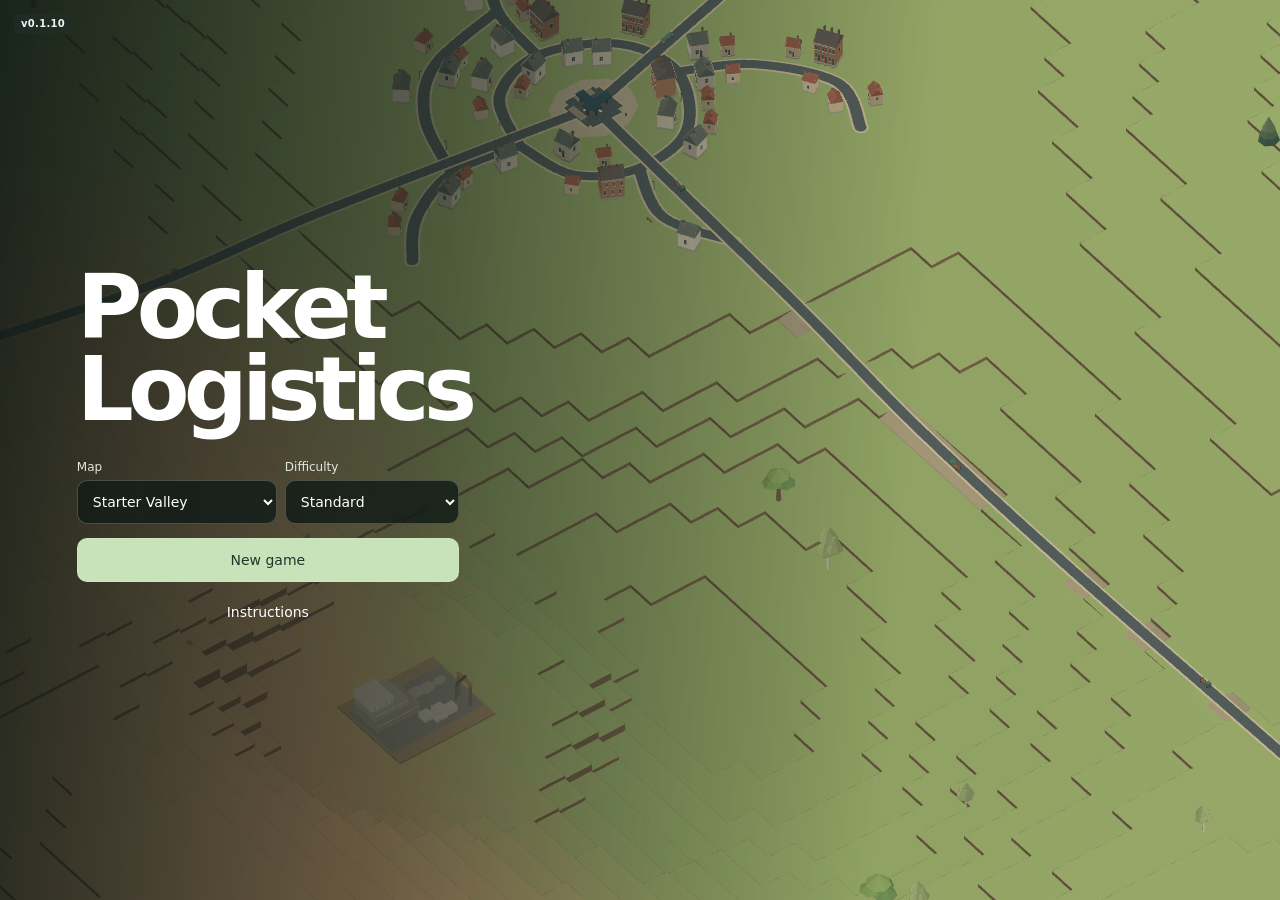
<file: diorama.html>
<!doctype html>
<html lang="en">
<head>
<meta charset="utf-8">
<meta name="viewport" content="width=device-width, initial-scale=1, viewport-fit=cover">
<meta name="description" content="Build road and rail services for the towns and industries of a miniature landscape.">
<title>Pocket Logistics</title>
<style>
:root{font-family:system-ui,sans-serif;color:#24332d;background:#f7f4e9;--ink:#24332d;--line:#d9dacb;--accent:#28564a}
*{box-sizing:border-box}
body{margin:0}
button{font:inherit;color:inherit;cursor:pointer;touch-action:manipulation;border:1px solid var(--line);border-radius:8px;background:#fffdf5;min-height:44px;padding:0 12px}
button[aria-pressed=true]{background:var(--accent);color:white;border-color:var(--accent)}
button:focus-visible,a:focus-visible,select:focus-visible{outline:3px solid #ba7338;outline-offset:2px}
header{background:#18392f;color:#fcf4dc;padding:5px 12px;display:flex;justify-content:space-between;align-items:center;gap:10px}
h1,h2{font-family:Georgia,serif;margin:0}
h1{font-size:19px}
header a{color:inherit;font-size:13px}
#app{height:100dvh;display:grid;grid-template-rows:auto minmax(0,1fr)}
#app [hidden]{display:none!important}
main{position:relative;overflow:hidden;min-height:0;--control-bottom:max(10px,env(safe-area-inset-bottom))}
canvas{display:block;width:100%;height:100%;touch-action:none;cursor:grab;outline-offset:-4px}
canvas:active{cursor:grabbing}
#gpu,#software,#scene{position:absolute;inset:0}
.caption{position:absolute;top:8px;left:8px;max-width:calc(100% - 16px);width:max-content;background:#fffdf0e6;padding:4px 8px;border-radius:7px;pointer-events:none}
.caption h2{font-size:18px}
.caption p{font-size:12px;margin:1px 0 0}
.controls,.map-actions{position:absolute;bottom:var(--control-bottom);display:flex;gap:5px}
.controls{right:8px;display:grid;grid-template-columns:repeat(2,1fr)}
.map-actions{left:8px}
.controls button,.map-actions button{box-shadow:0 1px 5px #1d2c2633;font-size:14px}
.controls button{padding:0 7px;min-width:44px}
.dock{position:absolute;z-index:2;bottom:calc(var(--control-bottom) + 52px);left:8px;width:min(390px,calc(100% - 16px));max-height:calc(100% - var(--control-bottom) - 60px);overflow:auto;overscroll-behavior:contain;padding:10px;border:1px solid var(--line);border-radius:12px;background:#fffdf5;box-shadow:0 4px 22px #1d2c2640}
.dock-header{display:flex;align-items:center;justify-content:space-between;margin-bottom:7px}
.dock-header h2{font-size:19px}
.dock-header button{min-width:44px;padding:0}
.trial-controls,.assets,.grade-options{display:flex;align-items:center;gap:6px;flex-wrap:wrap;margin:0 0 8px;font-size:14px}
.trial-controls select,.trial-controls input{font:inherit;background:#fffdf5;border:1px solid #d2d1c2;border-radius:6px;padding:5px;min-height:38px;color:#24332d}
.trial-controls input{width:108px}
.dock label{display:flex;align-items:center;gap:5px}
.trial-controls button,.assets button,.grade-options button{min-height:38px;padding:0 8px}
.info{font-size:13px;margin:5px 2px 0;line-height:1.25;color:#46584e}
.info strong{color:var(--ink)}
@media(max-width:400px){.controls{bottom:calc(var(--control-bottom) + 51px)}}
</style>
<link rel="stylesheet" href="./road-builder.css?v=0.1.10">
<link rel="stylesheet" href="./rail-builder.css?v=0.1.10">
<link rel="stylesheet" href="./rail-workspace.css?v=0.1.10">
<link rel="stylesheet" href="./network.css?v=0.1.10">
</head>
<body>
<div id="app">
<header><h1>Diorama studio</h1><a href="./index.html">Contour Lines game</a></header>
<main>
<canvas id="software" aria-hidden="true" hidden></canvas>
<canvas id="gpu" aria-hidden="true" hidden></canvas>
<canvas id="scene" tabindex="0" aria-label="Three-dimensional valley. Pan with one finger, pinch with two, or rotate with three. Arrow keys rotate and tilt."></canvas>
<div class="caption"><h2 id="look">Diorama studio</h2><p id="description">Loading the scene…</p></div>
<button id="brand" aria-label="Company finances" aria-describedby="appVersion"><svg viewBox="0 0 24 24" fill="none" stroke="currentColor" stroke-width="1.7" aria-hidden="true"><path d="M2 17c4 0 3-11 9-11s6 8 11 5M2 21c6 0 5-11 10-11s6 7 10 5M4 11c2-5 4-9 9-9s6 6 9 5"/></svg><div><b>POCKET LOGISTICS</b><small id="cash">Road network</small><span id="appVersion">v0.1.10</span></div></button>
<div id="timeControls"><time id="calendar"></time><button id="speed" aria-label="Game speed" title="Change game speed">1×</button><div id="mapToggles">
<button id="toggleRoutes" aria-label="Routes and vehicles" aria-pressed="true" title="Routes and vehicles"><svg viewBox="0 0 24 24" aria-hidden="true"><path d="M6 18h9a4 4 0 0 0 0-8H9a2 2 0 0 1 0-4h8"/><circle cx="5" cy="18" r="2"/><circle cx="19" cy="6" r="2"/></svg></button>
<button id="toggleLabels" aria-label="Map labels" aria-pressed="true" title="Map labels"><svg viewBox="0 0 24 24" aria-hidden="true"><path d="M4 5h16v11h-7l-4 3v-3H4zM8 9h8m-8 3h5"/></svg></button>
</div><button id="bulldoze" aria-label="Bulldoze" aria-pressed="false" title="Bulldoze"><svg viewBox="0 0 24 24" fill="none" stroke="currentColor" stroke-width="1.7" stroke-linejoin="round" aria-hidden="true"><path d="M3 14V9h3l2-5h5v8l3 2m-4-9v5H7m8 7 4 1m-1-7 2 7 3 1H19l-3-2"/><rect x="2" y="14" width="13" height="5" rx="2.5"/></svg></button><button id="settings" aria-label="Settings" title="Settings">⚙</button><button id="gameHelp" aria-label="Instructions" title="Instructions">?</button></div>
<div id="demolitionPanel" hidden><div><b id="demolitionTitle">Bulldoze</b><button id="demolitionClose" aria-label="Exit bulldozer">×</button></div><select id="demolitionChoices" aria-label="Nearby objects" hidden></select><p id="demolitionHint" role="status"></p><button id="demolitionApply" hidden>Demolish</button></div>
<div id="mapPlaces" aria-label="Map locations"></div>
<div id="serviceToggles" role="group" aria-label="Satisfaction overlays">
  <button id="togglePassengerService" aria-label="Passenger satisfaction" aria-pressed="false" title="Passenger satisfaction"><svg viewBox="0 0 24 24" aria-hidden="true"><circle cx="12" cy="6" r="3"/><path d="M5 21v-3a7 7 0 0 1 14 0v3z"/></svg></button>
  <button id="toggleTimberService" aria-label="Timber satisfaction" aria-pressed="false" title="Timber satisfaction"><svg viewBox="0 0 24 24" aria-hidden="true"><circle cx="7" cy="15" r="4"/><path d="m5 11 9-6a4 4 0 0 1 5 6l-9 7M8 14l-2 2m7-7-4 3"/></svg></button>
</div>
<div id="serviceLegend" hidden>
  <strong id="serviceLegendTitle"></strong>
  <small id="serviceLegendPeriod"></small>
  <span class="service-full">✓ Full</span><span class="service-partial">◐ Partial</span>
  <span class="service-unmet">× Unmet</span><span class="service-pending">– No data</span>
</div>
<section id="networkPanel" hidden aria-labelledby="panelTitle"><div class="panelHead"><h2 id="panelTitle"></h2><button id="panelClose" aria-label="Close panel">×</button></div><div id="panelBody"></div><footer id="panelFooter" hidden></footer></section>
<div class="controls" aria-label="Camera">
<button id="zoomOut" aria-label="Zoom out">−</button><button id="zoomIn" aria-label="Zoom in">+</button><button id="orbit" aria-pressed="true">Orbit</button><button id="pan" aria-pressed="false">Pan</button>
<button id="rotateLeft" aria-label="Rotate view left 15 degrees">↶</button><button id="rotateRight" aria-label="Rotate view right 15 degrees">↷</button>
<button id="newRoute">New route</button><button id="toolMenu" aria-controls="networkPanel" aria-expanded="false">More tools</button><button id="routesShortcut">Existing routes</button><button id="home">Reset</button>
</div>
<div class="map-actions">
  <button id="openOptions" aria-controls="optionsPanel" aria-expanded="false">Options</button>

</div>
<section class="dock" id="optionsPanel" aria-labelledby="optionsTitle" hidden>
<div class="dock-header"><h2 id="optionsTitle">Trial options</h2><button id="closeOptions" aria-label="Close trial options">×</button></div>
<div class="trial-controls" id="mapSetup"><label>Map <select id="layout"><option value="generated">Generated valley</option><option value="reference">Reference valley</option></select></label><input type="number" min="0" max="4294967295" step="1" id="seed" aria-label="Valley seed"><button id="reroll">New valley</button><span id="seedStatus" role="status"></span></div>
<div class="trial-controls growth" id="growthControls" hidden><strong id="growthYear">Year 0</strong><select id="growthSpeed" aria-label="Growth speed"><option value="0">Paused</option><option value="1">1× speed</option><option value="4">4× speed</option></select><button id="growthStep">+1 year</button><button id="growthReset">Reset growth</button></div>
<div class="trial-controls"><label>Style <select id="styles"></select></label><label id="effects" hidden>Lighting<select id="effect" aria-label="Lighting"><option>Original</option><option>Cel shaded</option><option>Anime dusk</option><option>Tilt-shift</option></select></label><button id="pause" aria-pressed="false">Pause</button></div>
<div class="assets" id="assets"><button data-focus="region">Region</button><button data-focus="millbank">Millbank</button><button data-focus="cut">Hill road</button><button data-focus="house">House</button><button data-focus="station">Station</button><button data-focus="train">Train</button><button data-focus="trees">Trees</button><button data-focus="railHill">Rail hill</button><button data-focus="alderbrook">Alderbrook</button><button data-focus="eastmere">Eastmere</button><button data-focus="trucks" hidden>Follow truck</button></div><div class="grade-options" id="gradeOptions" hidden><span>Contour step</span><button data-step="5">5 m</button><button data-step="2.5">2.5 m</button><button data-step="1.25">1.25 m</button></div>
<div id="earthworkOptions" hidden>
  <div class="trial-controls">
    <label>Earthworks <select id="earthworkTreatment" aria-describedby="earthworkNote">
      <option value="original">Current terraces</option>
      <option value="strip">1. Grassy transition strip</option>
      <option value="half">2. Half-height terraces</option>
      <option value="tread">3. Tie into existing terraces</option>
      <option value="walls">4. Riverbank retaining walls</option>
    </select></label>
    <button id="earthworkDemo">Open comparison road</button>
  </div>
  <div class="trial-controls" id="earthworkViews" hidden>
    <button data-sample-view="sampleCut">Bend in cut</button>
    <button data-sample-view="sampleFill">Embankment</button>
    <button data-sample-view="sampleBridge">Bridge</button>
    <button data-sample-view="sampleStation">Station</button>
  </div>
  <p id="earthworkNote" class="info" aria-live="polite"></p>
</div>
<p class="info" id="pipeline"></p>
</section>
</main>
</div>
<section id="startScreen" aria-labelledby="gameTitle" hidden>
  <span id="startVersion"></span>
  <div class="startCard">
    <h1 id="gameTitle">Pocket Logistics</h1>
    <form id="gameSetup">
      <div class="startFields">
      <label>Map<select id="gameMap"><option value="classic">Starter Valley</option><option value="mixed">Three Biomes</option></select></label>
      <label>Difficulty<select id="gameDifficulty"><option value="relaxed">Relaxed</option><option value="standard" selected>Standard</option><option value="hard">Hard</option></select></label>
      </div>
      <button class="buy" type="submit">New game</button>
    </form>
    <div class="startActions"><button id="continueGame" hidden>Continue</button><button id="startHelp">Instructions</button></div>
    <p id="startMessage" role="status" hidden></p>
  </div>
</section>
<dialog id="gameInstructions" aria-labelledby="instructionsTitle">
  <div class="panelHead"><h2 id="instructionsTitle">How to play</h2><form method="dialog"><button aria-label="Close instructions">×</button></form></div>
  <ol>
    <li><strong>Check demand.</strong> Tap a town to see what it needs, or an industry to see what it produces.</li>
    <li><strong>Plan a route.</strong> Choose a road or rail route from <em>New route</em>. Connect two towns for passengers, or an industry to a buyer for its cargo. Choose <em>Build road only</em> to lay a road for future services.</li>
    <li><strong>Build the line.</strong> Check the highlighted houses and streets while placing each station. Use <em>Elevation profile</em> to adjust the alignment before building. Choose a through station to extend the railway later. Use <em>Add platform</em> to give another service its own stopping track.</li>
    <li><strong>Manage your fleet.</strong> Open a route to check deliveries and profit. For rail, choose <em>Add train</em> or <em>Edit consist</em>. Tap a model to add it, or select a vehicle in the train to move or remove it.</li>
    <li><strong>Clear the map.</strong> Choose <em>Bulldoze</em>, tap an object, review the highlighted section and affected services, then confirm.</li>
    <li><strong>Design a crossing.</strong> On the alignment map, select a marked road–rail crossing to keep it at level, span it with a bridge or take the new line underneath in a tunnel. Fast deliveries earn a bonus shown on the trip receipt.</li>
    <li><strong>Reach more homes.</strong> Add a local bus or delivery loop to connect streets around a station.</li>
  </ol>
  <p>Drag to pan and pinch to zoom. Tap the speed control to pause or speed up. Progress saves in this browser.</p>
</dialog>
<section id="roadBuilder" role="dialog" aria-modal="true" aria-labelledby="rbTitle" hidden>
  <div class="rb-header"><span id="rbStep"></span><h2 id="rbTitle">Choose endpoints</h2><button id="rbUndo" aria-label="Undo" title="Undo">↶</button><button id="rbRedo" aria-label="Redo" title="Redo">↷</button><button id="rbClose" aria-label="Close editor" title="Close editor">×</button></div>
  <div class="rb-map-area">
    <div class="editorZoom"><button id="rbMapZoomOut" aria-label="Zoom out">−</button><button id="rbMapZoomIn" aria-label="Zoom in">+</button></div>
    <canvas id="rbMap" aria-label="Overhead route construction map"></canvas>
    <div class="planning-map-key">2.5 m contours · arrows point downhill</div>
  </div>
  <div class="rb-profile" id="rbProfileWrap" hidden><canvas id="rbProfile" aria-label="Tap to add a vertical intersection point, then drag it to adjust the grade"></canvas><div class="rb-profile-controls" id="rbProfileTools"><label>VIP radius <input type="range" min="120" max="20000" step="10" value="120" id="rbRadius"><output id="rbRadiusValue" for="rbRadius">Select a VIP</output></label><button id="rbRemoveVip">Remove VIP</button><button id="rbAuto">Reset profile</button></div></div>
  <div class="rb-editor">
    <p id="rbSummary"></p>
    <div class="rb-options" id="rbCity"></div>
    <select id="rbCargo" aria-label="Select cargo and direction" hidden></select>
    <div id="rbUpgradeTools" hidden>
      <div class="rb-options">
        <button id="rbAddSharedBay" type="button">Add bay</button>
        <button id="rbStationRoutes" type="button" aria-pressed="false">Assignments</button>
      </div>
      <div class="rb-options">
        <select id="rbEditBay" aria-label="Station bay"></select>
        <details class="editorMore" id="rbBayOptions"><summary>Bay options</summary><button id="rbMoveBay" type="button">Move bay</button><button id="rbRemoveBay" type="button" hidden>Remove bay</button></details><button id="rbAddStationAccess" type="button">Add access</button>
        <button id="rbCancelBayMove" type="button" hidden>Cancel placement</button>
      </div>
      <div class="rb-options" id="rbBaySides" hidden><button id="rbBayLeft" type="button">Left side</button><button id="rbBayRight" type="button">Right side</button></div>
      <div class="rb-options" id="rbStationAssignments" hidden>
        <select id="rbBayRoute" aria-label="Route using station"></select>
        <label>Assigned bay <select id="rbAssignBay" aria-label="Assigned bay"></select></label>
      </div>
    </div>
    <div class="rb-options" id="rbStationTools" hidden><select id="rbExistingStation" aria-label="Town station" hidden></select><select id="rbPlannedBay" aria-label="Route loading bay" hidden></select><details id="rbSiteOptions" class="editorMore"><summary>Site tools</summary><button id="rbSuggest">Suggest site</button><button id="rbBayMode" hidden>Add second bay</button><button id="rbDelete" aria-pressed="false">Mark street for removal</button><button id="rbMarkConflicts" hidden>Mark conflicting streets</button></details></div>
    <div class="rb-options" id="rbStationGates" hidden>
      <select id="rbStationEdge" aria-label="Route road edge">
        <option value="0">Front edge</option><option value="1">Right edge</option><option value="2">Back edge</option><option value="3">Left edge</option><option value="" disabled>Choose an edge</option>
      </select>
      <button id="rbPreviewAccess" type="button" hidden>Keep access</button>
    </div>
    <div class="rb-options" id="rbRoadOptions" hidden>
      <button id="rbRoadMode" type="button" hidden>Design new road</button>
      <button id="rbAddStretch" type="button">+ Reuse road</button>
      <button id="rbRemoveStretch" type="button" hidden>Remove stretch</button>
      <button id="rbToggleProfile" aria-controls="rbProfileWrap" aria-expanded="false" hidden>Elevation profile</button>
    </div>
    <div class="rb-options" id="rbLinkTools" hidden><select id="rbLinkSelect" aria-label="Connection to edit"></select><select id="rbStretchSelect" aria-label="Reused stretch"></select><button id="rbBuildLink" hidden>Build new link</button></div>
    <div class="rb-options" id="rbCurveTools" hidden><button id="rbRemoveBend">Remove selected bend</button><button id="rbStraight">Reset curves</button></div>
    </div>
  <div class="editorFooter"><p id="rbHelp" class="editorGuide" aria-live="polite"></p><div class="rb-actions"><button id="rbBack">Back</button><button id="rbNext">Place stations</button></div>
  </div>
</section>
<dialog id="townEditor" aria-labelledby="teTitle">
  <div class="rb-header"><h2 id="teTitle"></h2><button id="teClose">Close</button></div>
  <div class="teOptions"><label>Town <select id="teCity"></select></label><label id="teHubLabel">Station <select id="teHub" aria-label="Select station"></select></label><label id="teCargoLabel" hidden>Cargo <select id="teCargo" aria-label="Delivery cargo"></select></label></div>
  <div class="teMapArea"><canvas id="teMap" aria-label="Town street map. Select a station, then tap a street to place a stop or road endpoint. Drag to pan."></canvas>
    <div class="teZoom"><button id="teZoomOut" aria-label="Zoom out">−</button><button id="teZoomIn" aria-label="Zoom in">+</button></div></div>
  <div class="teBottom"><strong id="teStatus"></strong><p id="teHelp" class="editorGuide" aria-live="polite"></p>
    <div class="editorCrossings" id="teCrossings" hidden></div>
    <div class="teActions"><button id="teUndo">Undo point</button><button id="teConfirm" class="buy">Build</button></div></div>
</dialog>
<script src="./demolition.js?v=0.1.10"></script><script src="./grade-separation.js?v=0.1.10"></script><script src="./town-network.js?v=0.1.10"></script><script src="./town-editor.js?v=0.1.10"></script><script src="./valley-assets.js?v=0.1.10"></script><script src="./biome-assets.js?v=0.1.10"></script><script src="./region.js?v=0.1.10"></script><script src="./freight.js?v=0.1.10"></script><script src="./rail-sim.js?v=0.1.10"></script><script src="./rail-assets.js?v=0.1.10"></script><script src="./crossings.js?v=0.1.10"></script><script src="./economy.js?v=0.1.10"></script><script src="./finance-charts.js?v=0.1.10"></script><script src="./route-overlay.js?v=0.1.10"></script><script src="./hud.js?v=0.1.10"></script><script src="./network-ui.js?v=0.1.10"></script><script src="./road-builder.js?v=0.1.10"></script><script src="./rail-builder.js?v=0.1.10"></script><script src="./rail-workspace.js?v=0.1.10"></script>
<script>
(() => {
'use strict';
const $=id=>document.getElementById(id);
const gameAssets=window.contourAssets;
const reducedMotion=matchMedia('(prefers-reduced-motion: reduce)');
const canvas=$('scene'),ctx=canvas.getContext('2d');
const looks=[
 {id:'railway',name:'Model railway',description:'A graded hill road, a timber-fronted inn and a branch-line steam train.',method:'Modular 3D · low effort',pipeline:'Vary wall bays, roof pitch and trim. Reuse one chassis for a whole fleet.',sky:'#ebeadf',ink:'#27382c',grass:'#9fae71',hill:'#8c9c60',soil:'#876e52',river:'#5d9da4',road:'#596360',edge:'#d5c5a2',rail:'#514947',wall:'#f1d5a5',roof:'#a94535',wood:'#725040',leaf:'#506d45',glass:'#375961',train:'#a3422f',mark:'#fff0c7',accent:'#cfac62'},
 {id:'paper',name:'Paper landscape',description:'Folded hills, crisp ink edges and coloured card.',method:'Faceted mesh · low effort',pipeline:'Cut roofs and terrain into flat faces. Add vehicles with a few extruded silhouettes.',sky:'#f4e7d0',ink:'#473a38',grass:'#ded3a3',hill:'#bdc195',soil:'#a18b70',river:'#659ca6',road:'#8d7466',edge:'#efe2bf',rail:'#5d4a4d',wall:'#fae0b7',roof:'#bd604e',wood:'#8f695a',leaf:'#658c79',glass:'#507580',train:'#277d81',mark:'#fff4c9',accent:'#c18b4e'},
 {id:'voxel',name:'Voxel village',description:'Stepped hills, block-built roofs and pixel edges.',method:'Voxel kits · low effort',pipeline:'Stack reusable blocks and recolour them. A sprite port would need several views per asset.',sky:'#dbe9e9',ink:'#273943',grass:'#9fbe6c',hill:'#6da259',soil:'#996743',river:'#4fa4cc',road:'#4f5368',edge:'#b1a484',rail:'#453e52',wall:'#ffce91',roof:'#ac4d62',wood:'#694852',leaf:'#347c55',glass:'#374f70',train:'#e09436',mark:'#fdf0b5',accent:'#e5bb66'},
 {id:'clay',name:'Clay miniatures',description:'Rounded masses, soft shading and a pastel palette.',method:'Procedural primitives · low to medium effort',pipeline:'Use rounded boxes, soft canopies and a few material presets. A handmade texture pass adds work.',sky:'#efe4df',ink:'#473b48',grass:'#b9ccac',hill:'#a6b4a2',soil:'#b39484',river:'#80b5c5',road:'#807c96',edge:'#dbccd1',rail:'#75646f',wall:'#f7dcc1',roof:'#cd8f89',wood:'#98747c',leaf:'#76a299',glass:'#697d96',train:'#986f93',mark:'#f8ecdc',accent:'#d4a266'},
 {id:'ink',name:'Ink & wash',description:'Pale paper, dark linework and selective colour.',method:'Outlined mesh · low effort',pipeline:'Build simple geometry once and draw selected edges. Hand-painted accents are optional.',sky:'#f6f0e1',ink:'#2e3537',grass:'#dedbc3',hill:'#afb9a5',soil:'#a99b85',river:'#a6c0c3',road:'#877e77',edge:'#f7ecda',rail:'#3f4247',wall:'#f5e5cd',roof:'#926c5d',wood:'#72635e',leaf:'#7b8d79',glass:'#6c8289',train:'#a5513f',mark:'#f2ead6',accent:'#ba845c'}
];
let speed=1;
let style=looks[0], mode='orbit', focus='region', playing=true;
const initial={yaw:-.65,pitch:.76,zoom:1,x:0,y:0};
const camera={...initial};
const colors=new Map();
const clamp=(x,min,max)=>Math.min(max,Math.max(min,x));
function shade(hex,f){
  const key=hex+'/'+f;
  if(!colors.has(key)){
    const n=parseInt(hex.slice(1),16), c=[n>>16,n>>8&255,n&255].map(v=>clamp(Math.round(v*f),0,255));
    colors.set(key,'rgb('+c.join(',')+')');
  }
  return colors.get(key);
}
const V=(x,y,z=0)=>[x,y,z];
const keypoints={region:[1.2,-4.0,0],millbank:[0,0,0],alderbrook:[-7,-8.9,0],eastmere:[11.05,2.1,0],house:[3.75,-1.45,.3],station:[1.1,2.6,.18],train:[0,3.18,.3],cut:[-3.3,-.65,.55],trees:[-5.11,1.65,.44],railHill:[-3.45,3.05,.30]};
const road=[[-6,2.6],[-5.1,1.28],[-4.66,.05],[-3.49,-.91],[-2.46,-1.20],[-1.45,-.82],[-.42,-.23],[.34,-.1],[1.15,-.1]];
const townRoads=[[[1.15,-2.05],[1.15,1.9]],[[3.1,-2.05],[3.1,1.9]],[[5.05,-2.05],[5.05,1.9]],[[1.15,-.1],[5.65,-.1]],[[1.15,1.9],[5.65,1.9]],[[1.15,-2.05],[5.65,-2.05]]];
const homes=[
 [1.72,-1.47,.64,.58,.50],[2.48,-1.45,.70,.56,.58],[1.70,-.70,.57,.55,.43],[2.49,-.73,.52,.55,.42],
 [3.75,-1.45,.80,.63,.72],[4.47,-1.36,.53,.60,.46],[3.67,-.67,.57,.49,.48],[4.47,-.65,.58,.50,.43],
 [1.70,.55,.57,.52,.43],[2.52,.55,.71,.64,.58],[1.73,1.24,.61,.50,.42],[2.56,1.27,.52,.46,.38],
 [3.78,.53,.80,.60,.63],[4.50,.55,.58,.51,.48],[3.68,1.28,.53,.45,.42],[4.49,1.29,.64,.49,.48]];
function smooth(points){
  const result=[];
  for(let i=0;i<points.length-1;i++){
    const a=points[Math.max(0,i-1)],b=points[i],c=points[i+1],d=points[Math.min(points.length-1,i+2)];
    for(let j=0;j<8;j++){
      const t=j/8;
      result.push([0,1].map(k=>.5*((2*b[k])+(-a[k]+c[k])*t+(2*a[k]-5*b[k]+4*c[k]-d[k])*t*t+(-a[k]+3*b[k]-3*c[k]+d[k])*t*t*t)));
    }
  }
  return [...result,points.at(-1)];
}
const route=smooth(road);
const bounds={west:-13,east:16,south:8,north:-15};
const water=smooth([[4.05,-15],[4.75,-12],[4.26,-9],[6.2,-6.2],[6.1,-4.52],[6.3,-3],[6.03,-1.6],[6.26,.1],[6.15,1.7],[6.43,3.15],[6.24,4.52],[7.1,6.2],[7.5,8]]);
const towns=[
  {name:'Alderbrook',x:-7,y:-8.9,cols:3,rows:2},
  {name:'Eastmere',x:11.05,y:2.1,cols:3,rows:3}
];
const northRoad=smooth([[3.1,-2.05],[2.87,-3.4],[1.0,-5.3],[-1.7,-6.2],[-4.3,-6.55],[-7,-6.85]]);
const eastRoad=smooth([[5.65,-.10],[6.4,-.10],[7.24,-.10],[8.49,-.03],[11.05,.05]]);

let staticChunks=[], landscapeChunks=[], scene=[], stream=[], layers=[], geometry=[], earth=[], gradedRoad=[], contourStep=2.5, trainTime=1.4, prevTime=0;
const chunkBounds=new WeakMap();
function visibleChunk(chunk){
  if(!chunk.length)return false;
  let bounds=chunkBounds.get(chunk);
  if(!bounds){
    const min=[Infinity,Infinity,Infinity],max=[-Infinity,-Infinity,-Infinity];
    for(const {points} of chunk)for(const point of points)for(let axis=0;axis<3;axis++){
      min[axis]=Math.min(min[axis],point[axis]);
      max[axis]=Math.max(max[axis],point[axis]);
    }
    bounds=[min,max];chunkBounds.set(chunk,bounds);
  }
  const [min,max]=bounds;
  let left=Infinity,right=-Infinity,top=Infinity,bottom=-Infinity;
  for(const x of [min[0],max[0]])for(const y of [min[1],max[1]])for(const z of [min[2],max[2]]){
    const [sx,sy]=project([x,y,z]);
    left=Math.min(left,sx);right=Math.max(right,sx);top=Math.min(top,sy);bottom=Math.max(bottom,sy);
  }
  return right>=0&&bottom>=0&&left<=width&&top<=height;
}
function face(points,color,edge=false){ layers.push({points,color,edge}); }
function top(x,y,w,h,z,color,edge=false){face([V(x-w/2,y-h/2,z),V(x+w/2,y-h/2,z),V(x+w/2,y+h/2,z),V(x-w/2,y+h/2,z)],color,edge);}
function solid(bottom,z,height,color,{rim=false,cap=color}={}){
  const upper=bottom.map(([x,y])=>V(x,y,z+height));
  for(let i=0;i<bottom.length;i++){
    const j=(i+1)%bottom.length,[ax,ay]=bottom[i],[bx,by]=bottom[j];
    const angle=Math.atan2(by-ay,bx-ax);
    face([V(ax,ay,z),V(bx,by,z),upper[j],upper[i]],shade(color,.77+.13*Math.sin(angle+.85)),rim);
  }
  face(upper,cap,rim);
}
function box(x,y,w,h,z,height,color,options={}){
  solid([[x-w/2,y-h/2],[x+w/2,y-h/2],[x+w/2,y+h/2],[x-w/2,y+h/2]],z,height,color,options);
}
function oval(x,y,rx,ry,n=10,angle=0){
  return Array.from({length:n},(_,i)=>[x+Math.cos(i*2*Math.PI/n+angle)*rx,y+Math.sin(i*2*Math.PI/n+angle)*ry]);
}
function lineStrip(points,width,z,color){
  const left=[],right=[];
  for(let i=0;i<points.length;i++){
    const [x,y]=points[i], a=points[Math.max(0,i-1)],b=points[Math.min(points.length-1,i+1)];
    const dx=b[0]-a[0],dy=b[1]-a[1],len=Math.hypot(dx,dy)||1;
    left.push(V(x-dy/len*width/2,y+dx/len*width/2,z));right.push(V(x+dy/len*width/2,y-dx/len*width/2,z));
  }
  face([...left,...right.reverse()],color);
}
function building(x,y,w,h,height,variant){
  if(style.id==='railway'&&variant===4){inn(x,y,w,h,height);return;}
  const edged=style.id==='ink'||style.id==='paper';
  const wall=style.wall,roof=variant%3===0?style.roof:variant%3===1?blendRoof():style.wood;
  const z=.028,r=z+height;
  if(style.id==='clay'){
    solid(roundedRect(x,y,w,h,.12),z,height,wall);
    solid(roundedRect(x,y,w+.10,h+.10,.13),r,.11,roof,{cap:shadeTop(roof)});
    solid(roundedRect(x,y,w*.77,h*.79,.10),r+.10,.09,roof,{cap:shadeTop(roof)});
  }else{
    box(x,y,w,h,z,height,wall,{rim:edged});
    if(style.id==='voxel'){
      for(let i=0;i<3;i++)box(x,y,w+.12,(h+.12)*(1-i*.26),r+i*.105,.108,roof);
    }else{
      const u=w/2+.045,v=h/2+.05,ridge=r+(style.id==='paper'?.28:.23);
      const l=V(x-u,y,ridge),q=V(x+u,y,ridge);
      const corners=[V(x-u,y-v,r),V(x+u,y-v,r),V(x+u,y+v,r),V(x-u,y+v,r)];
      face([corners[0],corners[1],q,l],shade(roof,1.1),edged);
      face([l,q,corners[2],corners[3]],roof,edged);
      face([corners[3],corners[0],l],shade(roof,.82),edged);
      face([corners[1],corners[2],q],shade(roof,.88),edged);
      if(style.id==='railway'||style.id==='ink')box(x+w*.22,y+h*.09,.086,.084,ridge-.075,.22,style.wood,{rim:edged});
    }
  }
  for(const sign of [-1,1]){
    const front=y+sign*(h/2+.004),side=x+sign*(w/2+.004);
    for(const offset of [-.22,.18]){
      const xx=x+offset*w, zz=z+.38*height;
      face([V(xx-.045,front,zz),V(xx+.045,front,zz),V(xx+.045,front,zz+height*.26),V(xx-.045,front,zz+height*.26)],style.glass);
    }
    face([V(side,y-.046,z+height*.4),V(side,y+.046,z+height*.4),V(side,y+.046,z+height*.65),V(side,y-.046,z+height*.65)],style.glass);
  }
}
function inn(x,y,w,h,height){
  const foundation=.055, upper=.38, eaves=height+.055, ridge=eaves+.30;
  const west=x-w/2,east=x+w/2,north=y-h/2,south=y+h/2;
  box(x,y,w+.06,h+.05,0,foundation,'#8b887b');
  box(x,y,w,h,foundation,upper-foundation,'#bb9172');
  box(x,y,w+.02,h+.02,upper,eaves-upper,'#f2dbaf');
  const left=west-.06,right=east+.06,back=north-.07,front=south+.07;
  face([V(left,back,eaves),V(right,back,eaves),V(right,y,ridge),V(left,y,ridge)],'#823c33');
  face([V(left,y,ridge),V(right,y,ridge),V(right,front,eaves),V(left,front,eaves)],'#ab503b');
  for(const end of [west,east])face([V(end,north,eaves),V(end,south,eaves),V(end,y,ridge)],'#ead1a2');
  for(const sign of [-1,1]){
    const roofY=sign*(h/2+.07);
    for(let i=1;i<6;i++){
      const t=i/6, yy=y+roofY*t, zz=ridge+(eaves-ridge)*t+.003;
      face([V(left,yy-.005,zz),V(right,yy-.005,zz),V(right,yy+.005,zz),V(left,yy+.005,zz)],'#683b31');
    }
    const yy=y+sign*(h/2+.016);
    for(const offset of [-.36,0,.36])box(x+offset*w,yy,.042,.025,upper,eaves-upper,'#604738');
    box(x,yy,w,.025,upper,.036,'#604738');
    box(x,yy,w,.025,eaves-.06,.045,'#604738');
    for(const dx of [-.21,.21]){
      frameWindow(x+dx,yy+sign*.017,.136,.125,.49,sign);
      frameWindow(x+dx,yy+sign*.017,.13,.12,.18,sign);
      box(x+dx,yy+sign*.035,.15,.043,.158,.027,'#744536');
    }
    box(x,yy+sign*.018,.113,.029,.054,.245,'#36594b');
    box(x,yy+sign*.047,.18,.071,.03,.027,'#a4a094');
  }
  for(const end of [west,east]){
    const sign=end===west?-1:1;
    box(end+sign*.01,y,.026,h,.34,.039,'#604738');
    for(const dy of [-.18,.18]){
      box(end+sign*.014,y+dy,.027,.105,.47,.132,'#f8e7c7');
      box(end+sign*.030,y+dy,.006,.077,.488,.095,'#375961');
    }
  }
  box(x+.21,y-.092,.105,.115,ridge-.085,.225,'#8b4b39');
  box(x+.21,y-.092,.134,.141,ridge+.14,.033,'#c29576');
  box(x+.21,y-.092,.065,.068,ridge+.174,.014,'#4b423b');
}
function frameWindow(x,y,w,h,z,sign){
  box(x,y,w,.021,z,h,'#f8e7c7');
  box(x,y+sign*.014,w*.76,.007,z+.014,h-.028,'#375961');
  box(x,y+sign*.020,.012,.006,z+.014,h-.028,'#e8d7ba');
  box(x,y+sign*.020,w*.76,.006,z+h*.51,.012,'#e8d7ba');
}
function blendRoof(){return style.accent;}
function shadeTop(color){return shade(color,1.09);}
function roundedRect(x,y,w,h,r){
  return Array.from({length:16},(_,i)=>{
    const j=Math.floor(i/4),a=j*Math.PI/2+(i%4)*Math.PI/6;
    const sx=j===0||j===3?1:-1,sy=j<2?1:-1;
    return [x+sx*(w/2-r)+Math.cos(a)*r,y+sy*(h/2-r)+Math.sin(a)*r];
  });
}
function taperedRing(x,y,z,bottom,upper,height,color,sides,angle=0){
  const lower=oval(x,y,bottom,bottom,sides,angle);
  const raised=oval(x,y,upper,upper,sides,angle);
  for(let i=0;i<sides;i++){
    const j=(i+1)%sides;
    face([V(...lower[i],z),V(...lower[j],z),V(...raised[j],z+height),V(...raised[i],z+height)],shade(color,.84+.15*Math.sin(angle+i*6.283/sides)));
  }
  face(raised.map(p=>V(...p,z+height)),shade(color,1.10));
}
function tree(x,y,size=1,z=0){
  if(style.id==='railway'){
    taperedRing(x,y,z,.058*size,.031*size,.48*size,'#775039',7);
    if(Math.round((x+y)*10)%2){
      for(let i=0;i<4;i++)taperedRing(x,y,z+(.22+i*.145)*size,(.27-i*.049)*size,.034*size,.33*size,i%2?'#456743':'#365a39',9,i*.3);
    }else{
      const leaves=[[-.15,-.05,.43,.18],[.12,-.11,.49,.20],[.13,.10,.47,.19],[-.09,.11,.54,.19],[.01,.0,.66,.16]];
      for(let i=0;i<leaves.length;i++){
        const [dx,dy,dz,r]=leaves[i];
        const tint=['#5b7941','#4f6c38','#688447'][i%3];
        taperedRing(x+dx*size,y+dy*size,z+(dz-.12)*size,r*.56*size,r*size,.14*size,tint,7,i*.37);
        taperedRing(x+dx*size,y+dy*size,z+(dz+.02)*size,r*size,r*.30*size,.18*size,tint,7,i*.37);
      }
    }
    return;
  }
  box(x,y,.085,.085,z,.32*size,style.wood);
  for(let i=0;i<3;i++){
    const base=.20+i*.14,r=(.22-i*.045)*size;
    const ring=style.id==='voxel'?[[x-r,y-r],[x+r,y-r],[x+r,y+r],[x-r,y+r]]:oval(x,y,r,r,style.id==='paper'?5:9);
    solid(ring,z+base*size,.21*size,style.leaf,{rim:style.id==='ink',cap:shadeTop(style.leaf)});
  }
}
const gridSize=.16;
const earthHeight=5/.23;
const roadHalf=.20;
const profile=route.map(([x])=>{
  const t=clamp((x+5.8)/6.12,0,1);
  return .57*Math.sin(Math.PI*t)**2;
});
function originalHeight(x,y){
  const xx=(x+3.43)/2.94,yy=(y+1.13)/2.05;
  return 1.43*Math.max(0,1-xx*xx-yy*yy+.10*xx*yy);
}
function roadAt(x,y){
  let best=Infinity,z=0;
  for(let i=1;i<route.length;i++){
    const [ax,ay]=route[i-1],[bx,by]=route[i];
    const dx=bx-ax,dy=by-ay;
    const t=clamp(((x-ax)*dx+(y-ay)*dy)/(dx*dx+dy*dy),0,1);
    const d=(x-ax-t*dx)**2+(y-ay-t*dy)**2;
    if(d<best){best=d;z=profile[i-1]+t*(profile[i]-profile[i-1]);}
  }
  return {offset:Math.sqrt(best),z};
}
function terrainAt(x,y){
  const interval=contourStep/earthHeight;
  const ordinary=Math.floor(originalHeight(x,y)/interval)*interval;
  const road=roadAt(x,y);
  const run=Math.max(0,road.offset-roadHalf);
  const upper=road.z+Math.max(0,road.offset-roadHalf-.10)*1.04;
  const lower=Math.max(0,road.z-run*.94);
  const z=clamp(ordinary,lower,upper);
  const kind=road.offset<=roadHalf?'formation':z<ordinary-1e-6?'cut':z>ordinary+1e-6?'fill':'grass';
  return {z,kind,offset:road.offset};
}
function terrainPatch(minI,maxI,minJ,maxJ,spacing,surfaceAt,limits=null){
  const cells=new Map(),corners=new Map();
  const key=(i,j)=>i+','+j;
  function cornerHeight(i,j){
    const id=key(i,j);
    if(!corners.has(id))corners.set(id,surfaceAt(i*spacing,j*spacing).z);
    return corners.get(id);
  }
  const offsets=[[0,0],[1,0],[1,1],[0,1]];
  for(let j=minJ;j<=maxJ;j++)for(let i=minI;i<=maxI;i++){
    const {z,kind,offset}=surfaceAt((i+.5)*spacing,(j+.5)*spacing);
    const heights=offsets.map(([dx,dy])=>kind==='grass'&&!(offset<roadHalf+.26)?z:cornerHeight(i+dx,j+dy));
    cells.set(key(i,j),{kind,heights,z});
  }
  for(let j=minJ;j<=maxJ;j++)for(let i=minI;i<=maxI;i++){
    const {z,kind,heights}=cells.get(key(i,j));
    if(Math.max(...heights)<.003)continue;
    const points=offsets.map(([dx,dy],n)=>{
      const x=(i+dx)*spacing,y=(j+dy)*spacing;
      return limits?V(clamp(x,limits.west,limits.east),clamp(y,limits.north,limits.south),heights[n]):V(x,y,heights[n]);
    });
    const neighbors=[[0,-1],[1,0],[0,1],[-1,0]];
    const soil=kind==='cut'?'#bc9871':kind==='fill'?'#ab906e':style.soil;
    const surface=kind==='grass'?shade(style.hill,1.06+Math.round(z*8)*.012):shade(soil,kind==='formation'?.94:1.13);
    for(let side=0;side<4;side++){
      const [dx,dy]=neighbors[side],other=cells.get(key(i+dx,j+dy))?.heights;
      const a=points[side],b=points[(side+1)%4];
      const lowA=Math.min(a[2],other?.[(side+3)%4]??0);
      const lowB=Math.min(b[2],other?.[(side+2)%4]??0);
      if(a[2]-lowA<.001&&b[2]-lowB<.001)continue;
      face([V(a[0],a[1],lowA),V(b[0],b[1],lowB),b,a],shade(soil,[.83,.94,.90,.76][side]));
    }
    if(kind==='grass')face(points,surface);
    else{
      face([points[0],points[1],points[2]],surface);
      face([points[0],points[2],points[3]],surface);
    }
  }
}
const regionalHills=[[-4.25,-11.6,4.1,2.8,2.7],[.9,-8.9,2.7,2.3,1.8],[10.4,-7.1,4.0,3.2,3.15],[12.3,5.85,2.45,1.65,1.15]];
const regionalSpacing=.34;
function regionalHeight(x,y,[cx,cy,rx,ry,rise]){
  const dx=(x-cx)/rx,dy=(y-cy)/ry,interval=contourStep/earthHeight;
  return Math.floor(Math.max(0,1-dx*dx-dy*dy+.12*dx*dy)*rise/interval)*interval;
}
function regionalGround(x,y){
  const gx=(Math.floor(x/regionalSpacing)+.5)*regionalSpacing,gy=(Math.floor(y/regionalSpacing)+.5)*regionalSpacing;
  return Math.max(...regionalHills.map(hill=>regionalHeight(gx,gy,hill)));
}
function buildEarthwork(){
  layers=[];
  terrainPatch(-43,7,-22,20,gridSize,terrainAt);
  const railSpacing=.16;
  terrainPatch(-40,-3,11,28,railSpacing,(x,y)=>{
    const rise=railHeight(x),offset=Math.abs(y-railY);
    const crown=Math.max(0,rise*Math.min(1,(1.40-offset)/1.05));
    const interval=contourStep/earthHeight;
    const stepped=Math.floor(crown/interval)*interval;
    const z=offset<=.34?Math.max(0,rise-.018):stepped;
    return {z,kind:'grass'};
  });
  for(const hill of regionalHills){
    const [cx,cy,rx,ry]=hill,spacing=regionalSpacing;
    terrainPatch(Math.floor((cx-rx)/spacing),Math.ceil((cx+rx)/spacing),
      Math.floor((cy-ry)/spacing),Math.ceil((cy+ry)/spacing),spacing,
      (x,y)=>({z:regionalHeight(x,y,hill),kind:'grass'}));
  }
  earth=layers;
  layers=[];
  const junctionX=townRoads[0][0][0];
  const kerbTie=junctionX-.23;
  const stations=route.slice();
  // Interpolate an exact station where the approach reaches the town kerb.
  const join=stations.findIndex(([x])=>x>=kerbTie);
  const a=stations[join-1],b=stations[join],part=(kerbTie-a[0])/(b[0]-a[0]);
  stations.splice(join,0,[kerbTie,a[1]+part*(b[1]-a[1])]);
  const sections=stations.map(([x,y],i)=>{
    const a=stations[Math.max(0,i-1)],b=stations[Math.min(stations.length-1,i+1)];
    const dx=b[0]-a[0],dy=b[1]-a[1],len=Math.hypot(dx,dy);
    const z=roadAt(x,y).z,tie=clamp((x-.24)/.53,0,1);
    function offset(width,lift){
      return V(x-dy/len*width,y+dx/len*width,z+lift);
    }
    function shoulder(sign,edge){
      const near=offset(sign*edge,0),outside=offset(sign*(edge+.24),0);
      const ground=terrainAt(outside[0],outside[1]).z;
      const run=clamp(.105+Math.abs(ground-z)*.55,.105,.25);
      const toe=offset(sign*(edge+run),0);
      toe[2]=terrainAt(toe[0],toe[1]).z+.005;
      return {edge:V(near[0],near[1],z+.012),toe};
    }
    return {offset,shoulder,x,kerb:.20+.03*tie,asphalt:.165+.005*tie};
  });
  function ribbon(a,b,key,lift,color){
    const left=-a[key],right=a[key],nextLeft=-b[key],nextRight=b[key];
    face([a.offset(left,lift),b.offset(nextLeft,lift),b.offset(nextRight,lift),a.offset(right,lift)],color);
  }
  for(let i=0;i<sections.length-1;i++){
    const a=sections[i],b=sections[i+1],beforeKerb=b.x<=kerbTie+1e-8;
    if(beforeKerb){
      ribbon(a,b,'kerb',.019,style.edge);
      if(b.x<.44){
        for(const sign of [-1,1]){
          const u=a.shoulder(sign,a.kerb),v=b.shoulder(sign,b.kerb);
          const soil=v.toe[2]>v.edge[2]?'#c7a583':'#bca180';
          face([u.edge,v.edge,v.toe,u.toe],soil);
        }
      }
    }
    ribbon(a,b,'asphalt',.026,style.road);
    if(i%3===0&&b.x<.63){
      const w=.013;
      face([a.offset(-w,.034),b.offset(-w,.034),b.offset(w,.034),a.offset(w,.034)],style.mark);
    }
  }
  gradedRoad=layers;
}

const railY=3.18;
function railHeight(x){
  const t=clamp((x+6.40)/5.9,0,1);
  return .43*Math.sin(Math.PI*t)**2;
}
function railway(){
  const y=railY;
  for(let x=-6.93;x<6.92;x+=.10){
    const a=x,b=x+.10,az=railHeight(a),bz=railHeight(b);
    function strip(side,width,lift,color){
      const c=y+side-width/2,d=y+side+width/2;
      face([V(a,c,az+lift),V(b,c,bz+lift),V(b,d,bz+lift),V(a,d,az+lift)],color);
    }
    strip(0,.64,.018,shade(style.edge,.83));
    for(const side of [-.12,.12])strip(side,.033,.034,style.rail);
  }
  for(let x=-6.85;x<6.95;x+=.18){
    const a=x-.036,b=x+.036;
    face([V(a,y-.245,railHeight(a)+.027),V(b,y-.245,railHeight(b)+.027),V(b,y+.245,railHeight(b)+.027),V(a,y+.245,railHeight(a)+.027)],style.wood);
  }
  for(const side of [-.28,.28])top(6.38,y+side,1.18,.049,.039,style.rail);
}
function cappedStreet(a,b,r,z,color){
  const [ax,ay]=a,[bx,by]=b,heading=Math.atan2(by-ay,bx-ax);
  const shape=[];
  for(const [x,y,start] of [[bx,by,heading-Math.PI/2],[ax,ay,heading+Math.PI/2]]){
    for(let i=0;i<=10;i++){
      const angle=start+i*Math.PI/10;
      shape.push(V(x+r*Math.cos(angle),y+r*Math.sin(angle),z));
    }
  }
  face(shape,color);
}
function streets(paths,height=0){
  // Both kerbs use the same centreline and end stations as the pavement.
  for(const [radius,z,color] of [[.23,.019,style.edge],[.17,.024,style.road]]){
    for(const [a,b] of paths)cappedStreet(a,b,radius,z+height,color);
  }
}
function cityStreets({x,y,cols,rows}){
  const grid=1.85,left=x-(cols-1)*grid/2,topY=y-(rows-1)*grid/2;
  const right=left+(cols-1)*grid,bottom=topY+(rows-1)*grid;
  const paths=[];
  for(let col=0;col<cols;col++)paths.push([[left+col*grid,topY],[left+col*grid,bottom]]);
  for(let row=0;row<rows;row++)paths.push([[left,topY+row*grid],[right,topY+row*grid]]);
  return paths;
}
function extraBuildings({x,y,cols,rows}){
  const grid=1.85,left=x-(cols-1)*grid/2,topY=y-(rows-1)*grid/2;
  for(let row=0;row<rows-1;row++)for(let col=0;col<cols-1;col++){
    for(let plot=0;plot<4;plot++){
      const dx=plot%2,dy=Math.floor(plot/2);
      building(left+col*grid+.48+dx*.82,topY+row*grid+.49+dy*.82,.55+.10*dx,.50+.09*dy,.45+.16*((row+col+plot)%3),row+col+plot+6);
    }
  }
}
function placeConsist(faces,centers,starts){
  for(let i=0;i<centers.length;i++){
    const x=centers[i],z=railHeight(x),slope=(railHeight(x+.02)-railHeight(x-.02))/.04;
    const angle=Math.atan(slope),c=Math.cos(angle),s=Math.sin(angle);
    for(let j=starts[i];j<(starts[i+1]??faces.length);j++){
      faces[j].points=faces[j].points.map(([xx,y,zz])=>{
        const dx=xx-x;
        return V(x+dx*c-zz*s,y,z+dx*s+zz*c);
      });
    }
  }
  return faces;
}

const classicBounds={west:-46,east:46,north:-34,south:34};
const trialBounds={...classicBounds};
const industriesOf=valley=>valley.industries??[valley.industry];
const placesOf=valley=>[...valley.towns,...industriesOf(valley),...(valley.market?.depots()??valley.publicDepots??[])];
const saveKey=valley=>(valley.region==='mixed'?'contour-lines-mixed-roads-v1:':'contour-lines-test-roads-v1:')+valley.seed;
const draftKey=valley=>(valley.region==='mixed'?'contour-mixed-route-draft:':'contour-route-draft:')+valley.seed;
function updateRouteDraftButton(){
  if(!trial)return;
  try{
    const key=draftKey(trial);
    $('newRoute').textContent=localStorage.getItem(key)||localStorage.getItem(key+':rail')?'Resume route':'New route';
  }catch{}
}
const seedKey=region=>region==='mixed'?'contour-lines-mixed-seed':'contour-lines-valley-seed';
function mixedValley(seed,mapGeneration){
  const valley=ContourRegion.generate(seed,trialStep,mapGeneration);
  if(!valley)return null;
  valley.grid=trialGrid;
  const random=seededRandom(seed^0x138f0bca);
  for(const city of valley.towns)makeTownPlan(city,random,valley.riverX,valley.riverWidth,valley.wet,valley.ground,valley.bounds);
  return valley;
}
const trialStep=2.5/earthHeight;
const trialGrid=.90;
const maxGrowthYear=36;
let trial=null, growthYear=0, growthTimer=null, trialLandscape=null;
let earthworkTreatment='half', returnFromSample=null;
const earthworkNotes={
  original:'The existing stepped edge for comparison.',
  strip:'A grassy strip slopes back to the surrounding terrace treads. It widens where the levels diverge.',
  half:'Smaller 1.25 m treads step down to the original 2.5 m landscape.',
  tread:'The curved batters finish at the actual height of each terrace tread.',
  walls:'Stone walls and abutments hold the bridge approaches back from the river. The rest of the road uses ordinary graded slopes.'
};
const sampleTitles={sampleCut:'Bend in cut',sampleFill:'Embankment',sampleBridge:'Bridge approaches',sampleStation:'Station approach'};
function seededRandom(seed){
  let state=seed>>>0;
  return ()=>{
    state=(Math.imul(state,1664525)+1013904223)>>>0;
    return state/4294967296;
  };
}
function mix(a,b,t){return a+(b-a)*t;}
function ease(t){t=clamp(t,0,1);return t*t*(3-2*t);}
function distanceToRoad(x,y,a,b){
  const dx=b.x-a.x,dy=b.y-a.y;
  const t=clamp(((x-a.x)*dx+(y-a.y)*dy)/(dx*dx+dy*dy),0,1);
  return Math.hypot(x-a.x-dx*t,y-a.y-dy*t);
}
function measureCityRoad(points,ground){
  let distance=0;
  const nodes=points.map(([x,y],i)=>{
    if(i)distance+=Math.hypot(x-points[i-1][0],y-points[i-1][1]);
    const z=Math.max(ground(x,y),ground(x-.23,y),ground(x+.23,y),ground(x,y-.23),ground(x,y+.23));
    return {x,y,z,distance};
  });
  const levels=nodes.map(p=>p.z);
  // Raise the approach before a terrace edge so the street stays visible and connected.
  for(let i=1;i<nodes.length;i++)levels[i]=Math.max(levels[i],levels[i-1]-.15*(nodes[i].distance-nodes[i-1].distance));
  for(let i=nodes.length-2;i>=0;i--)levels[i]=Math.max(levels[i],levels[i+1]-.15*(nodes[i+1].distance-nodes[i].distance));
  return nodes.map((p,i)=>({...p,z:levels[i]}));
}
function positionOnStreet(nodes,distance){
  let i=1;
  while(i<nodes.length-1&&nodes[i].distance<distance)i++;
  const a=nodes[i-1],b=nodes[i],length=b.distance-a.distance;
  const t=clamp((distance-a.distance)/length,0,1);
  return {x:mix(a.x,b.x,t),y:mix(a.y,b.y,t),z:mix(a.z,b.z,t),dx:(b.x-a.x)/length,dy:(b.y-a.y)/length};
}
function trialValley(seed){
  const random=seededRandom(seed);
  const [a,b,c,d]=Array.from({length:4},()=>random()*Math.PI*2);
  const riverX=y=>3.6*Math.sin(y*.122+a)+1.8*Math.sin(y*.24+b)+.054*y;
  const riverWidth=y=>1.02+.17*Math.sin(y*.13+c)+.19*ease((y+34)/68);
  const wet=(x,y,margin=0)=>Math.abs(x-riverX(y))<riverWidth(y)+margin;
  const shelf=(x,y)=>{
    const side=Math.sign(x-riverX(y));
    return .42+.055*Math.sin(y*.092+b)+.042*Math.cos(y*.082+a+side*.5);
  };
  function raw(x,y){
    const bank=Math.abs(x-riverX(y)),w=riverWidth(y);
    if(bank<=w)return 0;
    const flood=shelf(x,y)*ease((bank-w)/1.6);
    const waves=1.15+.44*Math.sin(x*.105+y*.067+a)+.46*Math.sin(y*.182-x*.07+b)
      +.29*Math.cos(x*.202-y*.104+c)+.18*Math.sin(x*.33+y*.21+d);
    const folds=ease((bank-23)/17)*(.45+.66*Math.sin(y*.092+x*.126+d));
    return Math.max(.09,mix(flood,waves+folds,ease((bank-21)/14)));
  }
  const ground=(x,y)=>Math.floor((raw(x,y)+1e-8)/trialStep)*trialStep;
  function flatSite(x,y,r){
    let lo=Infinity,hi=-Infinity;
    for(let dy=-r;dy<=r;dy+=1){
      for(let dx=-r;dx<=r;dx+=1){
        if(wet(x+dx,y+dy,.85))return false;
        const z=ground(x+dx,y+dy);
        hi=Math.max(hi,z);lo=Math.min(lo,z);
      }
    }
    return hi-lo<=trialStep+1e-7;
  }
  function place(id,name,pattern,side,targetY,offset,r){
    let best;
    for(let j=0;j<12;j++){
      const y=targetY+(random()-.5)*4.2,x=riverX(y)+side*(offset+(random()-.5)*2.2);
      if(flatSite(x,y,r)){best={id,name,pattern,x,y,z:ground(x,y)};break;}
    }
    return best;
  }
  const south=place('millbank','Millbank','High street',-1,21,13.2,6);
  const north=place('alderbrook','Alderbrook','Market ring',-1,-22,15.1,6);
  const east=place('eastmere','Eastmere','Riverside lanes',1,0,9.8,5);
  if(!south||!north||!east)return null;
  const towns=[south,north,east];
  for(const city of towns)makeTownPlan(city,random,riverX,riverWidth,wet,ground);
  const grove=[];
  for(let i=0;i<550&&grove.length<150;i++){
    const x=mix(-44,44,random()),y=mix(-32,32,random());
    const gx=(Math.floor(x/trialGrid)+.5)*trialGrid,gy=(Math.floor(y/trialGrid)+.5)*trialGrid;
    const z=ground(gx,gy);
    if(z<.19||wet(x,y,1.3)||towns.some(t=>Math.abs(t.x-x)<17&&Math.abs(t.y-y)<13))continue;
    if(Math.abs(x-riverX(y))<21&&random()<.6)continue;
    grove.push([x,y,.60+.50*random(),z]);
  }
  const designGround=(x,y)=>Math.max(0,raw(x,y)-trialStep*.5);
  const ix=south.x-3,iy=south.y-15;
  const industry={id:'sawmill',name:'Valley Sawmill',x:ix,y:iy,z:ground(ix,iy),halfWidth:1.30,halfDepth:.75,apron:1.05};
  return {seed,towns,industry,riverX,riverWidth,ground,designGround,grove,wet,grid:trialGrid};
}
function makeTownPlan(city,random,riverX,riverWidth,wet,ground,mapBounds=classicBounds){
  const roads=[], lots=[], allSegments=[];
  const ox=city.x,oy=city.y;
  const rotate=(random()-.5)*.22,ca=Math.cos(rotate),sa=Math.sin(rotate);
  const spanX=.91+random()*.19,spanY=.92+random()*.17,lean=(random()-.5)*.12;
  const transform=([u,v])=>{
    const x=u*spanX+v*lean,y=v*spanY;
    return [ox+x*ca-y*sa,oy+x*sa+y*ca];
  };
  const meshGround=(x,y)=>ground((Math.floor(x/trialGrid)+.5)*trialGrid,(Math.floor(y/trialGrid)+.5)*trialGrid);
  function add(points,year,parent=null,{world=false,bridge=false,loop=false}={}){
    const xy=world?points:points.map(transform);
    const nodes=measureCityRoad(smooth(xy),meshGround);
    if(!bridge&&nodes.some(p=>wet(p.x,p.y,.27)))return null;
    if(bridge){
      const deck=Math.max(city.z,.42);
      for(const p of nodes){
        const offset=Math.abs(p.x-riverX(p.y));
        p.z=mix(deck,p.z,ease((offset-riverWidth(p.y)-.24)/2.15));
      }
    }
    const road={id:roads.length,nodes,year,parent,bridge,loop};
    roads.push(road);
    for(let i=1;i<nodes.length;i++)allSegments.push([nodes[i-1],nodes[i]]);
    return road.id;
  }
  if(city.pattern==='High street'){
    const main=add([[-.4,-6.1],[-.18,-3.7],[0,0],[.45,3.55],[.25,6.1]],0);
    const crossing=add([[-5.3,.65],[-2.45,.30],[0,0],[2.8,-.36],[5.0,-.2]],0,main);
    add([[-.18,-3.7],[-2.6,-3.2],[-4.7,-2.65],[-5.3,.65]],0,main);
    add([[.45,3.55],[-1.8,3.05],[-4.65,3.9],[-5.3,.65]],0,crossing);
    const east=add([[.45,3.55],[2.7,4.1],[4.9,2.9],[5.0,-.2]],4,crossing);
    add([[0,0],[2.05,1.6],[3.4,2.5],[4.9,2.9]],9,east);
    const west=add([[-5.3,.65],[-7.5,1.7],[-9.2,1.8],[-11.35,.9]],7,crossing);
    add([[-9.2,1.8],[-10.5,-.6],[-10.3,-3.2],[-9.1,-4.6]],13,west);
    add([[.25,6.1],[-.32,8.1],[.4,10.2]],12,main);
    add([[-.4,-6.1],[-.65,-8.5],[-2.1,-10.7]],16,main);
  }else if(city.pattern==='Market ring'){
    const ring=[[-2.45,-.2],[-1.65,-2.0],[.15,-2.55],[2.1,-1.44],[2.6,.45],[1.35,2.35],[-.58,2.62],[-2.08,1.62],[-2.45,-.2]];
    const core=add(ring,0,null,{loop:true});
    const spokes=[
      [[-2.45,-.2],[-4.5,-.6],[-6.35,.1],[-7.5,1.3]],
      [[.15,-2.55],[.45,-4.6],[1.48,-6.25]],
      [[2.6,.45],[4.35,1.6],[5.6,3.66],[4.95,5.4]],
      [[-.58,2.62],[-1.30,4.5],[-.46,6.5]]
    ];
    const links=spokes.map(spoke=>add(spoke,0,core));
    add([[-4.5,-.6],[-3.7,-2.7],[-2.2,-4.1],[.45,-4.6]],4,links[0]);
    add([[-6.35,.1],[-5.45,2.5],[-3.75,4.2],[-1.30,4.5]],8,links[3]);
    add([[4.35,1.6],[4.8,-.35],[3.75,-2.15],[.15,-2.55]],10,links[2]);
    add([[-.46,6.5],[1.0,8.4],[3,8.75],[4.95,5.4]],15,links[3]);
    add([[-7.5,1.3],[-9.55,1.6],[-11.2,2.8]],18,links[0]);
  }else{
    const offset=ox-riverX(oy);
    const byRiver=(dy,dx=0)=>[riverX(oy+dy)+offset+dx,oy+dy];
    const main=add([-6.6,-4.2,-2.15,0,2.0,4.4,6.6].map(v=>byRiver(v)),0,null,{world:true});
    const first=add([byRiver(-4.2),byRiver(-3.9,2.15),byRiver(-3.3,4.2),byRiver(-1.0,5.1)],0,main,{world:true});
    const lower=add([byRiver(0),byRiver(.35,2.1),byRiver(-1.0,5.1),byRiver(1.65,6.3),byRiver(4.4,4.4),byRiver(4.4)],0,first,{world:true});
    add([byRiver(2.0),byRiver(2.3,2.4),byRiver(1.65,6.3)],6,lower,{world:true});
    add([byRiver(6.6),byRiver(8.7,.65),byRiver(11.5,1.8)],9,main,{world:true});
    add([byRiver(-6.6),byRiver(-9.1,.42),byRiver(-11.6,2.0)],13,main,{world:true});
    const bend=riverX(oy),west=bend-4.65;
    const bridge=add([[ox,oy],[bend+2.8,oy],[bend-2.4,oy],[west,oy]],11,main,{world:true,bridge:true});
    const opposite=add([[west-.85,oy-5.1],[west-.30,oy-2.4],[west,oy],[west+.12,oy+2.85],[west-.70,oy+5.9]],11,bridge,{world:true});
    add([[west,oy],[west-2.4,oy+.20],[west-4.95,oy+.4]],16,opposite,{world:true});
    add([[west+.12,oy+2.85],[west-2.15,oy+3.65],[west-4.45,oy+3.4]],21,opposite,{world:true});
  }
  for(const road of roads){
    const length=road.nodes.at(-1).distance;
    for(let d=.68;d<length-.55;d+=.70+random()*.20){
      const p=positionOnStreet(road.nodes,d);
      for(const side of [-1,1]){
        const draw=random(),kind=draw<.43?0:draw<.81?1:2;
        const [w,h,height]=[[.39,.40,.38],[.53,.52,.52],[.66,.62,.72]][kind];
        const setback=.265+h/2+random()*.15;
        const x=p.x-p.dy*side*setback,y=p.y+p.dx*side*setback;
        const radius=Math.hypot(w,h)/2;
        if(x<mapBounds.west+1.25||x>mapBounds.east-1.25||y<mapBounds.north+1.25||y>mapBounds.south-1.25||
            wet(x,y,radius+.38))continue;
        if(city.id==='alderbrook'&&Math.hypot(x-ox,y-oy)<1.45)continue;
        if(allSegments.some(([a,b])=>distanceToRoad(x,y,a,b)<.20+radius*.85))continue;
        if(lots.some(l=>Math.hypot(l.x-x,l.y-y)<(l.radius+radius)*.87+.05))continue;
        const samples=[meshGround(x,y),meshGround(x-radius*.7,y),meshGround(x+radius*.7,y),meshGround(x,y-radius*.7),meshGround(x,y+radius*.7)];
        const z=Math.max(...samples),low=Math.min(...samples);
        if(z-low>trialStep+1e-7)continue;
        const reserve=random()<.20;
        const score=Math.hypot(x-ox,y-oy)*.17+random()*2.8+(z-low)*2;
        lots.push({id:lots.length,road:road.id,x,y,w,h,height,radius,z,low,angle:Math.atan2(p.dy,p.dx),kind,reserve,score});
      }
    }
  }
  city.roads=roads;city.lots=lots;
}
function buildableLots(city){
  return city.lots.filter(lot=>city.open.has(lot.road)&&!lot.reserve&&!city.built.has(lot.id)
    &&(!trial.transport||!trial.transport.removedRoads.includes(city.id+':'+lot.road)
      &&!trial.transport.removedLots.includes(city.id+':'+lot.id)&&!blockedByTransport(trial,lot)));
}
function growTown(city,year,seed){
  for(const road of city.roads){
    if(road.year>year||road.parent!==null&&!city.open.has(road.parent))continue;
    if(road.year&&city.built.size<17+road.year*.60)continue;
    city.open.add(road.id);
  }
  const random=seededRandom((seed^Math.imul(year+city.name.length,1597334677))>>>0);
  for(const road of trial.transport?.townRoads?.[city.id]??[])city.open.add(road.id);
  const nearby=buildableLots(city).map(lot=>({lot,score:lot.score+random()*3.4}));
  nearby.sort((a,b)=>a.score-b.score);
  const budget=year===0?31:4+Math.floor(random()*4);
  for(const {lot} of nearby.slice(0,budget))city.built.add(lot.id);
}
function resetTowns(until=0){
  growthYear=until;
  for(const city of trial.towns){
    city.open=new Set();city.built=new Set();
    for(let year=0;year<=until;year++)growTown(city,year,trial.seed);
  }
}

function loadTransport(valley){
  const blank={routes:[],removedRoads:[],removedLots:[],year:0};
  try{
    const saved=JSON.parse(localStorage.getItem(saveKey(valley)));
    if(!saved||!Array.isArray(saved.routes)||!Array.isArray(saved.removedRoads)||!Array.isArray(saved.removedLots))return blank;
    const validPoint=p=>p&&[p.x,p.y,p.z].every(Number.isFinite);
    if(!saved.routes.every(r=>r&&r.points?.length>=2&&r.points.every(validPoint)&&r.stations?.length===2&&
      r.stations.every(s=>validPoint(s)&&[s.nx,s.ny].every(Number.isFinite)&&(!s.tie||validPoint(s.tie)))))return blank;
    return {...saved,year:clamp(Math.round(Number(saved.year)||0),0,maxGrowthYear)};
  }catch{return blank;}
}

function stationAccess(s){
  if(s.driveway?.length)return s.driveway;
  if(!s.tie)return [];
  const a={x:s.x+s.nx*.45,y:s.y+s.ny*.45,z:s.z},b=s.tie;
  const count=Math.max(1,Math.ceil(Math.hypot(b.x-a.x,b.y-a.y)/.17));
  return Array.from({length:count+1},(_,i)=>({x:mix(a.x,b.x,i/count),y:mix(a.y,b.y,i/count),z:mix(a.z,b.z,i/count)}));
}

function prepareTransport(valley){
  const bins=new Map();
  ContourTown.detachedBays(valley.transport);
  valley.townGraphs=new Map();
  const natural=valley.designGround;
  function insert(item,x0,y0,x1,y1){
    for(let y=Math.floor(y0);y<=Math.floor(y1);y++)for(let x=Math.floor(x0);x<=Math.floor(x1);x++){
      const key=x+','+y;
      if(!bins.has(key))bins.set(key,[]);
      bins.get(key).push(item);
    }
  }
  const model=window.roadEarthworks;
  for(const route of valley.transport.routes.filter(route=>route.mode==='rail'))registerRail(valley.transport,route);
  valley.truckRuns=valley.transport.routes.map(route=>route.mode==='rail'?ContourRail.run(route,valley.transport,earthHeight):truckRun(route,valley.transport));
  valley.stationApproaches=new Map();
  const stationsByKey=new Map();
  for(const [,route] of ContourTown.roadEntries(valley.transport)){
    for(const [i,station] of route.stations.entries()){
      const key=contourStationKey(station),length=route.approachLengths?.[i]??0;
      if(length)valley.stationApproaches.set(key,Math.max(length+.40,valley.stationApproaches.get(key)??0));
    }
    const roads=new Set(ContourTown.roadSections(route));
    const firstStations=route.stations.filter((station,side)=>{
      if(route.removedStationSides?.includes(side))return false;
      const key=contourStationKey(station);
      if(stationsByKey.has(key))return false;
      stationsByKey.set(key,station);return true;
    });
    const paths=[...roads,...firstStations.map(stationAccess)];
    for(const points of paths){
      const road=roads.has(points);
      const crossing=road&&points.some(p=>valley.wet(p.x,p.y));
      const width=road?(model?.formation??.36):.215;
      const sections=points.map((p,i)=>{
        const prev=points[Math.max(0,i-1)],next=points[Math.min(points.length-1,i+1)];
        const length=Math.hypot(next.x-prev.x,next.y-prev.y)||1;
        return model?.section(natural,{...p,dx:(next.x-prev.x)/length,dy:(next.y-prev.y)/length},earthHeight,width)??{left:.8,right:.8};
      });
      for(let i=1;i<points.length;i++){
        const a=points[i-1],b=points[i],s=sections[i-1],e=sections[i];
        if(road&&(a.bridge||b.bridge||a.tunnel||b.tunnel))continue;
        const reach=Math.max(s.left,s.right,e.left,e.right)+1.25;
        insert({a,b,s,e,reach,width,crossing},Math.min(a.x,b.x)-reach-.7,Math.min(a.y,b.y)-reach-.7,
          Math.max(a.x,b.x)+reach+.7,Math.max(a.y,b.y)+reach+.7);
      }
    }
    for(const station of firstStations){
      const left=trialNaturalGround(valley,station.x-1.6,station.y),
        right=trialNaturalGround(valley,station.x+1.6,station.y),
        top=trialNaturalGround(valley,station.x,station.y-1.6),
        bottom=trialNaturalGround(valley,station.x,station.y+1.6);
      const reach=2.10+Math.max(...[left,right,top,bottom].map(z=>Math.abs(z-station.z)))/(40/(2*earthHeight));
      insert({station,reach},station.x-reach,station.y-reach,station.x+reach,station.y+reach);
    }
  }
  for(const track of Object.values(valley.transport.railTracks??{})){
    const points=track.points,formation=track.tracks===2?.27:.125;
    const sections=points.map((p,i)=>{
      const {x:dx,y:dy}=ContourRail.trackTangent(track,i);
      return model?.section(natural,{...p,dx,dy},earthHeight,formation)??{left:.8,right:.8};
    });
    for(let i=1;i<points.length;i++){
      const a=points[i-1],b=points[i],s=sections[i-1],e=sections[i];
      if(a.bridge||b.bridge||a.tunnel||b.tunnel||valley.wet((a.x+b.x)/2,(a.y+b.y)/2))continue;
      const reach=Math.max(s.left,s.right,e.left,e.right)+1.25;
      insert({a,b,s,e,reach,width:formation},Math.min(a.x,b.x)-reach-.7,Math.min(a.y,b.y)-reach-.7,
        Math.max(a.x,b.x)+reach+.7,Math.max(a.y,b.y)+reach+.7);
    }
  }
  for(const [cityId,roads] of Object.entries(valley.transport.townRoads??{})){
    for(const road of roads){
      if(valley.transport.removedRoads?.includes(cityId+':'+road.id))continue;
      const points=road.nodes,width=.215;
      if(!points.some(p=>p.gradeApproach))continue;
      const sections=points.map((p,i)=>{
        const a=points[Math.max(0,i-1)],b=points[Math.min(points.length-1,i+1)];
        const span=Math.hypot(b.x-a.x,b.y-a.y)||1;
        return model?.section(natural,{...p,dx:(b.x-a.x)/span,dy:(b.y-a.y)/span},earthHeight,width)??{left:.55,right:.55};
      });
      for(let i=1;i<points.length;i++){
        const a=points[i-1],b=points[i],s=sections[i-1],e=sections[i];
        if(!(a.gradeApproach||b.gradeApproach)||a.tunnel||b.tunnel||a.bridge||b.bridge)continue;
        const reach=Math.max(s.left,s.right,e.left,e.right)+1.25;
        insert({a,b,s,e,reach,width},Math.min(a.x,b.x)-reach-.7,Math.min(a.y,b.y)-reach-.7,
          Math.max(a.x,b.x)+reach+.7,Math.max(a.y,b.y)+reach+.7);
      }
    }
  }
  for(const station of Object.values(valley.transport.railStations??{})){
    stationsByKey.set(contourStationKey(station),station);
    const tracks=ContourRail.stationTrackCount(station,valley.transport);
    const {start,end,normalMin,normalMax}=ContourRail.stationLayout(station,tracks);
    const halfLength=(end-start)/2,halfDepth=(normalMax-normalMin)/2;
    const center=(start+end)/2,side=(normalMax+normalMin)/2,reach=Math.hypot(halfLength,halfDepth)+1.7;
    const pad={...station,x:station.x+station.nx*side-station.ny*center,y:station.y+station.ny*side+station.nx*center};
    insert({station:pad,railStation:station,tracks,reach,halfLength,halfDepth},pad.x-reach,pad.y-reach,pad.x+reach,pad.y+reach);
  }
  for(const station of valley.transport.extraBays??[]){
    const key=contourStationKey(station);
    if(stationsByKey.has(key))continue;
    stationsByKey.set(key,station);
    insert({station,reach:1.65},station.x-1.65,station.y-1.65,station.x+1.65,station.y+1.65);
  }
  for(const access of valley.transport.stationAccesses??[]){
    const {points}=access,width=.215;
    for(let i=1;i<points.length;i++){
      const a=points[i-1],b=points[i],reach=2;
      insert({a,b,s:{left:1,right:1},e:{left:1,right:1},reach,width},
        Math.min(a.x,b.x)-reach,Math.min(a.y,b.y)-reach,Math.max(a.x,b.x)+reach,Math.max(a.y,b.y)+reach);
    }
  }
  for(const [key,layout] of Object.entries(valley.transport.stationLayouts??{})){
    const base=stationsByKey.get(key);
    if(!base)continue;
    for(const bay of layout.bays){
      if(bay.x===base.x&&bay.y===base.y)continue;
      const lane=ContourTown.stationDrive(base,bay);
      const width=.215,reach=1.65;
      insert({station:bay,reach},bay.x-reach,bay.y-reach,bay.x+reach,bay.y+reach);
      for(let i=1;i<lane.length;i++){
        const a=lane[i-1],b=lane[i],s={left:.55,right:.55};
        insert({a,b,s,e:s,reach,width},Math.min(a.x,b.x)-reach,Math.min(a.y,b.y)-reach,
          Math.max(a.x,b.x)+reach,Math.max(a.y,b.y)+reach);
      }
    }
  }
  const stations=[...stationsByKey.values()];
  valley.builtStations=stations;
  valley.transportBins=bins;
}
function indexEarthworkStreets(valley,added){
  const bins=added?valley.streetBins:new Map(),dirty=new Set(),padding=.55;
  const roads=added??valley.towns.flatMap(city=>ContourTown.openRoads(valley,city));
  for(const road of roads){
    for(let i=1;i<road.nodes.length;i++){
      const a=road.nodes[i-1],b=road.nodes[i],dx=b.x-a.x,dy=b.y-a.y;
      if(a.tunnel||b.tunnel||a.bridge&&a.gradeSeparation||b.bridge&&b.gradeSeparation)continue;
      const span=dx*dx+dy*dy;
      if(!span)continue;
      const segment={a,b,dx,dy,span,bridge:road.bridge};
      for(let y=Math.floor(Math.min(a.y,b.y)-padding);y<=Math.floor(Math.max(a.y,b.y)+padding);y++){
        for(let x=Math.floor(Math.min(a.x,b.x)-padding);x<=Math.floor(Math.max(a.x,b.x)+padding);x++){
          const key=x+','+y;
          if(!bins.has(key))bins.set(key,[]);
          bins.get(key).push(segment);
          dirty.add(key);
        }
      }
    }
  }
  valley.streetBins=bins;
  return dirty;
}
function clearStreet(valley,x,y,z){
  let cleared=z;
  for(const {a,b,dx,dy,span,bridge} of valley.streetBins?.get(Math.floor(x)+','+Math.floor(y))??[]){
    const t=clamp(((x-a.x)*dx+(y-a.y)*dy)/span,0,1);
    const gap=Math.hypot(x-a.x-t*dx,y-a.y-t*dy);
    if(gap>=.39)continue;
    // Leave elevated bridge decks separate from the banks below.
    const street=mix(a.z,b.z,t);
    if(bridge&&street-z>trialStep)continue;
    const limit=street+.012;
    const shoulder=ease((gap-.25)/.14);
    if(z>limit)cleared=Math.min(cleared,mix(limit,z,shoulder));
  }
  return cleared;
}
function trialNaturalGround(valley,x,y){
  return valley.ground((Math.floor(x/trialGrid)+.5)*trialGrid,(Math.floor(y/trialGrid)+.5)*trialGrid);
}
function terrainRoadContact(valley,x,y,margin=0){
  const cells=valley.transportBins.get(Math.floor(x)+','+Math.floor(y))??[];
  let contact=null,best=Infinity;
  for(const item of cells){
    let z,gap,score,offset,width,bank=false;
    if(item.station){
      const s=item.station,dx=x-s.x,dy=y-s.y;
      if(Math.hypot(dx,dy)>item.reach+margin)continue;
      const a=Math.abs(dx*s.nx+dy*s.ny),b=Math.abs(dy*s.nx-dx*s.ny);
      gap=Math.hypot(Math.max(0,a-(item.halfDepth??.48)),Math.max(0,b-(item.halfLength??.70)));
      score=gap+.03;z=s.z;offset=gap;width=0;
    }else{
      const {a,b,s,e}=item,dx=b.x-a.x,dy=b.y-a.y,len=Math.hypot(dx,dy)||1;
      const t=clamp(((x-a.x)*dx+(y-a.y)*dy)/(len*len),0,1);
      const px=x-a.x-dx*t,py=y-a.y-dy*t;
      offset=Math.hypot(px,py);
      const side=(dx*py-dy*px)<0?'left':'right';
      const limit=mix(s[side],e[side],t);
      if(offset>limit+.95+margin)continue;
      width=item.width;score=offset<=Math.min(.23,width)?offset-1:offset;z=mix(a.z,b.z,t);
      bank=item.crossing&&valley.wet(a.x+dx*t,a.y+dy*t,1.55);
    }
    if(score<best){contact={z,offset,width,bank};best=score;}
  }
  return contact;
}
function earthworkHeight(valley,x,y,contact,smooth=valley.designGround(x,y)){
  const z=window.roadEarthworks.design(smooth,contact.z,contact.offset,40/(2*earthHeight),contact.width);
  return {z,change:z-smooth};
}
function terrainTile(valley,x,y,grid=trialGrid){
  const i=Math.floor(x/grid),j=Math.floor(y/grid);
  const cx=(i+.5)*grid,cy=(j+.5)*grid;
  const natural=trialNaturalGround(valley,cx,cy);
  const wet=valley.wet(cx,cy);
  const contact=wet?null:terrainRoadContact(valley,cx,cy,grid);
  if(!contact)return {i,j,natural,n:1,material:'grass',wet};
  const useTread=earthworkTreatment==='tread'||earthworkTreatment==='half';
  const {change}=earthworkHeight(valley,cx,cy,contact,useTread?natural:undefined);
  const material=change<-.055?'cut':change>.055?'fill':'grass';
  const nearRoad=contact.offset<=contact.width+grid*Math.SQRT1_2;
  const affected=material!=='grass'||nearRoad||useTread&&Math.abs(change)>.004;
  return {i,j,natural,n:affected?(grid===trialGrid&&!valley.region?6:3):1,material,change};
}
function transportLevel(valley,x,y,tile=terrainTile(valley,x,y)){
  const {natural,n}=tile;
  // At a curved river crossing the channel edge is finer than the terrace grid.
  if(valley.wet(x,y))return {z:0,change:0};
  let z=tile.bench??natural;
  let change=z-natural;
  if(n>1&&tile.bench===undefined){
    const contact=terrainRoadContact(valley,x,y);
    if(contact&&(!contact.bank||contact.offset<=contact.width)){
      const useTerrace=earthworkTreatment==='tread'||earthworkTreatment==='half';
      const formation=earthworkHeight(valley,x,y,contact,useTerrace?natural:undefined);
      const blend=tile.blend?.(x,y)??1;
      z=mix(natural,formation.z,blend);
      change=formation.change*blend;
    }
  }
  const cleared=clearStreet(valley,x,y,z);
  return {z:cleared,change:change+cleared-z};
}
function transportTerrainMesh(){
  indexEarthworkStreets(trial);
  const grid=earthworkTreatment==='half'&&!trial.region?trialGrid/2:trialGrid,minX=Math.floor(trialBounds.west/grid),maxX=Math.ceil(trialBounds.east/grid)-1;
  const minY=Math.floor(trialBounds.north/grid),maxY=Math.ceil(trialBounds.south/grid)-1;
  const cells=new Map(),key=(x,y)=>x+','+y;
  for(let j=minY;j<=maxY;j++)for(let i=minX;i<=maxX;i++){
    const tile=terrainTile(trial,(i+.5)*grid,(j+.5)*grid,grid);
    cells.set(key(i,j),{...tile,vertices:new Map()});
  }
  if(earthworkTreatment==='strip'||earthworkTreatment==='walls'||earthworkTreatment==='half'){
    const fine=earthworkTreatment==='half';
    const ring=2;
    const core=new Set([...cells].filter(([,tile])=>tile.n>1).map(([id])=>id));
    for(const tile of cells.values()){
      if(tile.n!==1||tile.wet)continue;
      const neighbors=[];
      for(let dy=-ring;dy<=ring;dy++)for(let dx=-ring;dx<=ring;dx++){
        if(!core.has(key(tile.i+dx,tile.j+dy)))continue;
        const neighbor=cells.get(key(tile.i+dx,tile.j+dy));
        if(!fine&&Math.max(Math.abs(dx),Math.abs(dy))>1&&Math.abs(neighbor.change??0)<trialStep*1.6)continue;
        neighbors.push(neighbor);
      }
      if(!neighbors.length)continue;
      function influence(x,y){
        const distance=Math.min(...neighbors.map(c=>Math.hypot(
          Math.max(0,c.i*grid-x,x-(c.i+1)*grid),Math.max(0,c.j*grid-y,y-(c.j+1)*grid))));
        const reach=fine?grid*2:neighbors.some(c=>Math.abs(c.change??0)>trialStep*1.6)?grid*2:grid;
        return 1-ease(distance/reach);
      }
      if(fine){
        const x=(tile.i+.5)*grid,y=(tile.j+.5)*grid;
        const contact=terrainRoadContact(trial,x,y,grid);
        if(!contact||contact.bank)continue;
        // Grade against this terrace's ground and its own road contact.
        // Borrowing the next terrace's height creates a ridge on level ground.
        const formed=earthworkHeight(trial,x,y,contact,tile.natural).z;
        const half=trialStep*.5;
        const change=(formed-tile.natural)*influence(x,y);
        tile.bench=Math.max(0,tile.natural+Math.sign(change)*Math.round(Math.abs(change)/half)*half);
        if(Math.abs(tile.bench-tile.natural)>.0001)tile.material='bench';
      }else{
        tile.n=6;tile.blend=influence;
      }
    }
  }
  function subdivideStreetTile(tile){
    if(tile.n!==1||tile.wet)return;
    // Sample a bench finely wherever it needs to clear an existing street.
    const step=grid/2,z=tile.bench??tile.natural;
    const x=(tile.i+.5)*grid,y=(tile.j+.5)*grid;
    if(!trial.streetBins.has(Math.floor(x)+','+Math.floor(y)))return;
    if(tile.bench===undefined&&!terrainRoadContact(trial,x,y,grid))return;
    const needsClearance=[0,1,2].some(i=>[0,1,2].some(j=>
      clearStreet(trial,tile.i*grid+i*step,tile.j*grid+j*step,z)<z-1e-5));
    if(needsClearance){tile.bench=z;tile.n=3;}
  }
  for(const tile of cells.values())subdivideStreetTile(tile);
  trial.earthworkTiles={grid,cells};
  function at(cell,u,v){
    const x=clamp((cell.i+u)*grid,trialBounds.west,trialBounds.east);
    const y=clamp((cell.j+v)*grid,trialBounds.north,trialBounds.south);
    const id=u+','+v;
    if(!cell.vertices.has(id)){
      const sample=transportLevel(trial,x,y,cell);
      cell.vertices.set(id,[x,y,sample.z,sample.change]);
    }
    return cell.vertices.get(id);
  }
  function clipTerrain(points,level,above,axis=2){
    const clipped=[];
    for(let i=0;i<points.length;i++){
      const a=points[i],b=points[(i+1)%points.length];
      const inside=p=>above?p[axis]>=level:p[axis]<=level;
      if(inside(a))clipped.push(a);
      if(inside(a)!==inside(b)){
        const t=(level-a[axis])/(b[axis]-a[axis]);
        clipped.push(a.map((v,j)=>mix(v,b[j],t)));
      }
    }
    return clipped;
  }
  const tones=new Map();
  function terrainColour(x,y,wall){
    const base=wall?style.soil:style.hill;
    if(!trial.biomeMix)return base;
    const [west,wet]=trial.biomeMix(x,y);
    const strength=Math.round(Math.max(west,wet)*12);
    if(!strength)return base;
    const target=west>wet?(wall?'#9d7155':'#bc9169'):(wall?'#6e6c53':'#7c9068');
    const id=target+strength;
    if(!tones.has(id)){
      const end=rgb(target);
      const parts=rgb(base).map((value,i)=>Math.round(255*mix(value,end[i],strength/12)));
      tones.set(id,'#'+parts.map(n=>n.toString(16).padStart(2,'0')).join(''));
    }
    return tones.get(id);
  }
  function paintCell(points,material){
    const average=points.reduce((sum,p)=>sum+p[2],0)/points.length;
    if(average<=.0001)return;
    const xyz=points.map(([x,y,z])=>V(x,y,z));
    if(material==='grass'||material==='bench'){
      face(xyz,shade(terrainColour(points[0][0],points[0][1],false),(material==='bench'?1.02:1.06)+Math.round(average*8)*.012));
      return;
    }
    const [a,b,c]=points;
    const dx=b[0]-a[0],dy=b[1]-a[1],ex=c[0]-a[0],ey=c[1]-a[1];
    const dz=b[2]-a[2],ez=c[2]-a[2],nx=dy*ez-dz*ey,ny=dz*ex-dx*ez,nz=dx*ey-dy*ex;
    const light=(nx*-.55+ny*-.42+nz*.72)/(Math.hypot(nx,ny,nz)||1);
    const earth=material==='cut'?'#c79f77':'#b2a381';
    const tone=Math.round((.84+.20*light)*40)/40;
    face(xyz,shade(earth,tone));
    // Clip the marks to their terrain face so they cannot extend across a terrace seam.
    const heights=points.map(p=>p[2]),lo=Math.min(...heights),hi=Math.max(...heights);
    if(hi-lo<.012)return;
    for(let z=Math.ceil(lo/trialStep)*trialStep;z<hi;z+=trialStep){
      const stripe=clipTerrain(clipTerrain(points,z,true),z+.006,false);
      if(stripe.length>=3)face(stripe.map(([x,y,z])=>V(x,y,z+.0015)),shade(earth,tone*.91));
    }
  }
  function paintTriangle(points,material){
    if(earthworkTreatment!=='tread'){paintCell(points,material);return;}
    const threshold=.009;
    const cut=clipTerrain(points,-threshold,false,3);
    const fill=clipTerrain(points,threshold,true,3);
    const grass=clipTerrain(clipTerrain(points,-threshold,true,3),threshold,false,3);
    for(const [polygon,type] of [[cut,'cut'],[fill,'fill'],[grass,'grass']]){
      if(polygon.length>=3)paintCell(polygon,type);
    }
  }
  function terraceWall(a,b,lowerA,lowerB,color){
    let da=a[2]-lowerA,db=b[2]-lowerB;
    if(da<.0001&&db<.0001)return;
    if(da<0||db<0){
      const t=da/(da-db),joint=V(mix(a[0],b[0],t),mix(a[1],b[1],t),mix(a[2],b[2],t));
      if(da<0){a=joint;lowerA=joint[2];}
      else{b=joint;lowerB=joint[2];}
    }
    face([V(a[0],a[1],lowerA),V(b[0],b[1],lowerB),V(b[0],b[1],b[2]),V(a[0],a[1],a[2])],color);
  }

  let footprint=0;
  function measure(points,natural){
    const samples=points.map(([x,y,z])=>[x,y,z,z-natural]);
    for(const sign of [-1,1]){
      const clipped=clipTerrain(samples,sign*trialStep*.25,sign===1,3);
      let area=0;
      for(let i=0;i<clipped.length;i++){
        const a=clipped[i],b=clipped[(i+1)%clipped.length];
        area+=a[0]*b[1]-b[0]*a[1];
      }
      footprint+=Math.abs(area)*.5;
    }
  }
  const sides=[
    {d:[0,-1],p:t=>[t,0],q:t=>[t,1]},
    {d:[1,0],p:t=>[1,t],q:t=>[0,t]},
    {d:[0,1],p:t=>[1-t,1],q:t=>[1-t,0]},
    {d:[-1,0],p:t=>[0,1-t],q:t=>[1,1-t]}
  ];
  function paintTile(cell){
    const n=cell.n;
    for(let j=0;j<n;j++)for(let i=0;i<n;i++){
      const p=[at(cell,i/n,j/n),at(cell,(i+1)/n,j/n),at(cell,(i+1)/n,(j+1)/n),at(cell,i/n,(j+1)/n)];
      if(n===1){
        paintCell(p,cell.material);
        if(trial.sampleViews&&cell.bench!==undefined)measure(p,cell.natural);
      }else{
        for(const triangle of [[p[0],p[1],p[2]],[p[0],p[2],p[3]]]){
          paintTriangle(triangle,cell.material);
          if(trial.sampleViews&&!cell.wet)measure(triangle,cell.natural);
        }
      }
    }
    for(const [side,edge] of sides.entries()){
      const other=cells.get(key(cell.i+edge.d[0],cell.j+edge.d[1]));
      const count=Math.max(n,other?.n??1);
      for(let i=0;i<count;i++){
        const a=at(cell,...edge.p(i/count)),b=at(cell,...edge.p((i+1)/count));
        const az=other?at(other,...edge.q(i/count))[2]:0;
        const bz=other?at(other,...edge.q((i+1)/count))[2]:0;
        const color=cell.material==='cut'?'#a78a67':cell.material==='fill'?'#98815f':terrainColour(a[0],a[1],true);
        terraceWall(a,b,az,bz,shade(color,[.83,.94,.90,.76][side]));
      }
    }
  }
  const chunkSize=24,chunks=new Map();
  const chunkKey=(i,j)=>key(Math.floor(i/chunkSize),Math.floor(j/chunkSize));
  for(const cell of cells.values()){
    const id=chunkKey(cell.i,cell.j);
    if(!chunks.has(id))chunks.set(id,{cells:[],faces:[]});
    chunks.get(id).cells.push(cell);
  }
  function repaint(chunk){
    layers=[];
    for(const cell of chunk.cells)paintTile(cell);
    chunk.faces=layers;
    layers=[];
  }
  for(const chunk of chunks.values())repaint(chunk);
  function addStreets(roads){
    if(!roads.length)return;
    const dirty=indexEarthworkStreets(trial,roads);
    const repaintKeys=new Set();
    for(const bin of dirty){
      const [x,y]=bin.split(',').map(Number);
      const i0=Math.floor(x/grid)-1,i1=Math.floor((x+1)/grid)+1;
      const j0=Math.floor(y/grid)-1,j1=Math.floor((y+1)/grid)+1;
      for(let j=j0;j<=j1;j++)for(let i=i0;i<=i1;i++){
        const tile=cells.get(key(i,j));
        if(!tile)continue;
        subdivideStreetTile(tile);
        tile.vertices.clear();
        // Both sides of a terrace wall depend on this tile.
        for(const [u,v] of [[i,j],[i-1,j],[i+1,j],[i,j-1],[i,j+1]])repaintKeys.add(chunkKey(u,v));
      }
    }
    for(const id of repaintKeys){const chunk=chunks.get(id);if(chunk)repaint(chunk);}
  }
  if(trial.sampleViews){
    const hectares=footprint*40**2/10000;
    $('earthworkNote').textContent=earthworkNotes[earthworkTreatment]+
      ' Approx. '+hectares.toFixed(1)+' ha regraded by 0.6 m or more along the sample road.';
  }
  return {chunks,addStreets};
}

function levelOnTrial(valley,x,y){
  const mesh=valley.earthworkTiles;
  const tile=mesh?.cells.get(Math.floor(x/mesh.grid)+','+Math.floor(y/mesh.grid));
  return transportLevel(valley,x,y,tile);
}
function blockedByTransport(valley,lot){
  const x=lot.x,y=lot.y;
  for(const item of valley.transportBins.get(Math.floor(x)+','+Math.floor(y))??[]){
    if(item.railStation){
      if(ContourRouteEditor.hitsStation(lot,item.railStation,lot.radius??.33,item.tracks))return true;
    }else if(item.station){
      const s=item.station,dx=x-s.x,dy=y-s.y;
      if(Math.abs(dx*s.nx+dy*s.ny)<(item.halfDepth??.48)+lot.radius&&Math.abs(dy*s.nx-dx*s.ny)<(item.halfLength??.70)+lot.radius)return true;
    }else if(distanceToRoad(x,y,item.a,item.b)<Math.max(.23,item.width)+lot.radius)return true;
  }
  return false;
}

const truckLane=.073;
function truckRun(route,transport){
  const pads=route.stations.map((station,side)=>route.routePorts?.[side]&&transport?ContourTown.routePad(transport,route,side):station);
  const [origin,destination]=pads;
  const docks=transport?route.stations.map((_,side)=>ContourTown.stationBay(transport,route,side)):[];
  const baseLanes=route.stations.map((station,side)=>route.routePorts?.[side]?[]:ContourTown.stationDrive(station,docks[side]));
  const approach=[baseLanes[0].length,baseLanes[1].length];
  const points=[...(approach[0]?[...baseLanes[0]].reverse():[ContourTown.primaryBay(origin)]),
    ...route.points,...(approach[1]?baseLanes[1]:[ContourTown.primaryBay(destination)])];
  const inside=new Set(baseLanes.flat());
  const extraTravel=[0,0];
  let length=0,travel=0;
  const path=points.filter((p,i)=>!i||Math.hypot(p.x-points[i-1].x,p.y-points[i-1].y)>1e-5).map((p,i,all)=>{
    if(i){
      const span=Math.hypot(p.x-all[i-1].x,p.y-all[i-1].y);
      const grade=Math.abs(p.z-all[i-1].z)*earthHeight/(40*span);
      const internal=inside.has(p)&&inside.has(all[i-1]);
      const station=internal||i===(approach[0]||1)||i===all.length-(approach[1]||1);
      const time=span*(station?3.3:1+grade*7)/.91;
      length+=span;travel+=time;
      if(internal)extraTravel[baseLanes[0].includes(p)?0:1]+=time;
    }
    const a=all[Math.max(0,i-1)],b=all[Math.min(i+1,all.length-1)];
    const norm=Math.hypot(b.x-a.x,b.y-a.y)||1;
    return {...p,dx:(b.x-a.x)/norm,dy:(b.y-a.y)/norm,length,travel};
  });
  return {path,length,travel,extraTravel};
}
function truckPose(run,elapsed){
  const {path,travel}=run,dwell=2.8,turn=1.4,half=travel+(dwell+turn);
  const t=((elapsed%(2*half))+2*half)%(2*half);
  const sign=t<half?1:-1,local=t%half;
  if(local>=travel){
    const end=sign===1?path.at(-1):path[0];
    const ux=end.dx*sign,uy=end.dy*sign;
    const angle=Math.PI*ease(clamp((local-travel-dwell)/turn,0,1));
    const sin=Math.sin(angle),cos=Math.cos(angle);
    return {x:end.x+truckLane*(ux*sin+uy*cos),y:end.y+truckLane*(uy*sin-ux*cos),
      z:end.z+.033,yaw:Math.atan2(uy,ux)+angle,pitch:0,
      cargo:sign<0?local-travel>dwell*.54:local-travel<dwell*.54,
      service:local-travel<dwell?local-travel/dwell:null,inbound:sign===1,turning:local>=travel+dwell,curvature:0};
  }
  const target=sign===1?local:travel-local;
  let lo=0,hi=path.length-1;
  while(hi-lo>1){
    const mid=(lo+hi)>>1;
    if(path[mid].travel<target)lo=mid;else hi=mid;
  }
  const a=path[lo],b=path[hi];
  const f=(target-a.travel)/(b.travel-a.travel);
  const x=mix(a.dx,b.dx,f)*sign,y=mix(a.dy,b.dy,f)*sign;
  const norm=Math.hypot(x,y)||1;
  const roadFraction=lo===0?f:hi===path.length-1?1-f:1;
  const z=mix(a.z,b.z,f)+mix(.033,.030,roadFraction);
  return {x:mix(a.x,b.x,f)+truckLane*y/norm,y:mix(a.y,b.y,f)-truckLane*x/norm,z,
    tunnel:Boolean((f<.5?a:b).tunnel),yaw:Math.atan2(y,x),pitch:Math.atan2((b.z-a.z)*sign,b.length-a.length),cargo:sign===1,service:null,
    curvature:sign*Math.atan2(a.dx*b.dy-a.dy*b.dx,a.dx*b.dx+a.dy*b.dy)/(b.length-a.length)};
}
const assetMotion=new WeakMap();
function modelActor(model,x,y,z,yaw,scale,pitch=0){
  const c=Math.cos(yaw),s=Math.sin(yaw),p=Math.cos(pitch),q=Math.sin(pitch);
  return {model,origin:[x,y,z],scale,rotation:[c*p,s*p,q,-s,c,0,-c*q,-s*q,p]};
}
function rotateVector(m,x,y,z){
  return [m[0]*x+m[3]*y+m[6]*z,m[1]*x+m[4]*y+m[7]*z,m[2]*x+m[5]*y+m[8]*z];
}
function actorPoint(actor,x,y,z){
  const p=rotateVector(actor.rotation,x*actor.scale[0],y*actor.scale[1],z*actor.scale[2]);
  return p.map((v,i)=>v+actor.origin[i]);
}
function actorFaces(actor){
  return actor.model.map(({points,color})=>({color,points:points.map(p=>actorPoint(actor,...p))}));
}
function visibleAsset(x,y,z,padding){
  const [sx,sy]=project([x,y,z]);
  return sx>=-padding&&sy>=-padding&&sx<=width+padding&&sy<=height+padding;
}
function routeVehiclePose(route,run,vehicle){
  if(route.mode==='rail')return (vehicle&&ContourRail.pose(run,vehicle))??run.path[0];
  return truckPose(run,showcase?(vehicle?.phase??0)+trainTime*4:vehicle?.phase??trainTime);
}
function followVehiclePose(){
  const route=trial.transport.routes[0],run=trial.truckRuns[0];
  return routeVehiclePose(route,run,trial.market.fleet(route).vehicles[0]);
}
function railActors(route,index,run,fleet,scale,actors){
  const staged=new Set();
  function platformOccupied(side){
    const station=route.stations[side],platform=route.platforms?.[side]??1;
    return trial.transport.routes.some((other,i)=>{
      if(other.mode!=='rail')return false;
      const stop=other.stations.findIndex((s,j)=>s.id===station.id&&(other.platforms?.[j]??1)===platform);
      if(stop<0)return false;
      const run=trial.truckRuns[i],cargo=other.cargo??'passengers';
      return trial.market.fleet(other).vehicles.some(vehicle=>{
        const motion=vehicle.rail;
        if(!motion?.active)return false;
        const length=ContourRail.quote(vehicle.consist,cargo).length/ContourRail.metresPerUnit;
        const span=ContourRail.trainSpan(run,vehicle,length);
        const clearance=station.platformLength??2.4;
        return stop===motion.from?span.tail<clearance:span.front>run.length-clearance;
      });
    });
  }
  for(const vehicle of fleet){
    const from=vehicle.rail?.from??0;
    const idle=!vehicle.rail?.active;
    if(idle&&(staged.has(from)||platformOccupied(from)))continue;
    if(idle)staged.add(from);
    const units=[
      ...(vehicle.consist?.locomotives??[]).map(id=>({id,part:ContourRail.locomotives[id],kind:'locomotive'})),
      ...(vehicle.consist?.cars??[]).map(id=>({id,part:ContourRail.cars[id],kind:trial.market.isFreight(route)?'freight':'passenger'})),
    ].filter(unit=>unit.part);
    const unitScale=ContourRail.metresPerUnit??40;
    const length=units.reduce((total,unit)=>total+unit.part.length/unitScale,0);
    const lead=ContourRail.pose(run,vehicle);
    if(!lead)continue;
    if(!visibleAsset(lead.x,lead.y,lead.z,16+scale*(1+length)))continue;
    const distance=(vehicle.rail?.distance??0)/unitScale;
    const {front}=ContourRail.trainSpan(run,vehicle,length);
    const shift=front-distance;
    const facingArrival=idle&&(vehicle.rail?.travelElapsed??0)>0;
    let position=0;
    for(const unit of units){
      const unitLength=unit.part.length/unitScale;
      const center=position+unitLength*.5;
      const offset=(facingArrival?length-center:center)-shift;
      const a=ContourRail.pose(run,vehicle,offset+unitLength*.25);
      const b=ContourRail.pose(run,vehicle,offset-unitLength*.25);
      if(a.tunnel&&b.tunnel){position+=unitLength;continue;}
      const dx=b.x-a.x,dy=b.y-a.y,dz=b.z-a.z;
      const yaw=Math.atan2(dy,dx)+(facingArrival?Math.PI:0),pitch=Math.atan2(facingArrival?-dz:dz,Math.hypot(dx,dy));
      const pose={x:(a.x+b.x)/2,y:(a.y+b.y)/2,z:(a.z+b.z)/2+.048};
      const model=ContourRailAssets.vehicle(unit.id,unitLength,unit.kind);
      actors.push(modelActor(model,pose.x,pose.y,pose.z,yaw,[1,1.23,1.28],pitch));
      if(unit.kind==='freight'&&vehicle.load>0&&scale>=16&&!/box|van|goods|heavy/i.test(unit.id)){
        const cargo=trial.market.routeTrade(route)?.cargo;
        const load=freightLoadModel(cargo),k=unitLength*.21;
        actors.push(modelActor(load,pose.x,pose.y,pose.z+.078,yaw,[k,k*1.23,k*1.28],pitch));
      }
      if(scale>=12){
        const [x,y]=project([pose.x,pose.y,pose.z+.055]);
        vehicleHits.push({x,y,radius:Math.max(8,scale*.085),index,vehicle});
      }
      position+=unitLength;
    }
  }
}
function routeActors(scale,actors){
  const detailed=scale>=19;
  for(const [index,run] of trial.truckRuns.entries()){
    const route=trial.transport.routes[index];
    const fleet=trial.market.fleet(route).vehicles;
    if(route.mode==='rail'){railActors(route,index,run,fleet,scale,actors);continue;}
    const freight=trial.market.isFreight(route);
    const cargo=trial.market.routeTrade(route)?.cargo;
    const rig=(freight||showcase&&index%2===0)?gameAssets.truck:gameAssets.bus;
    for(const vehicle of fleet){
      if(trial.market.staged(index,vehicle)){
        const station=route.stations[vehicle.phase===0?0:1];
        if(trial.market.isIndustry(trial.market.source(station))||
            fleet.find(v=>v.phase===vehicle.phase&&trial.market.staged(index,v))!==vehicle)continue;
      }
      const pose=truckPose(run,showcase?vehicle.phase+trainTime*4:vehicle.phase);
      if(pose.tunnel||!visibleAsset(pose.x,pose.y,pose.z,16+scale))continue;
      const k=rig.scale*1.34,body=modelActor(detailed?rig.model:rig.compact,pose.x,pose.y,pose.z,pose.yaw,[k,k,k],pose.pitch);
      actors.push(body);
      const transfer=pose.service===null?0:clamp((pose.service-.21)/.66,0,1);
      if(freight&&vehicle.load){
        const wood=cargo==='timber'||cargo==='logs';
        const payload=freightLoadModel(cargo);
        const [x,y,z]=actorPoint(body,wood?-.12:-.65,vehicle.unloaded?transfer*2.0:0,
          (wood?0:.40)+Math.sin(transfer*Math.PI)*.55);
        actors.push(modelActor(payload,x,y,z,pose.yaw,body.scale,pose.pitch));
      }
      if(!detailed)continue;
      let motion=assetMotion.get(vehicle);
      if(!motion){motion={x:pose.x,y:pose.y,distance:0};assetMotion.set(vehicle,motion);}
      motion.distance+=Math.min(.65,Math.hypot(pose.x-motion.x,pose.y-motion.y));
      motion.x=pose.x;motion.y=pose.y;
      for(const wheel of rig.wheels){
        const [x,y,z]=actorPoint(body,wheel.x,wheel.y,wheel.z);
        const rad=wheel.radius*k;
        const steer=wheel.front?(pose.turning?.30:clamp(pose.curvature*rig.wheelbase*k,-.43,.43)):0;
        const tyre=modelActor(gameAssets.wheel,x,y,z,pose.yaw+steer,[rad,rad,rad],pose.pitch);
        const [vx,vy,vz,sx,sy,sz,ux,uy,uz]=tyre.rotation;
        const spin=motion.distance/rad, c=Math.cos(spin),s=Math.sin(spin);
        tyre.rotation=[vx*c-ux*s,vy*c-uy*s,vz*c-uz*s,sx,sy,sz,vx*s+ux*c,vy*s+uy*c,vz*s+uz*c];
        actors.push(tyre);
      }
    }
  }
}
function localPose(route,vehicle){return trial.market.localPose(route,vehicle.phase);}
function localStaged(vehicle){return !vehicle.phase&&!vehicle.next;}
function freightLoadModel(cargo){
  const types={boards:'Sawn timber',grain:'Pallet sacks',flour:'Pallet sacks',
    stone:'Aggregate bay',clay:'Aggregate bay',iron:'Aggregate bay',copperOre:'Aggregate bay',coal:'Aggregate bay',peat:'Aggregate bay'};
  return cargo==='timber'||cargo==='logs'?gameAssets.timber:
    contourBiomeModel('cargo',types[cargo]??'Crated goods').mesh;
}
function localActors(scale,actors){
  for(const route of trial.market.localRoutes){
    const rig=route.local==='bus'?gameAssets.bus:gameAssets.truck;
    const k=rig.scale*1.34;
    for(const v of trial.market.fleet(route).vehicles){
      if(localStaged(v))continue;
      const p=localPose(route,v);
      if(p.tunnel||!visibleAsset(p.x,p.y,p.z,16+scale))continue;
      const body=modelActor(rig.compact,p.x,p.y,p.z,p.yaw,[k,k,k]);actors.push(body);
      if(route.local==='delivery'&&v.load){
        const cargo=trial.market.localCargo(route),wood=cargo==='timber'||cargo==='logs';
        const [x,y,z]=actorPoint(body,wood?0:-.65,0,wood?0:.40);
        actors.push(modelActor(freightLoadModel(cargo),x,y,z,p.yaw,[k,k,k]));
      }
    }
  }
  const seen=new Set();
  for(const station of trial.builtStations){
    if(station.millBay)continue;
    const key=ContourTown.stationKey(station);
    if(seen.has(key))continue;
    seen.add(key);
    const timber=trial.transport.hubStock?.[key]?.timber??0;
    if(!timber)continue;
    const n=Math.min(3,Math.ceil(timber/4));
    for(let i=0;i<n;i++){
      const u=.51,v=-.25+.19*i,k=.072;
      const x=station.x-station.ny*u+station.nx*v,y=station.y+station.nx*u+station.ny*v;
      if(visibleAsset(x,y,station.z,12))actors.push(modelActor(gameAssets.storage[i%2],x,y,station.z+.051,Math.atan2(station.ny,station.nx),[k,k,k]));
    }
  }
}
function riverPosition(y,offset=0,z=.027){
  return V(trial.riverX(y)+trial.riverWidth(y)*offset,y,z);
}
function addRiverSurface(){
  if(trial.channels){
    let last;
    const valleyWater=['#8db2a1','#689e9e','#518d98','#5796a1','#76a99f'];
    const marshWater=['#819785','#68887c','#52786d','#5c8174','#748d7d'];
    for(let y=trialBounds.north;y<=trialBounds.south+.001;y+=.5){
      const sections=trial.channels(y).map(([x,w,zone])=>({zone,edge:[-1,-.81,-.48,.48,.81,1].map(t=>V(x+w*t,y,zone==='valley'?.027:.029))}));
      if(last)sections.forEach(({zone,edge},i)=>{
        const previous=last[i].edge;
        (zone==='valley'?valleyWater:marshWater).forEach((color,j)=>{
          face([previous[j],edge[j],edge[j+1],previous[j+1]],color);
        });
      });
      last=sections;
    }
    return;
  }
  const bands=['#8db2a1','#689e9e','#518d98','#5796a1','#76a99f'];
  const run=trialBounds.south-trialBounds.north;
  let last;
  for(let i=0;i<=180;i++){
    const y=trialBounds.north+run*i/180;
    const bend=Math.sin(y*.29)*.10;
    const edges=[-1,-.83+bend*.4,-.52+bend,.46+bend,.83+bend*.4,1].map(offset=>riverPosition(y,offset));
    if(last)for(const [j,color] of bands.entries())face([last[j],edges[j],edges[j+1],last[j+1]],color);
    last=edges;
  }
}
function addRiverbankAssets(){
  const random=seededRandom((trial.seed^0x74bf9182)>>>0);
  const props=gameAssets.props;
  const borders=trial.towns.flatMap(t=>t.roads.filter(r=>r.bridge).flatMap(r=>r.nodes));
  const span=trialBounds.south-trialBounds.north-3;
  for(let i=0;i<52;i++){
    const y=trialBounds.north+1.5+span*(i+random())/52,sign=i%2?1:-1;
    const x=trial.riverX(y)+sign*(trial.riverWidth(y)+.50+random()*.57);
    if(borders.some(p=>Math.hypot(x-p.x,y-p.y)<.85)||blockedByTransport(trial,{x,y,radius:.46}))continue;
    const ground=levelOnTrial(trial,x,y);
    if(ground.z<.028||Math.abs(ground.change??0)>.038)continue;
    const name=i%4?'Reed clump':'Stone cluster',size=.28+random()*.16;
    layers.push(...actorFaces(modelActor(props[name],x,y,ground.z,random()*Math.PI*2,[size,size,size])));
  }
}
function addLotFences(lot){
  const {x,y,z,w,h,kind,id,angle}=lot;
  if(kind===2||id%9!==4)return;
  const ca=Math.cos(angle),sa=Math.sin(angle);
  const offset=(w/2)+.056,fx=x+ca*offset,fy=y+sa*offset;
  if(blockedByTransport(trial,{x:fx,y:fy,radius:.20}))return;
  const length=h*.68/4.22;
  layers.push(...actorFaces(modelActor(gameAssets.props['Farm fence'],fx,fy,z,angle+Math.PI/2,[length,length,.107])));
}
function riverActivity(time,scale,animate,moving,actors){
  const span=trialBounds.south-trialBounds.north;
  for(let i=0;i<32;i++){
    const y=trialBounds.north+(i*span/32+time*(.33+(i%4)*.035))%span;
    if(y<trialBounds.north+.43||y>trialBounds.south-.43)continue;
    const fraction=Math.sin(i*4.17)*.73;
    const [x,,z]=riverPosition(y,fraction,.035);
    if(!visibleAsset(x,y,z,6))continue;
    const length=.31+(i%5)*.047;
    const b=riverPosition(y-length,fraction,.035),a=riverPosition(y+length,fraction+.012,.035);
    moving.push({points:[b,a,V(a[0]+.044,a[1],z),V(b[0]+.021,b[1],z)],color:i%3?'#a6c5b0':'#b8d0ba'});
  }
  const boatY=trialBounds.north+2+(time*.54+span*.4)%(span-4);
  const [x,y,z]=riverPosition(boatY,-.12,.037);
  if(visibleAsset(x,y,z,12+scale)){
    const dx=trial.riverX(y+.15)-trial.riverX(y-.15);
    actors.push(modelActor(gameAssets.props['Canal launch'],x,y,z,Math.atan2(.30,dx),[.28,.28,.29]));
    for(let i=0;i<3;i++){
      const edge=y-.46-i*.27,spread=.09+i*.14;
      const center=riverPosition(edge,-.12,.038);
      for(const side of [-1,1]){
        moving.push({points:[center,V(center[0]+side*spread,edge-.25,.038),V(center[0]+side*spread,edge-.30,.038)],
          color:i?'#9abdb1':'#bdd1bb'});
      }
    }
  }
  for(let i=0;i<3;i++){
    const a=time*.15+i*.24+1.4,by=1+Math.sin(a)*(8+i)+i*.5;
    const bx=trial.riverX(by)+Math.cos(a)*(4+i*.7),bz=1.6+i*.23+Math.sin(time+i)*.14;
    if(!visibleAsset(bx,by,bz,12))continue;
    const wing=animate?1+Math.sin(time*9+i*.9)*.24:1;
    actors.push(modelActor(gameAssets.props['River gull'],bx,by,bz,Math.atan2(Math.cos(a)*(8+i),-Math.sin(a)*(4+i*.7)),[.24,.24*wing,.25]));
  }
}

function builtStation(s,apron=false,includeAccess=true){
  const tx=-s.ny,ty=s.nx;
  const rectangular=(w,h,front=0)=>[[-w,-h],[w,-h],[w,h],[-w,h]].map(([u,v])=>[
    s.x+u*tx+(v+front)*s.nx,s.y+u*ty+(v+front)*s.ny
  ]);
  solid(rectangular(.70,.48),s.z-.062,.082,style.wall,{cap:style.edge});
  solid(rectangular(.62,.48),s.z+.020,.010,style.road);
  const site=placesOf(trial).find(place=>place.id===s.place);
  if(!apron&&!s.millBay&&(site?.biome==='western'||site?.biome==='swamp')&&!s.bayUse){
    const shelter=contourBiomeModel(site.biome+'Building',site.biome==='western'?'Rail depot':'Wetland station');
    const k=Math.min(.64/shelter.width,.36/shelter.depth,.27);
    layers.push(...actorFaces(modelActor(shelter.mesh,s.x+tx*.19+s.nx*.13,s.y+ty*.19+s.ny*.13,s.z+.03,
      Math.atan2(ty,tx),[k,k,k])));
  }else if(!apron){
    const roof=s.bayUse==='load'?'#497768':s.bayUse==='unload'?'#946a4c':style.glass;
    solid(rectangular(.42,.128,.15),s.z+.315,.052,roof);
    for(const offset of [-.34,.34]){
      box(s.x+offset*tx+s.nx*.16,s.y+offset*ty+s.ny*.16,.050,.050,s.z+.077,.244,style.wood);
    }
  }
  for(const offset of [-.41,.41]){
    solid(rectangular(.032,.19,offset*.35),s.z+.081,.006,style.mark);
  }
  if(!s.millBay)solid(rectangular(.108,.28,-.08).map(([x,y])=>[x+tx*.49,y+ty*.49]),s.z+.031,.018,'#aaa087');
  const access=includeAccess?stationAccess(s):[];
  if(access.length)cityRoad({nodes:access,bridge:false,loop:false});
}

function railPlatform(station,previewTracks,showTracks=false){
  const trackCount=previewTracks??ContourRail.stationTrackCount(station,trial.transport);
  const layout=ContourRail.stationLayout(station,trackCount);
  const {start,end,lanes,pads}=layout,center=(start+end)/2;
  const angle=Math.atan2(station.nx,-station.ny);
  const outline=(from,to,near,far)=>[[from,near],[to,near],[to,far],[from,far]].map(([along,normal])=>{
    const {x,y}=ContourRail.stationPoint(station,along,normal);
    return [x,y];
  });
  if(showTracks){
    for(const {offset} of lanes){
      const first=station.terminal?start:start-.25,last=end+.25;
      const intervals=Math.ceil((last-first)/.15);
      const points=Array.from({length:intervals+1},(_,i)=>
        ContourRail.stationPoint(station,mix(first,last,i/intervals),offset));
      layers.push(...ContourRailAssets.trackMesh({points,tracks:1},()=>false));
    }
  }
  for(const {near,far,edges} of pads){
    solid(outline(start,end,near,far),station.z-.045,.133,'#aa9d87',{cap:'#c2b297'});
    for(const edge of edges){
      const inset=edge===near?.022:-.042;
      solid(outline(start,end,edge+inset,edge+inset+.020),station.z+.087,.006,'#e3cf9a');
    }
    for(const along of [start+.10,end-.10]){
      solid(outline(along-.015,along+.015,near+.10,far-.04),station.z+.088,.006,'#a09176');
    }
  }
  const model=contourBiomeModel('westernBuilding','Rail depot');
  const k=Math.min(.17,.85/model.width);
  const depot=ContourRail.stationPoint(station,center,pads[0].near+(pads[0].far-pads[0].near)*.78);
  layers.push(...actorFaces(modelActor(model.mesh,depot.x,depot.y,station.z+.089,angle,[k,k,k])));
  if(pads.length>1){
    const secondary=pads[1],middle=(secondary.near+secondary.far)/2;
    for(const along of [center-.31,center+.31]){
      solid(outline(along-.018,along+.018,middle-.018,middle+.018),station.z+.089,.18,'#675846');
    }
    solid(outline(center-.41,center+.41,middle-.13,middle+.13),station.z+.267,.036,'#77705f',{cap:'#8b8370'});
  }
  if(station.terminal){
    const buffer=ContourRailAssets.buffers(1);
    for(const {offset} of lanes){
      const p=ContourRail.stationPoint(station,start,offset);
      layers.push(...actorFaces(modelActor(buffer,p.x,p.y,p.z,angle,[1,1,1])));
    }
  }
}

function railPlatformMarker(station,platformIndex=1){
  const layout=ContourRail.stationLayout(station,ContourRail.stationTrackCount(station,trial.transport));
  const pad=layout.platforms.find(platform=>platform.index===platformIndex)??layout.platforms[0];
  const point=ContourRail.stationPoint(station,(layout.start+layout.end)/2,(pad.near+pad.far)/2,station.z+.090);
  return {...point,angle:Math.atan2(station.nx,-station.ny),station,mode:'rail',name:station.name+' rail station'};
}
function stationEditorFaces(station,apron,tracks){
  const sceneLayers=layers;
  layers=[];
  try{
    if(station.mode==='rail')railPlatform(station,tracks,true);
    else builtStation(station,apron,false);
    return layers;
  }
  finally{layers=sceneLayers;}
}

function activeTrains(route){
  return trial.market.fleet(route).vehicles.some(vehicle=>vehicle.rail?.active);
}
function validPlatforms(route){
  return route.stations?.length===2&&route.stations.every((station,side)=>{
    const count=station.platformCount??1,assigned=route.platforms?.[side]??1;
    const existing=trial.transport.railStations?.[station.id]?.platformCount??1;
    return Number.isInteger(count)&&count>=existing&&count<=3&&
      Number.isInteger(assigned)&&assigned>=1&&assigned<=count;
  });
}
function registerRail(transport,route,replace=false){
  const tracks=transport.railTracks??={},stations=transport.railStations??={};
  for(const track of route.trackPaths??[]){
    if(!tracks[track.id])tracks[track.id]=track;
    else if(replace)Object.assign(tracks[track.id],track);
  }
  delete route.trackPaths;
  route.stations=route.stations.map(station=>{
    if(!stations[station.id])stations[station.id]={...station,mode:'rail'};
    else if(replace)Object.assign(stations[station.id],station,{mode:'rail'});
    return stations[station.id];
  });
}

function stageRailSplits(transport,route){
  if(!route.trackCuts?.length)return {tracks:transport.railTracks??{},replacements:new Map()};
  let split;
  try{split=ContourTrackSplit.plan(transport.railTracks,route.trackCuts);}
  catch(error){return error.message;}
  const planned={...split.tracks};
  for(const track of route.trackPaths??[]){
    const existing=split.tracks[track.id];
    if(split.replacements.has(track.id)||existing&&(existing.from!==track.from||existing.to!==track.to)){
      return 'A planned track section no longer matches the built railway.';
    }
    planned[track.id]=track;
  }
  let node=route.stations[0].id,previous;
  for(const [i,id] of (route.trackIds??[]).entries()){
    const track=planned[id],reverse=route.trackDirections?.[i]===-1;
    if(!track||track.points.length<2||(reverse?track.to:track.from)!==node){
      return 'Connect the proposed junctions in a continuous route between the stations.';
    }
    const first=reverse?track.points.at(-1):track.points[0];
    if(previous&&Math.hypot(first.x-previous.x,first.y-previous.y,first.z-previous.z)>.00001){
      return 'The new track must meet the existing track at the junction.';
    }
    previous=reverse?track.points[0]:track.points.at(-1);
    node=reverse?track.from:track.to;
  }
  if(node!==route.stations[1].id)return 'Connect the proposed junctions in a continuous route between the stations.';

  // Claims are derived from active trains on every simulation step. Only postpone
  // construction if it would make previously independent trains claim one resource.
  const candidate={...transport,railTracks:planned};
  const claims=new Map();
  for(const [index,built] of transport.routes.entries()){
    if(built.mode!=='rail'||!activeTrains(built))continue;
    const before=trial.truckRuns[index];
    const updated=ContourTrackSplit.rewriteRoute(built,split.replacements);
    if(updated.trackIds?.some(id=>split.tracks[id]?.tracks!==planned[id]?.tracks)){
      return 'Wait for trains using this section to finish their trips before adding a track.';
    }
    const after=ContourRail.run(updated,candidate,earthHeight);
    for(const {rail} of trial.market.fleet(built).vehicles){
      if(!rail?.active)continue;
      const prior=new Set(ContourRail.blockKeys(before,rail.from));
      for(const key of ContourRail.blockKeys(after,rail.from)){
        const holders=claims.get(key)??[];
        if(holders.some(other=>![...prior].some(oldKey=>other.has(oldKey)))){
          return 'Wait for trains using this junction to finish their trips before building.';
        }
        holders.push(prior);
        claims.set(key,holders);
      }
    }
  }
  return split;
}
function applyRailSplits(transport,{tracks,replacements}){
  if(!replacements.size)return;
  transport.railTracks=tracks;
  for(const route of transport.routes){
    if(route.mode==='rail')Object.assign(route,ContourTrackSplit.rewriteRoute(route,replacements));
  }
}

function applySiteClearance(transport,roads,lots){
  transport.removedRoads=[...new Set([...transport.removedRoads,...roads])];
  transport.removedLots=[...new Set([...transport.removedLots,...lots])];
}
function plannedRailIssue(route,tracks){
  const known={...tracks,...Object.fromEntries((route.trackPaths??[]).map(track=>[track.id,track]))};
  return ContourRail.routePlatformIssue(route,known);
}
function buildTransport(route,roads=[],lots=route.removedLots??[]){
  if(route.capital>trial.market.state.cash)return false;
  if(route.mode==='rail'){
    if(!validPlatforms(route))return 'Review the station platforms before building this route.';
    const split=stageRailSplits(trial.transport,route);
    if(typeof split==='string')return split;
    const issue=plannedRailIssue(route,split.tracks);
    if(issue)return issue;
    applyRailSplits(trial.transport,split);
    delete route.trackCuts;
    registerRail(trial.transport,route,true);
  }
  const {stationLayouts,...service}=route;
  if(stationLayouts&&Object.keys(stationLayouts).length)Object.assign(trial.transport.stationLayouts??={},stationLayouts);
  route=service;
  if(route.roadOnly||route.mode!=='rail'&&trial.transport.roadArchive){
    route.roadId=(ContourTown.roadEntries(trial.transport).at(-1)?.[0]??-1)+1;
  }
  trial.market.book('capital',route.capital);
  if(route.roadOnly)(trial.transport.roadArchive??={})[route.roadId]=route;
  else{
    trial.transport.routes.push(route);
    trial.market.connect(route);
  }
  if(route.extraBays?.length)(trial.transport.extraBays??=[]).push(...route.extraBays);
  applySiteClearance(trial.transport,roads,lots);
  trial.transport.year=growthYear;
  updateTrialButtons();
  prepareTransport(trial);
  trialLandscape=null;
  try{localStorage.setItem(saveKey(trial),JSON.stringify(trial.transport));}
  catch{$('seedStatus').textContent='Route built. Browser storage is unavailable.';}
  rebuildTrial();
  updateCaption();
  updateMapPlaces();
  requestFrame();
  return true;
}

function cityRoad(road){
  const nodes=road.nodes,sections=nodes.map((p,i)=>{
    const a=nodes[Math.max(0,i-1)],b=nodes[Math.min(nodes.length-1,i+1)];
    const dx=b.x-a.x,dy=b.y-a.y,length=Math.hypot(dx,dy)||1;
    return (offset,lift)=>V(p.x-dy/length*offset,p.y+dx/length*offset,p.z+lift);
  });
  for(const [width,lift,color] of [[.215,.020,style.edge],[.157,.028,style.road]]){
    for(let i=1;i<sections.length;i++){
      const a=sections[i-1],b=sections[i];
      face([a(-width,lift),b(-width,lift),b(width,lift),a(width,lift)],color);
    }
    if(!road.loop)for(const p of [nodes[0],nodes.at(-1)]){
      face(oval(p.x,p.y,width,width,14).map(q=>V(...q,p.z+lift)),color);
    }
  }
  if(road.bridge){
    let pierDistance=0;
    for(let i=1;i<nodes.length;i++){
      const a=nodes[i-1],b=nodes[i];
      if(!a.bridge&&!b.bridge&&!trial.wet(b.x,b.y,.45))continue;
      for(const sign of [-1,1]){
        const px=sections[i-1],qx=sections[i];
        face([px(sign*.224,-.10),qx(sign*.224,-.10),qx(sign*.224,.10),px(sign*.224,.10)],shade(style.edge,sign<0?.64:.81));
      }
      face([sections[i-1](-.22,-.10),sections[i](-.22,-.10),sections[i](.22,-.10),sections[i-1](.22,-.10)],style.wood);
      pierDistance+=Math.hypot(a.x-b.x,a.y-b.y);
      if(trial.region&&!a.gradeSeparation&&!b.gradeSeparation&&(b.bridge||trial.wet(b.x,b.y))&&pierDistance>2.1){
        pierDistance=0;
        const ground=trial.wet(b.x,b.y)?.019:trialNaturalGround(trial,b.x,b.y);
        box(b.x,b.y,.16,.17,ground,Math.max(.04,b.z-ground-.10),'#817663');
      }
    }
  }
}
function crossingStructures(points,halfWidth){
  if(!points.some(p=>p.tunnel||p.bridge&&p.gradeSeparation))return;
  // Each frame follows the alignment. Keep the opening clear of the crossing below a span.
  const frames=points.map((p,i)=>{
    const a=points[Math.max(0,i-1)],b=points[Math.min(points.length-1,i+1)];
    const length=Math.hypot(b.x-a.x,b.y-a.y)||1,dx=(b.x-a.x)/length,dy=(b.y-a.y)/length;
    return (side,lift,along=0)=>V(p.x-dy*side+dx*along,p.y+dx*side+dy*along,p.z+lift);
  });
  const inner=halfWidth+.035,outer=inner+.055,ceiling=.18,top=.23;
  for(let i=1;i<points.length;i++){
    const a=points[i-1],b=points[i],p=frames[i-1],q=frames[i];
    if(a.tunnel&&b.tunnel){
      face([p(-outer,top),q(-outer,top),q(outer,top),p(outer,top)],'#888b79');
      for(const side of [-1,1]){
        face([p(side*outer,0),q(side*outer,0),q(side*outer,top),p(side*outer,top)],'#858175');
        face([p(side*inner,0),q(side*inner,0),q(side*inner,ceiling),p(side*inner,ceiling)],'#464944');
      }
    }
    if(Boolean(a.tunnel)!==Boolean(b.tunnel)){
      const portal=a.tunnel?p:q;
      for(const side of [-1,1]){
        face([portal(side*outer,0),portal(side*inner,0),portal(side*inner,ceiling),portal(side*outer,top)],'#aaa798');
      }
      face([portal(-outer,top),portal(outer,top),portal(inner,ceiling),portal(-inner,ceiling)],'#b5b1a0');
      face([portal(-inner,.025),portal(inner,.025),portal(inner,ceiling),portal(-inner,ceiling)],'#313836');
    }
    const elevated=p=>Boolean(p.bridge&&p.gradeSeparation);
    if(elevated(a)!==elevated(b)){
      const foot=elevated(a)?a:b,end=elevated(a)?p:q;
      const low=Math.min(-.085,trialNaturalGround(trial,foot.x,foot.y)-foot.z-.025);
      if(low<-.09)solid([end(-outer,0,-.065),end(outer,0,-.065),end(outer,0,.065),end(-outer,0,.065)],foot.z+low,-.08-low,'#8b887b');
    }
  }
}
function riverRetainingWalls(points){
  if(!points.some(p=>trial.wet(p.x,p.y)))return;
  const stone='#968d7c', cap='#c8bba1';
  function frame(i){
    const p=points[i],a=points[Math.max(i-1,0)],b=points[Math.min(i+1,points.length-1)];
    const dx=b.x-a.x,dy=b.y-a.y,l=Math.hypot(dx,dy)||1;
    return (offset,along=0)=>V(p.x+(dx*along-dy*offset)/l,p.y+(dy*along+dx*offset)/l);
  }
  function wall(a,b,innerA,innerB,topA,topB,baseA,baseB){
    if(Math.max(topA-baseA,topB-baseB)<.04)return;
    const lift=(p,z)=>V(p[0],p[1],z);
    face([lift(a,baseA),lift(b,baseB),lift(b,topB),lift(a,topA)],stone);
    for(let f=.22;f<.96;f+=.24){
      const za=mix(baseA,topA,f),zb=mix(baseB,topB,f);
      const outer=(p,inside)=>V(p[0]+(p[0]-inside[0])*.03,p[1]+(p[1]-inside[1])*.03);
      const u=outer(a,innerA),v=outer(b,innerB);
      face([lift(u,za),lift(v,zb),lift(v,zb+.008),lift(u,za+.008)],shade(stone,.74));
    }
  }
  for(let i=1;i<points.length;i++){
    const a=points[i-1],b=points[i],f=frame(i-1),g=frame(i);
    const wetA=trial.wet(a.x,a.y),wetB=trial.wet(b.x,b.y);
    if(wetA!==wetB){
      const shore=wetA?g:f,p=wetA?b:a;
      const footprint=[shore(-.37,-.10),shore(.37,-.10),shore(.37,.10),shore(-.37,.10)].map(([x,y])=>[x,y]);
      const bottom=Math.min(...footprint.map(([x,y])=>trialNaturalGround(trial,x,y)),.02);
      if(p.z>bottom+.08)solid(footprint,bottom,p.z+.025-bottom,stone,{cap});
    }
    if(wetA||wetB||(!trial.wet(a.x,a.y,1.55)&&!trial.wet(b.x,b.y,1.55)))continue;
    for(const sign of [-1,1]){
      const u=f(sign*.36),v=g(sign*.36),p=f(sign*.29),q=g(sign*.29);
      const groundA=trial.wet(u[0],u[1])?.01:trialNaturalGround(trial,...u);
      const groundB=trial.wet(v[0],v[1])?.01:trialNaturalGround(trial,...v);
      const lowA=Math.min(groundA,a.z-.06),lowB=Math.min(groundB,b.z-.06);
      const highA=Math.max(groundA,a.z+.015),highB=Math.max(groundB,b.z+.015);
      if(Math.max(highA-lowA,highB-lowB)<.12)continue;
      wall(u,v,p,q,highA,highB,lowA,lowB);
      face([V(...u.slice(0,2),highA),V(...v.slice(0,2),highB),
        V(...q.slice(0,2),highB),V(...p.slice(0,2),highA)],cap);
    }
  }
}
function drawLot(lot,road,city){
  const {x,y,w,h,height,z,low,angle,kind}=lot;
  if(z-low>.002){
    const platform=[[w/2,h/2],[-w/2,h/2],[-w/2,-h/2],[w/2,-h/2]];
    const c=Math.cos(angle),s=Math.sin(angle);
    solid(platform.map(([u,v])=>[x+u*c-v*s,y+u*s+v*c]),low,z-low,shade(style.soil,1.15));
  }
  const variant=(Math.abs(Math.floor(x*59+y*43))%3);
  const westernHouses=[['Frontier cabin','Adobe house','Frontier cabin'],['Adobe house','General store','Livery stable'],
    ['Frontier hotel','Saloon','Sheriff office']];
  const swampHouses=[['Stilt cottage','Stilt cottage','Boathouse'],['Stilt cottage','Boathouse','Marsh trading post'],
    ['Marsh trading post','Boathouse','Marsh trading post']];
  const family=city.biome==='western'?westernHouses:city.biome==='swamp'?swampHouses:null;
  const house=family?contourBiomeModel(city.biome+'Building',family[kind][variant]):gameAssets.houses[kind];
  const closest=road?.nodes.reduce((best,p)=>!best||Math.hypot(p.x-x,p.y-y)<Math.hypot(best.x-x,best.y-y)?p:best,null);
  const side=closest&&((closest.y-y)*Math.cos(angle)-(closest.x-x)*Math.sin(angle))<0?-1:1;
  const modelScale=[w/(house.width+.35),h/(house.depth+.50),height/house.height];
  layers.push(...actorFaces(modelActor(house.mesh,x,y,z+.012,angle+(side<0?Math.PI:0),modelScale)));
  addLotFences(lot);
}
function buildTrialLandscape(){
  const s=style;
  layers=[];
  box(0,0,trialBounds.east-trialBounds.west,trialBounds.south-trialBounds.north,-.64,.64,s.soil,{cap:s.grass});
  const base=layers;layers=[];
  let formedTerrain=null;
  const townApproaches=Object.values(trial.transport.townRoads??{}).some(roads=>roads.some(road=>road.nodes.some(point=>point.gradeApproach)));
  if(trial.region||trial.transport.routes.length||trial.transport.roadArchive||Object.keys(trial.transport.railTracks??{}).length||townApproaches)formedTerrain=transportTerrainMesh();
  else terrainPatch(Math.floor(trialBounds.west/trialGrid),Math.ceil(trialBounds.east/trialGrid)-1,
    Math.floor(trialBounds.north/trialGrid),Math.ceil(trialBounds.south/trialGrid)-1,trialGrid,
    (x,y)=>({z:trial.ground(x,y),kind:'grass'}),trialBounds);
  const terrain=layers;layers=[];
  addRiverSurface();
  const river=layers;layers=[];
  for(const [x,y,size,,bank] of trial.grove){
    if(blockedByTransport(trial,{x,y,radius:.15}))continue;
    const ground=levelOnTrial(trial,x,y);
    if(Math.abs(ground.change??0)<.055){
      const shape=Math.abs(Math.floor(x*19+y*17));
      const biome=trial.biome?.(x,y);
      const dry=['Saguaro','Prickly pear','Sandstone outcrop','Desert scrub'];
      const wet=bank<0?['Lily patch','Cypress knees','Bald cypress']:['Bald cypress','Cattails','Bald cypress','Cypress knees'];
      const model=biome==='western'?contourBiomeModel('desertProp',dry[shape%dry.length]).mesh:biome==='swamp'?
        contourBiomeModel('swampProp',wet[shape%wet.length]).mesh:gameAssets.trees[shape%gameAssets.trees.length];
      const k=size*.31,z=biome==='swamp'&&bank<0?.038:ground.z;
      layers.push(...actorFaces(modelActor(model,x,y,z,x+y,[k,k,k])));
    }
  }
  addRiverbankAssets();
  const trees=layers;layers=[];
  return {style:s,base,terrain,formedTerrain,river,trees};
}
function addTownPark(city,roads,lots){
  const occupied=[...lots,...city.lots.filter(l=>!city.built.has(l.id)&&!l.reserve)];
  const candidates=city.id==='alderbrook'?[{x:city.x,y:city.y,angle:0}]:roads.flatMap(road=>{
    const length=road.nodes.at(-1).distance;
    if(length<3)return [];
    const p=positionOnStreet(road.nodes,length*.66);
    return [-1,1].map(sign=>({x:p.x-p.dy*1.34*sign,y:p.y+p.dx*1.34*sign,angle:Math.atan2(p.dy,p.dx)}));
  });
  for(const p of candidates){
    const radius=.82;
    if(trial.wet(p.x,p.y,radius+.2)||blockedByTransport(trial,{...p,radius})||
      occupied.some(l=>ContourTown.gap(l,p)<l.radius+radius)||
      roads.some(r=>r.nodes.slice(1).some((b,i)=>distanceToRoad(p.x,p.y,r.nodes[i],b)<1.08)))continue;
    const z=levelOnTrial(trial,p.x,p.y).z;
    const corners=[[.66,.54],[-.66,.54],[.66,-.54],[-.66,-.54]];
    if(corners.some(([dx,dy])=>Math.abs(levelOnTrial(trial,p.x+dx,p.y+dy).z-z)>.105))continue;
    const park=gameAssets.parks[city.id==='eastmere'?1:0],scale=.27;
    layers.push(...actorFaces(modelActor(park,p.x,p.y,z+.023,p.angle,[scale,scale,scale])));
    return true;
  }
  return false;
}
function addTownFurniture(city,roads,lots,hasPark){
  const props=gameAssets.streetProps;
  const streetEdges=roads.flatMap(road=>road.nodes.slice(1).map((node,i)=>({road,a:road.nodes[i],b:node})));
  const placed=[];
  function place(kind,x,y,yaw,size,radius,road=null,surface=null){
    if(trial.wet(x,y,radius+.12)||blockedByTransport(trial,{x,y,radius}))return false;
    if(lots.some(lot=>Math.hypot(x-lot.x,y-lot.y)<lot.radius+radius+.04))return false;
    if(placed.some(prop=>Math.hypot(x-prop.x,y-prop.y)<prop.radius+radius+.10))return false;
    if(streetEdges.some(edge=>edge.road!==road&&distanceToRoad(x,y,edge.a,edge.b)<.23+radius))return false;
    const ground=levelOnTrial(trial,x,y);
    const z=surface??ground.z;
    if(Math.abs(ground.change??0)>.045||Math.abs(ground.z-z)>.075)return false;
    layers.push(...actorFaces(modelActor(props[kind],x,y,Math.max(ground.z,z)+.003,yaw,[size,size,size])));
    placed.push({x,y,radius});
    return true;
  }
  for(const road of roads){
    const length=road.nodes.at(-1).distance;
    for(let d=.90,index=0;d<length-.80;d+=2.8,index++){
      const p=positionOnStreet(road.nodes,d);
      if(!Number.isFinite(p.z))continue;
      const sign=(road.id+index)%2?1:-1;
      place('Street lamp',p.x-p.dy*.208*sign,p.y+p.dx*.208*sign,Math.atan2(-p.dx*sign,p.dy*sign),.121,.043,road,p.z+.020);
    }
    if(length<3.4||road.id%2)continue;
    // Choose an open verge and face the seat toward the street.
    for(const fraction of [.46,.61,.33]){
      const p=positionOnStreet(road.nodes,length*fraction);
      const sign=road.id%4?-1:1;
      const x=p.x-p.dy*.37*sign,y=p.y+p.dx*.37*sign;
      const faceRoad=Math.atan2(-p.dx*sign,p.dy*sign);
      if(place('Bench',x,y,faceRoad,.12,.102)){
        place('Litter bin',x+p.dx*.21,y+p.dy*.21,faceRoad,.115,.036);
        break;
      }
    }
  }
  if(city.id==='alderbrook'&&!hasPark){
    const surface=city.z+.012;
    for(const dx of [-.72,.72]){
      place('Bench',city.x+dx,city.y+.53,Math.atan2(-.53,-dx),.139,.12,null,surface);
      place('Flower planter',city.x+dx,city.y-.51,Math.atan2(.51,-dx),.14,.11,null,surface);
    }
    place('Litter bin',city.x+.51,city.y+.77,0,.116,.039,null,surface);
  }
}
function addBusShelters(city){
  const loops=trial.market.localRoutes.filter(route=>route.local==='bus'&&route.city===city.id);
  if(!loops.length)return;
  const seen=new Set(),graph=ContourTown.getGraph(trial,city),lots=trial.market.homes(city);
  for(const route of loops){
    for(const stop of route.stops){
      const key=[stop.x.toFixed(3),stop.y.toFixed(3),stop.z.toFixed(3)].join(':');
      if(seen.has(key))continue;
      seen.add(key);
      const node=graph.nearest(stop,.10);
      if(!node?.edges.size)continue;
      const next=[...node.edges.keys()][0],heading=Math.atan2(next.y-node.y,next.x-node.x);
      const side=heading-Math.PI/2;
      const positions=[0,.19,-.19,.37,-.37].flatMap(shift=>[side,side+Math.PI].map(angle=>({
        x:stop.x+Math.cos(angle)*.29+Math.cos(heading)*shift,
        y:stop.y+Math.sin(angle)*.29+Math.sin(heading)*shift,angle
      }))).filter(p=>!trial.wet(p.x,p.y,.08));
      const position=positions.find(p=>!lots.some(l=>ContourTown.gap(p,l)<l.radius+.08))??positions[0];
      if(!position)continue;
      const {x,y,angle}=position,z=Math.max(stop.z,trialNaturalGround(trial,x,y))+.026,k=.075;
      layers.push(...actorFaces(modelActor(gameAssets.streetProps['Bus shelter'],x,y,z,angle+Math.PI,[k,k,k])));
      trial.platforms.set(trial.market.stopKey(city.id,stop),{x,y,z:z+.013,angle:heading,name:city.name+' bus stop',busStop:true});
      const px=x+Math.cos(heading)*.15,py=y+Math.sin(heading)*.15;
      layers.push(...actorFaces(modelActor(gameAssets.streetProps['Bus stop pole'],px,py,z,angle,[k,k,k])));
    }
  }
}
let townGeometry=new Map(),transportGeometry=[];
function buildTownGeometry(city){
  layers=[];
  if(city.id==='alderbrook'){
    face(oval(city.x,city.y,1.25,1.12,10).map(p=>V(...p,city.z+.012)),shade(style.edge,.95));
  }
  const roads=ContourTown.openRoads(trial,city);
  const lots=city.lots.filter(lot=>city.built.has(lot.id)&&!trial.transport.removedLots.includes(city.id+':'+lot.id)&&!blockedByTransport(trial,lot));
  for(const road of roads){
    cityRoad(road);
    crossingStructures(road.nodes,.215);
  }
  for(const lot of lots)drawLot(lot,roads.find(road=>road.id===lot.road),city);
  const hasPark=addTownPark(city,roads,lots);
  addTownFurniture(city,roads,lots,hasPark);
  addBusShelters(city);
  return layers;
}
function rebuildTrial(){
  trial.platforms=new Map();
  for(const route of trial.transport.routes){
    const freight=trial.market?.isFreight(route);
    for(const station of route.stations){
      const key=ContourTown.stationKey(station),angle=Math.atan2(station.ny,station.nx);
      const platform=trial.platforms.get(key)??(route.mode==='rail'?railPlatformMarker(station):{
        x:station.x-station.ny*.52,y:station.y+station.nx*.52,z:station.z+.065,angle,
        station,name:station.name+(station.millBay?' loading bay':' station')
      });
      platform[freight?'freight':'passengers']=true;
      if(freight){
        platform.cargos??=new Set();
        platform.cargos.add(trial.market.routeTrade(route).cargo);
      }
      trial.platforms.set(key,platform);
    }
  }
  for(const station of trial.builtStations){
    const key=ContourTown.stationKey(station);
    if(!trial.platforms.has(key))trial.platforms.set(key,station.mode==='rail'?railPlatformMarker(station):{
      x:station.x,y:station.y,z:station.z+.065,station,name:station.name+' station',angle:Math.atan2(station.ny,station.nx)
    });
  }
  trial.bayMarkers=trial.builtStations.flatMap(station=>{
    const layout=trial.transport.stationLayouts?.[contourStationKey(station)];
    if(!layout)return [];
    const key=ContourTown.stationKey(station),platform=trial.platforms.get(key);
    return layout.bays.map(bay=>({station,key,platform,bay}));
  });
  trial.townGraphs=new Map();
  if(!trialLandscape||trialLandscape.style!==style)trialLandscape=buildTrialLandscape();
  townGeometry=new Map();
  for(const city of trial.towns)townGeometry.set(city.id,buildTownGeometry(city));
  layers=[];
  for(const site of [...industriesOf(trial),...(trial.publicDepots??[])]){
    const {x,y,z}=site;
    if(site.asset){
      const model=contourBiomeModel(site.model,site.asset);
      const size=Math.min((site.halfWidth*2-.15)/model.width,(site.halfDepth*2-.15)/model.depth,.55);
      box(x,y,site.halfWidth*2,site.halfDepth*2,z-.055,.085,site.biome==='swamp'?'#776b57':'#ae9070');
      layers.push(...actorFaces(modelActor(model.mesh,x,y,z+.03,0,[size,size,size])));
      continue;
    }
    box(x,y,site.halfWidth*2,site.halfDepth*2,z-.09,.13,'#a58a62');
    box(x-.48,y,1.25,1.05,z+.04,.49,'#876242');
    box(x-.48,y,1.35,1.13,z+.53,.10,'#964b38');
    box(x-.91,y+.20,.17,.17,z+.57,.60,'#60483e');
    for(let i=0;i<4;i++)box(x+.60,y-.46+i*.26,.85,.15,z+.04,.19,'#bf925b');
  }
  for(const [,route] of ContourTown.roadEntries(trial.transport))for(const road of ContourTown.roadSections(route)){
    cityRoad({nodes:road,bridge:road.some(p=>p.bridge||p.water),loop:false});
    crossingStructures(road,.225);
    riverRetainingWalls(road);
  }
  for(const track of Object.values(trial.transport.railTracks??{})){
    crossingStructures(track.points,track.tracks===2?.30:.17);
    const flags=ContourRail.turnoutFlags(track,trial.transport);
    layers.push(...ContourRailAssets.trackMesh(track,(x,y)=>trial.wet(x,y),flags));
  }
  for(const base of trial.builtStations){
    if(base.mode==='rail'){railPlatform(base);continue;}
    const layout=trial.transport.stationLayouts?.[contourStationKey(base)];
    const moved=(layout?.bays??[]).filter(bay=>bay.x!==base.x||bay.y!==base.y);
    builtStation(base,moved.some(bay=>bay.id==='1'));
    for(const bay of moved){
      const drive=ContourTown.stationDrive(base,bay);
      if(drive.length>1)cityRoad({nodes:drive,bridge:false,loop:false});
      builtStation(bay);
    }
  }
  for(const access of trial.transport.stationAccesses??[])cityRoad({nodes:access.points,bridge:false,loop:false});
  for(const site of trial.transport.depots??[]){
    const model=contourBiomeModel('westernBuilding','Freight shed');
    const k=.18;
    layers.push(...actorFaces(modelActor(model.mesh,site.x,site.y,site.z,site.angle??0,[k,k,k])));
  }
  transportGeometry=layers;
  composeTrialGeometry();
}
function trialTerrainChunks(){
  const formed=trialLandscape.formedTerrain;
  return formed?[...formed.chunks.values()].map(chunk=>chunk.faces):[trialLandscape.terrain];
}
function composeTrialGeometry(){
  const terrain=trialTerrainChunks();
  const base=[trialLandscape.base,...terrain,trialLandscape.river,trialLandscape.trees,transportGeometry];
  if(base.length!==landscapeChunks.length||base.some((chunk,i)=>chunk!==landscapeChunks[i]))landscapeChunks=base;
  staticChunks=[...landscapeChunks,...townGeometry.values()];
  geometry=trialLandscape.base;stream=trialLandscape.river;
  layers=[];gradedRoad=[];
}
function expandTrialTown(city,stage){
  const openBefore=new Set(ContourTown.openRoads(trial,city).map(road=>road.id)),builtBefore=city.built.size;
  growTown(city,trial.transport.year+stage,trial.seed);
  trial.market.state.received[city.id].plots={built:[...city.built],open:[...city.open]};
  const added=ContourTown.openRoads(trial,city).filter(road=>!openBefore.has(road.id));
  if(!added.length&&city.built.size===builtBefore)return;
  if(added.length){
    trial.townGraphs.delete(city.id);
    trialLandscape.formedTerrain?.addStreets(added);
  }
  for(const [key,platform] of trial.platforms){
    if(platform.busStop&&key.startsWith(city.id+'/'))trial.platforms.delete(key);
  }
  townGeometry.set(city.id,buildTownGeometry(city));
  composeTrialGeometry();
}
function focusTrial(name){
  if(trial.sampleViews?.[name])return trial.sampleViews[name];
  const city=placesOf(trial).find(t=>t?.id===name);
  return city?[city.x,city.y,city.z]:[0,0,0];
}
function advanceGrowth(){
  if(!trial||growthYear>=maxGrowthYear)return;
  growthYear++;
  for(const city of trial.towns)growTown(city,growthYear,trial.seed);
  if(growthYear===maxGrowthYear)setGrowthSpeed(0);
  updateGrowthControls();
  updateCaption();
  rebuildTrial();requestFrame();
}
function setGrowthSpeed(speed){
  clearInterval(growthTimer);growthTimer=null;
  $('growthSpeed').value=String(speed);
  if(trial&&speed>0&&growthYear<maxGrowthYear){
    growthTimer=setInterval(()=>{if(!document.hidden)advanceGrowth();},1800/speed);
  }
}
function updateGrowthControls(){
  $('growthYear').textContent='Year '+growthYear;
  $('growthReset').title=trial?.transport.year?'Return to the year of the most recent built route':'Return to year 0';
  $('growthStep').disabled=growthYear>=maxGrowthYear;
  $('growthSpeed').disabled=growthYear>=maxGrowthYear;
}
function applyTrial(seed,generated,region=trial?.region??'mixed',options={}){
  for(let i=0;i<32&&!generated;i++){
    const candidate=(seed+i)>>>0;
    if(region!=='mixed'){generated=trialValley(candidate);continue;}
    let mapGeneration=options.demo?1:2;
    try{
      const saved=JSON.parse(localStorage.getItem(saveKey({region,seed:candidate})));
      if(saved&&!options.demo)mapGeneration=saved.mapGeneration??1;
    }catch{}
    generated=mixedValley(candidate,mapGeneration);
  }
  if(!generated){$('seedStatus').textContent='Try another seed';return false;}
  trial=generated;trialLandscape=null;
  Object.assign(trialBounds,trial.bounds??classicBounds);
  trial.transport=options.demo?showcaseTransport(trial):loadTransport(trial);
  if(trial.region==='mixed')trial.transport.mapGeneration=trial.mapGeneration;
  if(options.difficulty)trial.transport.difficulty=options.difficulty;
  for(const city of trial.towns)for(const road of trial.transport.townRoads?.[city.id]??[])city.lots.push(...(road.lots??[]));
  prepareTransport(trial);
  setGrowthSpeed(0);resetTowns(trial.transport.year);
  for(const city of trial.towns){
    const growth=trial.transport.market?.received?.[city.id]?.plots;
    if(growth){city.built=new Set(growth.built);city.open=new Set(growth.open);}
  }
  trial.market=ContourEconomy(trial);
  trial.expandTown=expandTrialTown;
  updateGrowthControls();
  $('seed').value=trial.seed;
  $('seedStatus').textContent='';
  contourStep=2.5;syncContours();
  if(options.demo)return finishTrialView();
  try{
    localStorage.setItem(seedKey(trial.region),String(trial.seed));
    localStorage.setItem('contour-lines-active-region',trial.region??'classic');
  }catch{}
  return finishTrialView();
}
function finishTrialView(){
  Object.assign(camera,initial);
  updateTrialButtons();chooseFocus('region');rebuild();requestFrame();
  return true;
}
function openEarthworkSample(){
  const valley=trialValley(1615);
  if(!valley)return;
  returnFromSample={valley:trial,year:growthYear,focus,camera:{...camera},playing,
    speed:Number($('growthSpeed').value)};
  setGrowthSpeed(0);
  const xy=(distance)=>{
    const y=-10+3.3*Math.sin((distance+22)*.112)+2.1*Math.exp(-Math.pow((distance+27)/3.6,2));
    return {x:valley.riverX(y)+distance,y};
  };
  const start=xy(-36),end=xy(12);
  const startZ=valley.ground(start.x,start.y),endZ=valley.ground(end.x,end.y);
  const profile=[[-36,startZ],[-31,Math.max(.28,startZ-.27)],[-27,.36],[-24,.36],
    [-20,.54],[-15,.69],[-10,.75],[-6,.72],[-2.5,.54],[2.5,.54],[8,endZ],[12,endZ]];
  const points=Array.from({length:321},(_,i)=>{
    const d=-36+48*i/320,p=xy(d);
    const next=profile.findIndex(([offset])=>offset>=d);
    const index=next===-1?profile.length-1:Math.max(1,next);
    const [a,az]=profile[index-1],[b,bz]=profile[index];
    return {...p,z:mix(az,bz,ease((d-a)/(b-a))),water:valley.wet(p.x,p.y)};
  });
  const station=(p,next,name)=>{
    const dx=p.x-next.x,dy=p.y-next.y,l=Math.hypot(dx,dy)||1;
    const nx=dx/l,ny=dy/l;
    return {x:p.x+nx*.47,y:p.y+ny*.47,z:p.z,nx,ny,name};
  };
  valley.transport={routes:[{points,stations:[station(points[0],points[1],'Hillside depot'),
    station(points.at(-1),points.at(-2),'River depot')]}],removedLots:[],removedRoads:[],year:0};
  valley.sampleViews=Object.fromEntries([['sampleCut',-27],['sampleFill',-8],['sampleBridge',0],
    ['sampleStation',11.7]].map(([id,d])=>{
      const p=points[Math.round((d+36)/48*320)];
      return [id,[p.x,p.y,p.z+.08]];
    }));
  trial=valley;
  Object.assign(trialBounds,classicBounds);
  trialLandscape=null;
  playing=false;syncPlayback();
  prepareTransport(trial);
  resetTowns();updateTrialButtons();
  Object.assign(camera,initial,{yaw:initial.yaw+.20});
  chooseFocus('sampleCut');rebuildTrial();
}
function closeEarthworkSample(){
  const previous=returnFromSample;
  if(!previous)return;
  returnFromSample=null;
  trial=previous.valley;
  Object.assign(trialBounds,trial.bounds??classicBounds);
  growthYear=previous.year;
  playing=previous.playing;
  prevTime=0;
  setGrowthSpeed(previous.speed);syncPlayback();
  trialLandscape=null;
  updateTrialButtons();updateGrowthControls();
  chooseFocus(previous.focus);
  Object.assign(camera,previous.camera);
  rebuild();requestFrame();
}
function updateTrialButtons(){
  for(const button of $('assets').querySelectorAll('button')){
    if(button.dataset.focus==='trucks')button.textContent=trial?.transport.routes[0]?.mode==='rail'?'Follow train':'Follow vehicle';
    button.hidden=button.dataset.focus==='trucks'? !trial?.transport.routes.length :
      Boolean(trial)&&!['region','millbank','alderbrook','eastmere'].includes(button.dataset.focus);
  }
  for(const id of ['seed','reroll','growthControls','newRoute'])$(id).hidden=!trial;
  const sample=Boolean(trial?.sampleViews);
  $('earthworkOptions').hidden=!trial;
  $('earthworkViews').hidden=!sample;
  $('earthworkDemo').textContent=sample?'Return to saved valley':'Open comparison road';
  $('earthworkTreatment').disabled=!trial?.transport.routes.length;
  $('earthworkNote').textContent=trial?.transport.routes.length?earthworkNotes[earthworkTreatment]:'Open the comparison road or build a route to try the treatments.';
  $('mapSetup').hidden=sample;
  $('assets').hidden=sample;
  if(sample){
    $('newRoute').hidden=true;
    $('growthControls').hidden=true;
  }
  $('pause').hidden=sample||Boolean(trial&&!trial.transport.routes.length);
}

function rebuild(){
  if(trial){rebuildTrial();return;}
  const s=style;
  layers=[];
  box((bounds.west+bounds.east)/2,(bounds.north+bounds.south)/2,bounds.east-bounds.west,bounds.south-bounds.north,-.68,.68,s.soil,{cap:s.grass,rim:s.id==='ink'});
  geometry=layers;
  layers=[];
  lineStrip(water,1.15,.005,shade(s.river,.85));
  lineStrip(water,.90,.008,s.river);
  for(let i=3;i<water.length-3;i+=5){
    const [x,y]=water[i];
    lineStrip([[x-.22,y-.24],[x-.19,y-.02],[x-.21,y+.17]],.018,.012,shade(s.river,1.2));
  }
  for(const [x,y,w,h] of homes)top(x,y,w+.24,h+.23,.009,shade(s.grass,1.10));
  const expandedStreets=towns.flatMap(cityStreets);
  expandedStreets.push([[-7,-6.85],[-7,-7.98]],[[11.05,.05],[11.05,.25]]);
  for(const [x,y,w,h,tint] of [[-9.7,-1.5,2.3,2.0,1.10],[-10.3,1.0,2.5,2.0,1.15],[-7.7,4.8,2.1,1.5,1.11],
    [10.3,-2.65,2.5,1.65,1.12],[13.2,-2.2,2.1,1.7,1.16],[-.55,6.1,2.6,1.8,1.13]]){
    top(x,y,w,h,.007,shade(s.grass,tint));
    for(let i=-3;i<=3;i++)top(x+i*w/8,y,.025,h*.92,.008,shade(s.grass,tint-.055));
  }
  streets([...townRoads,...expandedStreets]);
  for(const path of [northRoad,eastRoad]){
    lineStrip(path,.46,.019,s.edge);lineStrip(path,.34,.026,s.road);
  }
  for(const y of [-.36,.15])top(6.27,y,1.47,.042,.045,s.wood);
  railway();
  top(1.3,2.69,2.65,.41,.027,s.edge);
  top(1.3,2.84,2.55,.042,.039,s.mark);
  const shore=layers;
  layers=[];
  buildEarthwork();
  layers=[];
  const paper=s.id==='paper';
  for(const [x,y,size] of [[-4.38,-2.3,.9],[-3.61,-2.64,1.03],[-2.77,-2.42,.76],[-1.78,-2.15,.92],[-3.15,.48,1.03]]){
    tree(x,y,size,terrainAt(x,y).z);
  }
  for(const [i,home] of homes.entries())building(...home,i);
  for(const [x,y,size] of [[-5.55,1.25,1.05],[-4.95,1.58,.88],[-5.87,1.80,.8],[-2.16,.81,.92],[-1.57,2.30,1.07],[-.9,2.25,.82],[-.25,-2.98,1.05],[.45,-2.65,.83],[5.77,-2.93,.9],[5.52,1.26,.75],[5.50,2.23,.83],[5.36,-3.22,.75]]){
    tree(x,y,size,terrainAt(x,y).z);
  }
  towns.forEach(extraBuildings);
  const regionalTrees=[[-10.2,-9.1,1.25],[-9.7,-8.7,.92],[-3.5,-6.0,1.15],[-1.7,-4.5,1.0],[8.1,-4.7,1.1],
    [11.2,-10,.8],[13.9,-4.3,1.05],[8.8,4.35,.9],[7.9,5,.95],[14.5,1.2,.95],[-6.2,-12.4,1.08],
    [-7.1,-12.15,1.05],[9.9,-7.8,1.2],[-9.4,-12.2,1.3],[-10.25,-12.9,.93],[-10.7,-12.1,1.19],
    [-10.4,-3.8,.8],[-9.6,-4.2,.98],[-11.5,4.7,1.14],[-10.7,5.06,.9],[1.7,5.85,1.02],
    [.9,6.15,.88],[2.3,6.55,1.1],[14.6,-10.4,1.2],[15,-11,.95],[12.1,6.1,.92]];
  for(const [x,y,size] of regionalTrees)tree(x,y,size,regionalGround(x,y));
  const rim=s.id==='ink'||paper;
  box(1.35,2.54,2.67,.48,0,.13,s.wall,{rim,cap:s.edge});
  box(1.25,2.44,1.48,.19,.38,.09,s.glass,{rim,cap:s.glass});
  for(const x of [.65,1.83])for(const y of [2.36,2.53])box(x,y,.042,.046,.10,.33,s.wood,{rim});
  box(-5.93,2.62,1.20,.87,.028,.14,s.edge,{rim});
  box(-6.10,2.63,.54,.48,.17,.37,s.wall,{rim,cap:s.roof});
  for(const [x,y,h] of [[-5.7,2.48,.14],[-5.56,2.51,.24],[-5.60,2.73,.16]])solid(oval(x,y,.15,.14,paper?4:6),.17,h,s.soil,{rim});
  scene=layers; stream=shore;layers=[];
  landscapeChunks=[geometry,stream,earth,gradedRoad,scene];
  staticChunks=landscapeChunks;
}
function wheel(x,y,z,r,sign){
  const round=(radius,offset)=>Array.from({length:12},(_,i)=>{
    const a=i*Math.PI/6;
    return V(x+radius*Math.cos(a),y+sign*offset,z+radius*Math.sin(a));
  });
  face(round(r,.006),'#272a28');
  face(round(r*.70,.011),'#983f34');
  face(round(r*.25,.015),'#c9a475');
}
function steamTrain(centers,starts){
  const y=railY;
  for(let i=0;i<3;i++){
    const x=centers[i];starts.push(layers.length);
    box(x,y,.77,.30,.105,.061,'#382e2a');
    for(const sign of [-1,1]){
      const side=y+sign*.159;
      for(const dx of [-.23,0,.23]){
        if(i&&dx===0)continue;
        wheel(x+dx,side,.111,i?.066:.081,sign);
      }
      if(i===0)box(x+.03,side+sign*.018,.49,.014,.104,.021,'#bcb0a0');
    }
    box(x-.42,y,.108,.070,.108,.033,'#513f35');
    if(i>0){
      box(x,y,.70,.27,.163,.159,i===1?'#a75835':'#366154');
      box(x,y,.74,.30,.32,.044,'#493e38');
      for(const side of [-1,1]){
        const edge=y+side*.143;
        box(x,edge,.694,.012,.184,.025,'#d7bf8a');
        for(const dx of [-.24,-.082,.082,.24]){
          box(x+dx,edge+side*.009,.101,.014,.233,.083,'#ddc99d');
          box(x+dx,edge+side*.020,.077,.007,.242,.064,'#324950');
        }
      }
      continue;
    }
    const boilerRadius=.107;
    const ends=[x-.14,x+.31].map(xx=>Array.from({length:12},(_,j)=>{
      const a=j*Math.PI/6;
      return V(xx,y+boilerRadius*Math.cos(a),.273+boilerRadius*Math.sin(a));
    }));
    for(let j=0;j<12;j++){
      const k=(j+1)%12;
      face([ends[0][j],ends[1][j],ends[1][k],ends[0][k]],shade('#333c36',.82+.26*Math.sin(j*Math.PI/6)));
    }
    face(ends[1],'#2f312e');
    box(x-.236,y,.246,.273,.161,.268,'#904333');
    box(x-.238,y,.276,.304,.426,.050,'#352f2b');
    for(const side of [-1,1]){
      const yy=y+side*.145;
      box(x-.23,yy,.118,.019,.304,.095,'#e3c285');
      box(x-.23,yy+side*.012,.082,.009,.319,.066,'#344c50');
    }
    taperedRing(x+.225,y,.35,.043,.051,.155,'#363933',9);
    taperedRing(x+.05,y,.366,.042,.030,.064,'#be9a5e',9);
    box(x+.363,y,.059,.31,.113,.069,'#a74737');
    box(x+.331,y,.045,.075,.29,.063,'#d7bd7e');
  }
}

function train(cx){
  layers=[];
  const centers=[cx,cx-.83,cx-1.66],starts=[];
  if(style.id==='railway'){steamTrain(centers,starts);return placeConsist(layers,centers,starts);}
  for(let i=0;i<3;i++){
    const x=centers[i];starts.push(layers.length);
    for(const dx of [-.23,.22])for(const side of [-1,1]){
      box(x+dx,3.18+side*.128,.095,.075,.043,.095,style.rail);
    }
    const body=i===0?style.train:i===1?style.accent:style.wall;
    const rim=style.id==='ink'||style.id==='paper';
    if(style.id==='clay')solid(roundedRect(x,3.18,.74,.30,.12),.12,.22,body,{cap:shadeTop(body)});
    else box(x,3.18,.74,.30,.12,.22,body,{rim,cap:shadeTop(body)});
    for(const side of [-1,1])for(const dx of [-.23,-.08,.08,.23]){
      const y=3.18+side*.152;
      face([V(x+dx-.045,y,.23),V(x+dx+.045,y,.23),V(x+dx+.045,y,.296),V(x+dx-.045,y,.296)],style.glass);
    }
    if(i===0)box(x+.23,3.18,.17,.24,.34,.055,style.wood,{rim});
  }
  return placeConsist(layers,centers,starts);
}
let width=1,height=1,dpr=1,frame=0;
const baseScale=()=>trial?Math.min(width/((trialBounds.east-trialBounds.west)*1.37),height/((trialBounds.south-trialBounds.north)*1.38)):Math.min(width/40,height/34);
let project;
function triangulate(points){
  const normal=[0,0,0];
  for(let i=0;i<points.length;i++){
    const a=points[i],b=points[(i+1)%points.length];
    for(let k=0;k<3;k++)normal[k]+=a[(k+1)%3]*b[(k+2)%3]-a[(k+2)%3]*b[(k+1)%3];
  }
  const axis=normal.reduce((best,n,i)=>Math.abs(n)>Math.abs(normal[best])?i:best,0);
  const sign=Math.sign(normal[axis]);
  if(!sign)return [];
  const xy=points.map(p=>[p[(axis+1)%3],p[(axis+2)%3]]);
  const turn=(i,j,k)=>{
    const [a,b,c]=[xy[i],xy[j],xy[k]];
    return ((b[0]-a[0])*(c[1]-a[1])-(b[1]-a[1])*(c[0]-a[0]))*sign;
  };
  const remaining=points.map((_,i)=>i),indices=[];
  for(let count=remaining.length;count>3;count--){
    let clipped=false;
    for(let i=0;i<count;i++){
      const a=remaining[(i+count-1)%count],b=remaining[i],c=remaining[(i+1)%count];
      if(turn(a,b,c)<=1e-9)continue;
      if(remaining.some(p=>p!==a&&p!==b&&p!==c&&turn(a,b,p)>1e-9&&turn(b,c,p)>1e-9&&turn(c,a,p)>1e-9))continue;
      indices.push(a,b,c);remaining.splice(i,1);clipped=true;break;
    }
    if(!clipped)break;
  }
  for(let i=1;i<remaining.length-1;i++)indices.push(remaining[0],remaining[i],remaining[i+1]);
  return indices;
}
const rgbCache=new Map();
function rgb(color){
  if(!rgbCache.has(color)){
    const digits=color.startsWith('#')?color.slice(1).match(/../g).map(v=>parseInt(v,16)):color.match(/\d+/g).map(Number);
    rgbCache.set(color,digits.map(v=>v/255));
  }
  return rgbCache.get(color);
}
function mesh(faces){
  const data=[];
  for(const {points,color} of faces){
    const tint=rgb(color), triangles=triangulate(points);
    for(let i=0;i<triangles.length;i+=3){
      const a=points[triangles[i]],b=points[triangles[i+1]],c=points[triangles[i+2]];
      const u=b.map((v,k)=>v-a[k]),v=c.map((n,k)=>n-a[k]);
      const normal=u.map((_,k)=>u[(k+1)%3]*v[(k+2)%3]-u[(k+2)%3]*v[(k+1)%3]);
      const length=Math.hypot(...normal)||1;
      const shadeNormal=normal.map(v=>v/length);
      // Make the light consistent for opposite winding on coplanar surfaces.
      if(shadeNormal[2]<-.01)for(let k=0;k<3;k++)shadeNormal[k]*=-1;
      for(const point of [a,b,c])data.push(...point,...tint,...shadeNormal);
    }
  }
  return new Float32Array(data);
}
let effect=0,renderer;
function createRenderer(){
  const surface=$('gpu'), gl=surface.getContext('webgl',{antialias:true,alpha:false,depth:true});
  if(!gl)return null;
  function program(vertex,fragment){
    const result=gl.createProgram();
    for(const [type,code] of [[gl.VERTEX_SHADER,vertex],[gl.FRAGMENT_SHADER,fragment]]){
      const shader=gl.createShader(type);
      gl.shaderSource(shader,code);gl.compileShader(shader);
      if(!gl.getShaderParameter(shader,gl.COMPILE_STATUS))throw new Error(gl.getShaderInfoLog(shader));
      gl.attachShader(result,shader);gl.deleteShader(shader);
    }
    gl.linkProgram(result);
    if(!gl.getProgramParameter(result,gl.LINK_STATUS))throw new Error(gl.getProgramInfoLog(result));
    return result;
  }
  const sceneProgram=program(`
    attribute vec3 position,color,normal;
    uniform vec2 yaw,pitch,bias,scale;
    uniform vec3 target,modelOrigin,modelScale;
    uniform mat3 modelRotation;
    varying vec3 tint,surfaceNormal;
    void main(){
      vec3 p=modelRotation*(position*modelScale)+modelOrigin-target;
      float side=dot(p.xy,vec2(yaw.x,-yaw.y));
      float distance=dot(p.xy,vec2(yaw.y,yaw.x));
      gl_Position=vec4(side*scale.x+bias.x,-(distance*pitch.x-p.z*pitch.y)*scale.y+bias.y,
        -(distance*pitch.y+p.z*pitch.x)/112.0,1.0);
      tint=color;surfaceNormal=modelRotation*normal;
    }`,`
    precision mediump float;
    uniform int look;
    varying vec3 tint,surfaceNormal;
    void main(){
      vec3 color=tint;
      vec3 n=normalize(surfaceNormal);
      float light=dot(n,normalize(vec3(-.48,-.64,.8)));
      if(look==1){
        float band=light>.45?1.12:light>-.08?.92:.70;
        float luminance=dot(color,vec3(.299,.587,.114));
        color=mix(vec3(luminance),color,1.36)*band;
        color=mix(color,vec3(.075,.14,.18),step(abs(n.z),.06)*.13);
      }
      if(look==2){
        float band=light>.42?1.08:.74;
        color=color*band*vec3(1.12,.98,1.08)+vec3(.058,.011,.084);
        color=mix(color,vec3(.18,.17,.31),max(0.0,.4-light)*.35);
      }
      gl_FragColor=vec4(color,1.0);
    }`);
  const post=program(`
    attribute vec2 position;
    varying vec2 uv;
    void main(){uv=position*.5+.5;gl_Position=vec4(position,0.,1.);}
  `,`
    precision mediump float;
    varying vec2 uv;
    uniform sampler2D scene;
    uniform vec2 pixel;
    uniform float focusLine;
    void main(){
      float blur=smoothstep(.12,.38,abs(uv.y-focusLine));
      vec2 off=pixel*(1.+5.*blur);
      vec3 sharp=texture2D(scene,uv).rgb;
      vec3 soft=sharp*.20;
      soft+=.10*(texture2D(scene,uv+vec2(off.x,0.)).rgb+texture2D(scene,uv-vec2(off.x,0.)).rgb
                +texture2D(scene,uv+vec2(0.,off.y)).rgb+texture2D(scene,uv-vec2(0.,off.y)).rgb);
      soft+=.10*(texture2D(scene,uv+off).rgb+texture2D(scene,uv-off).rgb
                +texture2D(scene,uv+vec2(-off.x,off.y)).rgb+texture2D(scene,uv+vec2(off.x,-off.y)).rgb);
      vec3 color=mix(sharp,soft,blur);
      float l=dot(color,vec3(.299,.587,.114));
      color=mix(vec3(l),color,1.17)+vec3(.020,.014,.003);
      gl_FragColor=vec4(color,1.);
    }`);
  const position=gl.getAttribLocation(sceneProgram,'position');
  const color=gl.getAttribLocation(sceneProgram,'color');
  const normal=gl.getAttribLocation(sceneProgram,'normal');
  const uniforms=Object.fromEntries(['yaw','pitch','bias','scale','target','look','modelOrigin','modelRotation','modelScale'].map(k=>[k,gl.getUniformLocation(sceneProgram,k)]));
  const sceneBuffers=new Map(),movingBuffer=gl.createBuffer(),quad=gl.createBuffer();
  const framebuffer=gl.createFramebuffer(), texture=gl.createTexture(), depth=gl.createRenderbuffer();
  const postPosition=gl.getAttribLocation(post,'position'), postPixel=gl.getUniformLocation(post,'pixel'), postFocus=gl.getUniformLocation(post,'focusLine');
  gl.bindBuffer(gl.ARRAY_BUFFER,quad);
  gl.bufferData(gl.ARRAY_BUFFER,new Float32Array([-1,-1,1,-1,-1,1,1,1]),gl.STATIC_DRAW);
  let fixed=null,textureW=0,textureH=0,postReady=false;
  function size(w,h){
    if(surface.width!==w)surface.width=w;
    if(surface.height!==h)surface.height=h;
  }
  function preparePost(w,h){
    if(w===textureW&&h===textureH)return postReady;
    textureW=w;textureH=h;
    gl.bindTexture(gl.TEXTURE_2D,texture);
    gl.texImage2D(gl.TEXTURE_2D,0,gl.RGBA,w,h,0,gl.RGBA,gl.UNSIGNED_BYTE,null);
    for(const k of [gl.TEXTURE_MIN_FILTER,gl.TEXTURE_MAG_FILTER])gl.texParameteri(gl.TEXTURE_2D,k,gl.LINEAR);
    for(const k of [gl.TEXTURE_WRAP_S,gl.TEXTURE_WRAP_T])gl.texParameteri(gl.TEXTURE_2D,k,gl.CLAMP_TO_EDGE);
    gl.bindFramebuffer(gl.FRAMEBUFFER,framebuffer);
    gl.framebufferTexture2D(gl.FRAMEBUFFER,gl.COLOR_ATTACHMENT0,gl.TEXTURE_2D,texture,0);
    gl.bindRenderbuffer(gl.RENDERBUFFER,depth);
    gl.renderbufferStorage(gl.RENDERBUFFER,gl.DEPTH_COMPONENT16,w,h);
    gl.framebufferRenderbuffer(gl.FRAMEBUFFER,gl.DEPTH_ATTACHMENT,gl.RENDERBUFFER,depth);
    postReady=gl.checkFramebufferStatus(gl.FRAMEBUFFER)===gl.FRAMEBUFFER_COMPLETE;
    return postReady;
  }
  function drawBuffer(buffer,count){
    gl.bindBuffer(gl.ARRAY_BUFFER,buffer);
    for(const [attribute,offset] of [[position,0],[color,12],[normal,24]]){
      gl.enableVertexAttribArray(attribute);gl.vertexAttribPointer(attribute,3,gl.FLOAT,false,36,offset);
    }
    gl.drawArrays(gl.TRIANGLES,0,count);
  }
  const actorBuffers=new WeakMap();
  const identity=[1,0,0,0,1,0,0,0,1];
  function transform(origin,rotation,scale){
    gl.uniform3fv(uniforms.modelOrigin,origin);
    gl.uniformMatrix3fv(uniforms.modelRotation,false,rotation);
    gl.uniform3fv(uniforms.modelScale,scale);
  }
  function render(chunks,_background,moving,a,b,k,l,s,target,actors){
    if(surface.width<1||surface.height<1||gl.isContextLost())return false;
    const tilt=effect===3&&preparePost(surface.width,surface.height);
    gl.bindFramebuffer(gl.FRAMEBUFFER,tilt?framebuffer:null);
    gl.viewport(0,0,surface.width,surface.height);
    gl.clearColor(...rgb(effect===2?'#c8b3cf':effect===1?'#e7e9d3':style.sky),1);
    gl.clear(gl.COLOR_BUFFER_BIT|gl.DEPTH_BUFFER_BIT);
    gl.enable(gl.DEPTH_TEST);gl.depthFunc(gl.LEQUAL);
    gl.useProgram(sceneProgram);
    gl.uniform2f(uniforms.yaw,a,b);gl.uniform2f(uniforms.pitch,k,l);
    gl.uniform2f(uniforms.bias,2*camera.x/width,-.02-2*camera.y/height);
    gl.uniform2f(uniforms.scale,2*s/width,2*s/height);
    gl.uniform3fv(uniforms.target,target);gl.uniform1i(uniforms.look,effect);
    if(fixed!==chunks){
      const active=new Set(chunks);
      for(const [chunk,entry] of sceneBuffers){
        if(active.has(chunk))continue;
        gl.deleteBuffer(entry.buffer);sceneBuffers.delete(chunk);
      }
      for(const chunk of chunks){
        if(!chunk.length||sceneBuffers.has(chunk))continue;
        const buffer=gl.createBuffer(),data=mesh(chunk);
        gl.bindBuffer(gl.ARRAY_BUFFER,buffer);
        gl.bufferData(gl.ARRAY_BUFFER,data,gl.STATIC_DRAW);
        sceneBuffers.set(chunk,{buffer,count:data.length/9});
      }
      fixed=chunks;
    }
    transform([0,0,0],identity,[1,1,1]);
    for(const chunk of chunks){
      const entry=sceneBuffers.get(chunk);
      if(entry&&(!trial?.region||visibleChunk(chunk)))drawBuffer(entry.buffer,entry.count);
    }
    const data=mesh(moving);
    gl.bindBuffer(gl.ARRAY_BUFFER,movingBuffer);gl.bufferData(gl.ARRAY_BUFFER,data,gl.DYNAMIC_DRAW);
    drawBuffer(movingBuffer,data.length/9);
    for(const actor of actors){
      let cached=actorBuffers.get(actor.model);
      if(!cached){
        const vertices=mesh(actor.model),buffer=gl.createBuffer();
        gl.bindBuffer(gl.ARRAY_BUFFER,buffer);gl.bufferData(gl.ARRAY_BUFFER,vertices,gl.STATIC_DRAW);
        cached={buffer,count:vertices.length/9};actorBuffers.set(actor.model,cached);
      }
      transform(actor.origin,actor.rotation,actor.scale);
      drawBuffer(cached.buffer,cached.count);
    }
    if(tilt){
      gl.bindFramebuffer(gl.FRAMEBUFFER,null);gl.disable(gl.DEPTH_TEST);gl.useProgram(post);
      gl.activeTexture(gl.TEXTURE0);gl.bindTexture(gl.TEXTURE_2D,texture);
      gl.uniform2f(postPixel,dpr/surface.width,dpr/surface.height);
      gl.uniform1f(postFocus,.49-camera.y/height);
      for(const attr of [position,color,normal])gl.disableVertexAttribArray(attr);
      gl.bindBuffer(gl.ARRAY_BUFFER,quad);
      gl.enableVertexAttribArray(postPosition);gl.vertexAttribPointer(postPosition,2,gl.FLOAT,false,0,0);
      gl.drawArrays(gl.TRIANGLE_STRIP,0,4);
    }
    return true;
  }
  surface.addEventListener('webglcontextlost',e=>{e.preventDefault();activateRenderer(createSoftwareRenderer());resize();});
  surface.addEventListener('webglcontextrestored',()=>{setupRenderer();resize();});
  return {surface,size,render};
}
function createSoftwareRenderer(){
  const surface=$('software'), output=surface.getContext('2d',{alpha:false});
  const raw=document.createElement('canvas'),source=raw.getContext('2d',{alpha:false});
  const soft=document.createElement('canvas'),blur=soft.getContext('2d');
  let w=0,h=0,image,colors,depth,staticColors,staticDepth,backgroundColors,backgroundDepth;
  let fixed,fixedBackground,previousView;
  const actorMeshes=new WeakMap();
  function size(pw,ph){
    const reduction=Math.min(1,760/pw,580/ph);
    const nextW=Math.max(1,Math.round(pw*reduction)), nextH=Math.max(1,Math.round(ph*reduction));
    if(w===nextW&&h===nextH)return;
    w=nextW;h=nextH;
    raw.width=soft.width=surface.width=w;raw.height=soft.height=surface.height=h;
    image=source.createImageData(w,h);colors=new Uint32Array(image.data.buffer);
    depth=new Float32Array(w*h);staticColors=new Uint32Array(w*h);staticDepth=new Float32Array(w*h);
    backgroundColors=new Uint32Array(w*h);backgroundDepth=new Float32Array(w*h);
    previousView=null;
  }
  function pixel(r,g,b){
    const byte=value=>Math.round(clamp(value,0,1)*255);
    return (255<<24)|(byte(b)<<16)|(byte(g)<<8)|byte(r);
  }
  function color(vertices,i){
    let r=vertices[i+3],g=vertices[i+4],b=vertices[i+5];
    const z=Math.abs(vertices[i+8]);
    const light=vertices[i+6]*-.424+vertices[i+7]*-.565+vertices[i+8]*.707;
    if(effect===1){
      const band=light>.45?1.12:light>-.08?.92:.70, l=r*.299+g*.587+b*.114;
      const side=z<.06?.13:0;
      r=(l+(r-l)*1.36)*band*(1-side)+.075*side;
      g=(l+(g-l)*1.36)*band*(1-side)+.14*side;
      b=(l+(b-l)*1.36)*band*(1-side)+.18*side;
    }else if(effect===2){
      const band=light>.42?1.08:.74, shadow=Math.max(0,.4-light)*.35;
      r=(r*band*1.12+.058)*(1-shadow)+.18*shadow;
      g=(g*band*.98+.011)*(1-shadow)+.17*shadow;
      b=(b*band*1.08+.084)*(1-shadow)+.31*shadow;
    }else if(effect===3){
      const l=r*.299+g*.587+b*.114;
      r=l+(r-l)*1.17+.020;g=l+(g-l)*1.17+.014;b=l+(b-l)*1.17+.003;
    }
    return pixel(r,g,b);
  }
  function raster(data,projectPoint,painter,zBuffer){
    for(let i=0;i<data.length;i+=27){
      const [ax,ay,az]=projectPoint(data,i), [bx,by,bz]=projectPoint(data,i+9), [cx,cy,cz]=projectPoint(data,i+18);
      const ux=bx-ax,uy=by-ay,vx=cx-ax,vy=cy-ay,area=ux*vy-uy*vx;
      if(Math.abs(area)<1e-6)continue;
      const minX=Math.max(0,Math.floor(Math.min(ax,bx,cx))), maxX=Math.min(w-1,Math.ceil(Math.max(ax,bx,cx)));
      const minY=Math.max(0,Math.floor(Math.min(ay,by,cy))), maxY=Math.min(h-1,Math.ceil(Math.max(ay,by,cy)));
      const paint=color(data,i), du=bz-az,dv=cz-az;
      const stepU=vy/area,stepV=-uy/area;
      for(let y=minY;y<=maxY;y++){
        const dx=minX+.5-ax,dy=y+.5-ay;
        let u=(dx*vy-dy*vx)/area,v=(dy*ux-dx*uy)/area;
        for(let x=minX,index=y*w+x;x<=maxX;x++,index++,u+=stepU,v+=stepV){
          if(u<-.00001||v<-.00001||u+v>1.00001)continue;
          const z=az+du*u+dv*v;
          if(z<zBuffer[index]-.000001)continue;
          zBuffer[index]=z;painter[index]=paint;
        }
      }
    }
  }
  function rasterChunks(chunks,project,painter,zBuffer,start=0){
    for(let i=start;i<chunks.length;i++){
      const chunk=chunks[i];
      if(trial?.region&&!visibleChunk(chunk))continue;
      let vertices=actorMeshes.get(chunk);
      if(!vertices){vertices=mesh(chunk);actorMeshes.set(chunk,vertices);}
      raster(vertices,project,painter,zBuffer);
    }
  }
  function render(chunks,background,moving,a,b,k,l,s,target,actors){
    if(!image)return false;
    const projectWorld=(px,py,pz)=>{
      const x=px-target[0],y=py-target[1],z=pz-target[2],distance=x*b+y*a;
      return [(.5+(camera.x+(x*a-y*b)*s)/width)*w,(.51+(camera.y+(distance*k-z*l)*s)/height)*h,distance*l+z*k];
    };
    const projectPoint=(data,i)=>projectWorld(data[i],data[i+1],data[i+2]);
    const view=[a,b,k,l,s,...target,camera.x,camera.y,width,height,effect].join(',');
    const backgroundChanged=view!==previousView||fixedBackground!==background;
    if(backgroundChanged){
      const sky=effect===2?'#c8b3cf':effect===1?'#e7e9d3':style.sky;
      backgroundColors.fill(pixel(...rgb(sky)));backgroundDepth.fill(-Infinity);
      rasterChunks(background,projectPoint,backgroundColors,backgroundDepth);
      fixedBackground=background;previousView=view;
    }
    if(backgroundChanged||fixed!==chunks){
      staticColors.set(backgroundColors);staticDepth.set(backgroundDepth);
      rasterChunks(chunks,projectPoint,staticColors,staticDepth,background.length);
      fixed=chunks;
    }
    colors.set(staticColors);depth.set(staticDepth);
    raster(mesh(moving),projectPoint,colors,depth);
    for(const actor of actors){
      let vertices=actorMeshes.get(actor.model);
      if(!vertices){vertices=mesh(actor.model);actorMeshes.set(actor.model,vertices);}
      const o=projectWorld(...actor.origin);
      const axes=[[1,0,0],[0,1,0],[0,0,1]].map(p=>projectWorld(...actorPoint(actor,...p)).map((n,i)=>n-o[i]));
      const projectActor=(v,i)=>o.map((n,j)=>n+v[i]*axes[0][j]+v[i+1]*axes[1][j]+v[i+2]*axes[2][j]);
      raster(vertices,projectActor,colors,depth);
    }
    source.putImageData(image,0,0);output.drawImage(raw,0,0);
    if(effect===3&&'filter' in blur){
      blur.clearRect(0,0,w,h);
      blur.filter='blur(4px)';blur.drawImage(raw,0,0);blur.filter='none';
      blur.globalCompositeOperation='destination-in';
      const mask=blur.createLinearGradient(0,0,0,h);
      for(const [stop,alpha] of [[0,1],[.35,0],[.65,0],[1,1]])mask.addColorStop(stop,'rgba(0,0,0,'+alpha+')');
      blur.fillStyle=mask;blur.fillRect(0,0,w,h);
      blur.globalCompositeOperation='source-over';output.drawImage(soft,0,0);
    }
    return true;
  }
  return {surface,size,render};
}

function activateRenderer(next){
  renderer=next;
  for(const id of ['gpu','software'])$(id).hidden=renderer.surface!==$(id);
  $('effects').hidden=false;
}
function setupRenderer(){
  let accelerated;
  try{accelerated=createRenderer();}
  catch(error){console.warn('Hardware rendering unavailable',error);}
  activateRenderer(accelerated??createSoftwareRenderer());
}
function paint(items,ordered=true){
  const visible=items.map(f=>{
    const vertices=f.points.map(p=>project(p));
    return {f,vertices,depth:vertices.reduce((v,p)=>v+p[2],0)/vertices.length};
  });
  if(ordered)visible.sort((a,b)=>a.depth-b.depth);
  for(const {f,vertices} of visible){
    ctx.beginPath();
    for(let j=0;j<vertices.length;j++){
      const [x,y]=vertices[j];if(j)ctx.lineTo(x,y);else ctx.moveTo(x,y);
    }
    ctx.closePath();ctx.fillStyle=f.color;ctx.fill();
    if(f.edge){ctx.strokeStyle=style.id==='ink'?'#333b36aa':'#644c4355';ctx.lineWidth=.75;ctx.stroke();}
  }
}
function label(text,p,offset,fill='#fffdf2e9',ink=style.ink,compact=false,badge=null){
  const [x,y]=project(p);
  ctx.font=(compact?'650 10px':'600 12px')+' system-ui';ctx.textAlign='center';ctx.textBaseline='middle';
  const prefixWidth=badge?ctx.measureText(badge.prefix).width:0;
  const contentWidth=ctx.measureText(text).width+prefixWidth+(badge?18:0);
  const w=contentWidth+(compact?10:16),yy=y+offset,half=compact?8:10;
  ctx.fillStyle=fill;ctx.beginPath();if(ctx.roundRect)ctx.roundRect(x-w/2,yy-half,w,half*2,4);else ctx.rect(x-w/2,yy-half,w,half*2);ctx.fill();
  ctx.fillStyle=ink;
  if(badge){
    const left=x-contentWidth/2;
    ctx.textAlign='left';ctx.fillText(badge.prefix,left,yy);
    ContourHUD.drawIcon(ctx,badge.cargo,left+prefixWidth,yy-7,14,ink);
    ctx.fillText(text,left+prefixWidth+18,yy);
    ctx.textAlign='center';
  }else ctx.fillText(text,x,yy);
  return {x,y:yy,w};
}
const carX=()=>-4.75+(Math.sin(trainTime*.37-1.35)+1)*4.9;
function trainCamera(){
  const x=carX()-.75;
  return [x,railY,railHeight(x)+.22];
}
function sceneTarget(){
  if(focus==='train')return trainCamera();
  if(trial&&focus==='trucks'){
    const pose=followVehiclePose();
    return [pose.x,pose.y,pose.z+.17];
  }
  if(showcase&&trial){
    return [-33+Math.sin(trainTime*.075)*6,-42+Math.cos(trainTime*.06)*3,.2];
  }
  return trial?focusTrial(focus):keypoints[focus];
}
const routeHits=[],platformHits=[],homeServiceHits=[],vehicleHits=[];
let ambientFrame=0;
function draw(now){
  frame=0;
  if(showcase&&prevTime&&!document.hidden&&!reducedMotion.matches)trainTime+=Math.min(.1,(now-prevTime)/1000);
  if(!showcase&&playing&&prevTime&&!document.hidden&&$('roadBuilder').hidden&&$('railBuilder')?.hidden!==false&&!$('townEditor').open){const dt=Math.min(.5,(now-prevTime)/1000);trainTime+=dt;if(trial?.truckRuns.length||trial?.market.localRoutes.length)trial.market.step(dt*speed);}
  prevTime=now;
  const a=Math.cos(camera.yaw),b=Math.sin(camera.yaw),k=Math.sin(camera.pitch),l=Math.cos(camera.pitch);
  const scale=showcase&&trial?Math.max(width/58,height/24):baseScale()*camera.zoom;
  const target=sceneTarget();
  project=([px,py,pz])=>{
    const x=px-target[0],y=py-target[1],z=pz-target[2], y2=x*b+y*a;
    return [width*.5+camera.x+(x*a-y*b)*scale,height*.51+camera.y+(y2*k-z*l)*scale,y2*l+z*k];
  };
  ctx.setTransform(dpr,0,0,dpr,0,0);
  ctx.clearRect(0,0,width,height);
  const moving=trial?[]:train(carX()),actors=[];
  vehicleHits.length=0;
  const animateScenery=!reducedMotion.matches&&scale>=6;
  if(trial){
    riverActivity(animateScenery?trainTime:1.4,scale,animateScenery,moving,actors);
    routeActors(scale,actors);localActors(scale,actors);
    if(scale>=18)for(const p of trial.market.walkers()){
      if(!visibleAsset(p.x,p.y,p.z,20))continue;
      const mesh=reducedMotion.matches?gameAssets.people[0]:gameAssets.walking[Math.floor(trainTime*11)%8];
      actors.push(modelActor(mesh,p.x,p.y,p.z,p.yaw,[.073,.073,.073]));
    }
    for(const [key,p] of trial.platforms??[]){
      if(scale<18||!visibleAsset(p.x,p.y,p.z,20))continue;
      const count=Math.min(6,trial.market.waitingAt(key).length);
      for(let i=0;i<count;i++){
        const d=(i-2)*.052;
        actors.push(modelActor(gameAssets.people[i%2],p.x+Math.cos(p.angle)*d,p.y+Math.sin(p.angle)*d,p.z,p.angle-1.57,[.073,.073,.073]));
      }
    }
  }
  const rendered=renderer?.render(staticChunks,landscapeChunks,moving,a,b,k,l,scale,target,actors);
  if(renderer)renderer.surface.hidden=!rendered;
  if(!rendered){
  ctx.fillStyle=style.sky;ctx.fillRect(0,0,width,height);
  const grad=ctx.createRadialGradient(width*.50,height*.50,0,width*.50,height*.50,Math.max(width,height)*.70);
  grad.addColorStop(0,'#ffffff38');grad.addColorStop(1,'#574f3116');ctx.fillStyle=grad;ctx.fillRect(0,0,width,height);
  ctx.save();ctx.translate(0,5);ctx.filter='blur(5px)';
  const tray=trial?trialBounds:bounds;
  const border=[[tray.west,tray.north],[tray.east,tray.north],[tray.east,tray.south],[tray.west,tray.south]].map(([x,y])=>project(V(x,y,-.69)));
  ctx.beginPath();border.forEach(([x,y],i)=>i?ctx.lineTo(x,y):ctx.moveTo(x,y));ctx.closePath();
  ctx.fillStyle='#302b2b44';ctx.fill();ctx.restore();
  const base=geometry.slice(0,-1);
  paint(base);paint(geometry.slice(-1),false);paint(stream,false);
  if(trial){
    for(const chunk of trialTerrainChunks())if(!trial.region||visibleChunk(chunk))paint(chunk);
    paint([...trialLandscape.trees,...transportGeometry,...[...townGeometry.values()].flat(),...moving,...actors.flatMap(actorFaces)]);
  }else{
    paint(earth);paint(gradedRoad,false);
    paint([...scene,...moving,...actors.flatMap(actorFaces)]);
  }
  }
  routeHits.length=0;
  if(trial?.market&&!showcase){
    const m=trial.market;
    if(networkUI.overlay==='routes')drawRouteOverlay();
    platformHits.length=0;
    if(networkUI.labels&&scale>=18)for(const [key,p] of trial.platforms??[]){
      if(!visibleAsset(p.x,p.y,p.z,36))continue;
      const waiting=m.waitingAt(key);
      const local=waiting.filter(passenger=>passenger.localDrop).length;
      let stock=0;
      if(p.freight){
        const place=m.source(p.station);
        for(const cargo of p.cargos??['timber']){
          if(place?.depot)stock+=m.freight.storage(place,cargo).stock;
          else if(cargo==='timber')stock+=p.station?.millBay?m.state.stock:trial.transport.hubStock?.[key]?.timber??0;
          else if(place?.output===cargo)stock+=m.freight.siteStock(place).output;
          else if(place)stock+=m.isIndustry(place)?m.freight.storage(place,cargo).stock:m.yardStock(key,cargo);
        }
      }
      const caption=p.busStop?'⌂ '+waiting.length:[
        p.passengers?'⇄ '+(waiting.length-local)+'  ⌂ '+local:'',
        p.freight?'▰ '+stock:''
      ].filter(Boolean).join('  ')||(p.mode==='rail'?(p.station.terminal?'Terminal':'Through station'):'Station');
      const badge=label(p.mode==='rail'?'▥ '+caption:caption,[p.x,p.y,p.z+.18],11,'#233e38','#e6f3dd',true);
      platformHits.push({key,platform:p,...badge});
    }
    if(networkUI.labels&&scale>=24)for(const {key,platform,bay,station} of trial.bayMarkers??[]){
      if(!visibleAsset(bay.x,bay.y,bay.z,36))continue;
      const badge=label('Bay '+bay.id,[bay.x,bay.y,bay.z+.38],-6,'#244a42','#e6f3dd',true);
      platformHits.push({key,platform,station,bayId:bay.id,...badge});
    }
    if(networkUI.labels)drawDeliveryReceipts();
    positionMapPlaces();
    if(networkUI.overlay==='range'){
      const shown=new Set();
      for(const r of trial.transport.routes)for(const station of r.stations){
        const town=m.source(station);
        if(!town||m.isIndustry(town))continue;
        for(const lot of m.catchment(station,town,m.isFreight(r)?'delivery':'bus',m.routeTrade(r)?.cargo)){
          const key=town.id+':'+lot.id;
          if(shown.has(key))continue;
          shown.add(key);
          const [x,y]=project([lot.x,lot.y,lot.z+.40]);
          ctx.fillStyle='#62b79a';ctx.beginPath();ctx.arc(x,y,4,0,Math.PI*2);ctx.fill();
        }
      }
    }
    homeServiceHits.length=0;
    if(networkUI.overlay.startsWith('service:'))drawHomeService(networkUI.overlay.split(':')[1],scale);
  }
  if(trial&&focus==='trucks'){
    const pose=followVehiclePose();
    if(pose.service!=null)label(pose.inbound?'Unloading':'Loading',[pose.x,pose.y,pose.z+.29],-7);
  }else if(!trial&&focus==='region'){
    label('Millbank',[3.2,-2.16,.38],-10);
    for(const town of towns)label(town.name,[town.x,town.y-.9,.55],-12);
  }
  if(!trial&&focus==='millbank'){
    label('Slate Quarry',[-6,2.59,.45],16);
    label('Millbank',[3.2,-2.16,.38],-10);
    label('Millbank station',[1.15,2.53,.47],-14);
  }
  if(demolition.active)demolition.draw(ctx);
  if(showcase&&!document.hidden&&!reducedMotion.matches){
    ambientFrame=setTimeout(()=>{ambientFrame=0;requestFrame();},1000/24);
  }else if(!showcase&&playing&&!document.hidden&&$('roadBuilder').hidden&&$('railBuilder')?.hidden!==false&&!$('townEditor').open){
    if(!trial||trial.truckRuns.length||trial.market.localRoutes.length)requestFrame();
    else if(animateScenery&&!ambientFrame){
      ambientFrame=setTimeout(()=>{
        ambientFrame=0;
        if(playing&&!document.hidden&&$('roadBuilder').hidden&&$('railBuilder')?.hidden!==false&&!$('townEditor').open)requestFrame();
      },1000/24);
    }
  }
}
function requestFrame(){
  if(frame)return;
  frame=requestAnimationFrame(now=>{
    try{draw(now);}
    catch(error){
      playing=false;syncPlayback();
      $('description').textContent='The scene could not render. Reload the page to try again.';
      console.error(error);
    }
  });
}
function resize(){
  width=canvas.clientWidth;height=canvas.clientHeight;dpr=Math.min(2,devicePixelRatio||1);
  const w=Math.round(width*dpr),h=Math.round(height*dpr);
  if(canvas.width!==w)canvas.width=w;
  if(canvas.height!==h)canvas.height=h;
  renderer?.size(w,h);
  requestFrame();
}
function zoom(mult,around=[width/2,height*.51]){
  const from=camera.zoom;camera.zoom=clamp(from*mult,.65,56);
  const factor=camera.zoom/from;
  camera.x=around[0]-width/2+(camera.x+width/2-around[0])*factor;
  camera.y=around[1]-height*.51+(camera.y+height*.51-around[1])*factor;
  requestFrame();
}
function chooseFocus(name){
  focus=name;camera.x=camera.y=0;camera.zoom={region:1,millbank:2.55,alderbrook:4.5,eastmere:4.5,cut:5.6,railHill:5.6}[name]??9.8;
  if(trial)camera.zoom={region:1,millbank:6.1,alderbrook:6.1,eastmere:5.6,sawmill:12,trucks:17,sampleCut:14,sampleFill:14,sampleBridge:12,sampleStation:16}[name]??6;
  if(trial?.region&&name!=='region')camera.zoom*=2.5;
  $('gradeOptions').hidden=Boolean(trial)||name!=='cut'&&name!=='railHill';
  updateCaption();
  for(const button of $('assets').querySelectorAll('button'))button.setAttribute('aria-pressed',button.dataset.focus===name);
  for(const button of $('earthworkViews').querySelectorAll('button'))button.setAttribute('aria-pressed',button.dataset.sampleView===name);
  requestFrame();
}
function updateCaption(){
  if(trial){
    if(trial.sampleViews){
      $('look').textContent=sampleTitles[focus]??'Earthworks comparison';
      $('description').textContent=$('earthworkTreatment').selectedOptions[0].textContent;
      return;
    }
    const city=trial.towns.find(t=>t.id===focus);
    $('look').textContent=city?city.name:focus==='trucks'?(trial.transport.routes[0].mode==='rail'?'Route train':'Route vehicle'):trial.region?'Three Biomes':'Growth trial';
    const count=city?.lots.filter(l=>city.built.has(l.id)&&!trial.transport.removedLots.includes(city.id+':'+l.id)&&!blockedByTransport(trial,l)).length;
    const routes=trial.transport.routes.length;
    $('description').textContent=focus==='trucks'?trial.transport.routes[0].stations.map((s,i)=>s.name??['Origin','Destination'][i]).join(' ↔ '):city?city.pattern+' · '+count+' buildings':
      'Seed '+trial.seed+' · 2.5 m terraces · '+routes+' '+(routes===1?'route':'routes');
    return;
  }
  $('look').textContent=focus==='cut'?'Hill road':focus==='railHill'?'Rail hill':style.name;
  $('description').textContent=focus==='cut'
    ?'The road climbs about 12 m. Tan slopes show the cut and fill.'
    :focus==='railHill'?'The track crests a stepped hillside.'
    :focus==='region'?'Three towns linked by roads across a terraced valley.'
    :style.description;
}
function syncContours(){
  for(const button of $('gradeOptions').querySelectorAll('button')){
    button.setAttribute('aria-pressed',Number(button.dataset.step)===contourStep);
  }
}
$('gradeOptions').addEventListener('click',e=>{
  const step=Number(e.target.dataset.step);
  if(![5,2.5,1.25].includes(step)||step===contourStep)return;
  contourStep=step;syncContours();rebuild();requestFrame();
});
function selectStyle(next){
  style=next;
  updateCaption();
  $('pipeline').replaceChildren(Object.assign(document.createElement('strong'),{textContent:style.method+'. '}),document.createTextNode(style.pipeline));
  $('styles').value=next.id;
  try{localStorage.setItem('contour-lines-diorama-look',next.id);}catch{}
  rebuild();requestFrame();
}
for(const look of looks)$('styles').add(new Option(look.name,look.id));
$('styles').onchange=e=>selectStyle(looks.find(look=>look.id===e.target.value));
$('assets').addEventListener('click',e=>{if(e.target.dataset.focus)chooseFocus(e.target.dataset.focus);});
for(const choice of ['orbit','pan']){
  $(choice).onclick=()=>{
    mode=choice;$('orbit').setAttribute('aria-pressed',choice==='orbit');$('pan').setAttribute('aria-pressed',choice==='pan');
  };
}
$('layout').onchange=e=>{
  if(e.target.value==='generated'){applyTrial($('seed').value===''?1615:Number($('seed').value));return;}
  setGrowthSpeed(0);trial=null;updateTrialButtons();chooseFocus('region');rebuild();requestFrame();
  return true;
};
$('growthSpeed').onchange=e=>setGrowthSpeed(Number(e.target.value));
$('growthStep').onclick=advanceGrowth;
$('growthReset').onclick=()=>{
  if(!trial)return;
  setGrowthSpeed(0);resetTowns(trial.transport.year);
  for(const city of trial.towns){
    const growth=trial.transport.market?.received?.[city.id]?.plots;
    if(growth){city.built=new Set(growth.built);city.open=new Set(growth.open);}
  }
  trial.market=ContourEconomy(trial);
  trial.expandTown=expandTrialTown;
  updateGrowthControls();updateCaption();rebuildTrial();requestFrame();
};
$('reroll').onclick=()=>applyTrial(crypto.getRandomValues(new Uint32Array(1))[0]);
$('seed').onchange=e=>{
  const value=e.target.valueAsNumber;
  if(Number.isInteger(value)&&value>=0&&value<=4294967295)applyTrial(value);
  else if(trial)e.target.value=trial.seed;
};
$('home').onclick=()=>{Object.assign(camera,initial);chooseFocus(trial?.sampleViews?'sampleCut':'region');};
function orbitView(yaw,pitch=0){
  const scale=baseScale()*camera.zoom,target=sceneTarget();
  const a=Math.cos(camera.yaw),b=Math.sin(camera.yaw);
  const side=-camera.x/scale;
  const vertical=(-height*.01-camera.y)/scale;
  function centerAt(z){
    const d=(vertical+(z-target[2])*Math.cos(camera.pitch))/Math.sin(camera.pitch);
    return [target[0]+side*a+d*b,target[1]-side*b+d*a,z];
  }
  let center=centerAt(0);
  // Find the first terrain surface under the middle of the viewport.
  for(let z=4;z>=0;z-=.07){
    const candidate=centerAt(z);
    const [x,y]=candidate;
    const ground=trial?levelOnTrial(trial,x,y).z:terrainAt(x,y).z;
    if(ground>=z){center=candidate;break;}
  }
  camera.yaw+=yaw;camera.pitch=clamp(camera.pitch+pitch,.32,1.53);
  const x=center[0]-target[0],y=center[1]-target[1],z=center[2]-target[2];
  const c=Math.cos(camera.yaw),d=Math.sin(camera.yaw);
  camera.x=-(x*c-y*d)*scale;
  camera.y=-height*.01-((x*d+y*c)*Math.sin(camera.pitch)-z*Math.cos(camera.pitch))*scale;
  requestFrame();
}
$('rotateLeft').onclick=()=>orbitView(-Math.PI/12);
$('rotateRight').onclick=()=>orbitView(Math.PI/12);
function syncPlayback(){$('pause').textContent=playing?'Pause':'Play';$('pause').setAttribute('aria-pressed',!playing);}
$('pause').onclick=()=>{playing=!playing;prevTime=0;syncPlayback();requestFrame();};
document.addEventListener('visibilitychange',()=>{prevTime=0;if(!document.hidden)requestFrame();});
const touches=new Map();
const position=e=>{const r=canvas.getBoundingClientRect();return [e.clientX-r.left,e.clientY-r.top];};
const gap=(a,b)=>Math.hypot(a[0]-b[0],a[1]-b[1]);
let mapTap=null;
const mapSurface=canvas.closest('main');
const mapLabel=e=>e.target.closest('.mapPlace');
mapSurface.addEventListener('pointerdown',e=>{
  const label=mapLabel(e);
  if(e.button!==0||(e.target!==canvas&&!label))return;
  mapTap=touches.size?null:{id:e.pointerId,at:position(e),place:label?.dataset.place};
  canvas.setPointerCapture(e.pointerId);touches.set(e.pointerId,position(e));
});
mapSurface.addEventListener('pointermove',e=>{
  const old=touches.get(e.pointerId);if(!old)return;
  const q=position(e),dx=q[0]-old[0],dy=q[1]-old[1];
  if(mapTap){
    if(gap(q,mapTap.at)<=7)return;
    mapTap=null;
  }
  const count=touches.size;
  if(e.pointerType==='touch'){
    if(count>=3){
      orbitView(dx*.009/count,dy*.006/count);
    }else if(count===2){
      const second=[...touches].find(([id])=>id!==e.pointerId)[1];
      const previousGap=gap(old,second),newGap=gap(q,second);
      if(previousGap>8&&newGap>8)zoom(newGap/previousGap,[(old[0]+second[0])/2,(old[1]+second[1])/2]);
    }else{
      camera.x+=dx;camera.y+=dy;
    }
  }else if(mode==='pan'||e.shiftKey){
    camera.x+=dx;camera.y+=dy;
  }else{
    orbitView(dx*.009,dy*.006);
  }
  touches.set(e.pointerId,q);requestFrame();
});
mapSurface.addEventListener('pointerup',e=>{
  if(mapTap?.id===e.pointerId&&trial&&gap(position(e),mapTap.at)<=7){
    if(demolition.active){demolition.pick(position(e));mapTap=null;return;}
    if(mapTap.place){
      networkUI.inspectPlace(mapTap.place);
      mapTap=null;
      return;
    }
    const point=position(e);
    if(networkUI.overlay.startsWith('service:')){
      let nearest=null,best=17;
      for(const hit of homeServiceHits){
        const d=gap(point,[hit.x,hit.y]);
        if(d<best){nearest=hit;best=d;}
      }
      if(nearest){
        mapTap=null;
        networkUI.inspectHome(nearest.cityId,nearest.lotId,nearest.service);
        return;
      }
    }
    const platform=[...platformHits].reverse().find(p=>Math.abs(point[0]-p.x)<=p.w/2+5&&Math.abs(point[1]-p.y)<=13);
    if(platform){mapTap=null;if(platform.bayId)editStation(platform.station,platform.bayId);else networkUI.inspectStop(platform.key,platform.platform);return;}
    const vehicle=[...vehicleHits].reverse().find(hit=>gap(point,[hit.x,hit.y])<hit.radius);
    if(vehicle){mapTap=null;networkUI.inspectVehicle?.(vehicle.index,vehicle.vehicle);return;}
    const routeBadge=networkUI.overlay==='routes'&&routeHits.find(hit=>hit.badges.some(b=>
      Math.abs(point[0]-b.x)<=b.w/2+5&&Math.abs(point[1]-b.y)<=13));
    if(routeBadge){mapTap=null;networkUI.inspectRoutes([routeBadge.index]);return;}
    const railTrack=pickRailTrack(point);
    if(railTrack){mapTap=null;networkUI.inspectTrack(railTrack);return;}
    const routes=networkUI.overlay==='routes'?ContourRouteOverlay.pick(routeHits,point):[];
    if(routes.length)networkUI.inspectRoutes(routes);
    else{
      const site=placesOf(trial).filter(p=>trial.market.isIndustry(p)).find(p=>gap(point,project([p.x,p.y,p.z+.3]))<14);
      if(site)networkUI.inspectPlace(site.id);
    }
  }
  mapTap=null;
});
for(const type of ['pointerup','pointercancel','lostpointercapture'])mapSurface.addEventListener(type,e=>{
  touches.delete(e.pointerId);
  if(mapTap?.id===e.pointerId)mapTap=null;
});
mapSurface.addEventListener('wheel',e=>{
  if(e.target!==canvas&&!mapLabel(e))return;
  e.preventDefault();zoom(Math.exp(-clamp(e.deltaY,-150,150)*.0025),position(e));
},{passive:false});
canvas.addEventListener('keydown',e=>{
  const actions={
    ArrowLeft:()=>orbitView(-.15),ArrowRight:()=>orbitView(.15),
    ArrowUp:()=>orbitView(0,.10),ArrowDown:()=>orbitView(0,-.10),
    '+':()=>zoom(1.27),'=':()=>zoom(1.27),'-':()=>zoom(1/1.27)
  };
  if(!actions[e.key])return;e.preventDefault();actions[e.key]();requestFrame();
});
$('effect').onchange=e=>{
  effect=e.target.selectedIndex;
  requestFrame();
};
const routeBuilder=window.createRoadBuilder?.({
  getValley:()=>trial,getMapView:planningMapView,bounds:trialBounds,heightScale:earthHeight,draftKey,stationFaces:stationEditorFaces,
  begin:()=>setGrowthSpeed(0),commit:buildTransport,upgradeStation:applyStationUpgrade,finish:()=>{prevTime=0;updateRouteDraftButton();requestFrame();}
});
function planningMapView(){
  const [x,y]=sceneTarget(),scale=baseScale()*camera.zoom;
  const horizontal=camera.x/scale,vertical=camera.y/(scale*Math.max(.25,Math.sin(camera.pitch)));
  const cos=Math.cos(camera.yaw),sin=Math.sin(camera.yaw);
  return {x:x-horizontal*cos-vertical*sin,y:y+horizontal*sin-vertical*cos,zoom:clamp(camera.zoom,1,5)};
}
const railBuilder=window.createRailBuilder?.({
  getValley:()=>trial,getMapView:planningMapView,bounds:trialBounds,heightScale:earthHeight,draftKey,
  begin:()=>setGrowthSpeed(0),finish:()=>{prevTime=0;updateRouteDraftButton();requestFrame();},commit:buildTransport,
  updateRailRoute,updateRailStation,stationFaces:stationEditorFaces,designSection:routeBuilder.designRailSection
});
const railwayEditor=createRailWorkspace({
  getValley:()=>trial,designSection:routeBuilder.designRailSection,savePath:updateRailRoute,
  buildTrack:buildRailConnection,cutTrack:removeRailSection,
  begin:()=>{networkUI.open('');setGrowthSpeed(0);},
  finish:()=>{prevTime=0;requestFrame();}
});
const optionsPanel=$('optionsPanel');
function setOptions(open,restoreFocus=false){
  optionsPanel.hidden=!open;
  $('openOptions').setAttribute('aria-expanded',String(open));
  if(open)$('closeOptions').focus();
  else if(restoreFocus)$('openOptions').focus();
}
$('openOptions').onclick=()=>setOptions(optionsPanel.hidden,true);
$('closeOptions').onclick=()=>setOptions(false,true);
document.querySelector('main').addEventListener('pointerdown',e=>{
  if(!optionsPanel.hidden&&!optionsPanel.contains(e.target)&&e.target!==$('openOptions'))setOptions(false);
});
document.addEventListener('keydown',e=>{
  if(e.key==='Escape'&&!optionsPanel.hidden)setOptions(false,true);
});
$('newRoute').onclick=()=>{if(trial){networkUI.open('');setOptions(false);networkUI.open('build');}};
$('assets').addEventListener('click',e=>{
  if(e.target.closest('[data-focus]'))setOptions(false,true);
});
$('earthworkTreatment').onchange=e=>{
  earthworkTreatment=e.target.value;
  trialLandscape=null;
  updateTrialButtons();updateCaption();rebuildTrial();requestFrame();
  setOptions(false,true);
};
$('earthworkDemo').onclick=()=>{
  if(trial?.sampleViews)closeEarthworkSample();
  else openEarthworkSample();
  setOptions(false,true);
};
$('earthworkViews').onclick=e=>{
  const view=e.target.closest('[data-sample-view]')?.dataset.sampleView;
  if(view){chooseFocus(view);setOptions(false,true);}
};
function saveNetwork(){
  if(showcase||!trial?.market)return;
  try{localStorage.setItem(saveKey(trial),JSON.stringify(trial.transport));}
  catch{ $('cash').textContent='Browser save unavailable'; }
}
let serviceMarkers=null;
const serviceStyles={
  full:['#2a674d','✓'],partial:['#956114','◐'],unmet:['#924b44','×'],pending:['#4f626b','–'],
};
function drawHomeService(service,scale){
  if(serviceMarkers?.service!==service||serviceMarkers.week!==trial.market.state.week){
    serviceMarkers={service,week:trial.market.state.week,houses:trial.towns.flatMap(city=>trial.market.homeSatisfaction(city,service).map(home=>({...home,cityId:city.id})))};
  }
  const size=clamp(scale*.20,3,7);
  for(const {lot,status,ratio,cityId} of serviceMarkers.houses){
    const [x,y]=project([lot.x,lot.y,lot.z+(lot.height??.4)+.05]);
    if(x<-8||x>width+8||y<-8||y>height+8)continue;
    homeServiceHits.push({x,y,lotId:lot.id,cityId,service});
    const selected=networkUI.selectedHome;
    if(selected?.cityId===cityId&&selected.lotId===lot.id&&selected.service===service){
      ctx.beginPath();ctx.arc(x,y,size+4,0,Math.PI*2);
      ctx.strokeStyle='#fff9e8';ctx.lineWidth=2;ctx.stroke();
    }
    const [fill,glyph]=serviceStyles[status];
    ctx.fillStyle=fill;ctx.strokeStyle='#fff9e8';ctx.lineWidth=1.3;
    ctx.beginPath();ctx.arc(x,y,size,0,Math.PI*2);ctx.fill();ctx.stroke();
    if(service!=='passengers'&&status==='partial'){
      ctx.beginPath();ctx.arc(x,y,size-.8,-Math.PI/2,-Math.PI/2+2*Math.PI*ratio);
      ctx.strokeStyle='#244e37';ctx.lineWidth=2;ctx.stroke();
    }
    if(size>=5){
      ctx.font='bold 10px system-ui';ctx.textAlign='center';ctx.textBaseline='middle';
      ctx.fillStyle='#fff9e8';ctx.fillText(glyph,x,y);
    }
  }
}
function layoutServiceRing(button){
  const w=button.offsetWidth,h=button.offsetHeight;
  if(w<12||h<12)return;
  const edge=button.querySelector('.placeServiceRing');
  const left=1,right=w-1,top=1,bottom=h-1,middle=h/2,r=4;
  edge.setAttribute('viewBox','0 0 '+w+' '+h);
  const upper=`M${left} ${middle} V${top+r} Q${left} ${top} ${left+r} ${top} H${right-r} Q${right} ${top} ${right} ${top+r} V${middle}`;
  const lower=`M${right} ${middle} V${bottom-r} Q${right} ${bottom} ${right-r} ${bottom} H${left+r} Q${left} ${bottom} ${left} ${bottom-r} V${middle}`;
  for(const path of edge.querySelectorAll('path'))path.setAttribute('d',path.dataset.side==='top'?upper:lower);
}
const townLabelResize=new ResizeObserver(entries=>{
  for(const {target} of entries)layoutServiceRing(target);
});
function addServiceRing(button){
  const edge=document.createElementNS('http://www.w3.org/2000/svg','svg');
  edge.setAttribute('class','placeServiceRing');
  edge.setAttribute('aria-hidden','true');
  button.append(edge);
  townLabelResize.observe(button);
}
function paintServiceRing(button,top,bottom){
  const edge=button.querySelector('.placeServiceRing');
  const signature=JSON.stringify([top,bottom].map(items=>items.map(({color,rate})=>[color,rate==null?null:Math.round(rate*100)])));
  if(edge.dataset.signature===signature)return;
  edge.dataset.signature=signature;
  edge.replaceChildren();
  for(const [side,items] of [['top',top],['bottom',bottom]]){
    const span=100/items.length;
    items.forEach(({color,rate},index)=>{
      const gap=items.length>1?Math.min(3,span*.2):1;
      for(const [kind,length] of [['track',span-gap],['fill',(span-gap)*Math.min(1,rate??0)]]){
        if(length<=0)continue;
        const path=document.createElementNS(edge.namespaceURI,'path');
        path.setAttribute('class','serviceRing-'+kind);
        path.dataset.side=side;
        path.setAttribute('pathLength','100');
        path.setAttribute('stroke-dasharray',length+' 100');
        path.setAttribute('stroke-dashoffset',-(index*span+gap/2));
        path.style.stroke=color;
        if(kind==='track')path.style.opacity=rate==null?.18:.42;
        edge.append(path);
      }
    });
  }
  if(!button.hidden)layoutServiceRing(button);
}
function updateMapPlaces(){
  serviceMarkers=null;
  if(!trial)return;
  const m=trial.market,container=$('mapPlaces');
  const locations=placesOf(trial),layout=locations.map(p=>p.id).join('|');
  if(container.dataset.layout!==layout||container.dataset.seed!==(trial.region??'classic')+':'+trial.seed){
    container.dataset.seed=(trial.region??'classic')+':'+trial.seed;
    container.dataset.layout=layout;
    for(const button of container.children)townLabelResize.unobserve(button);
    container.replaceChildren(...locations.map(place=>{
      const button=document.createElement('button');
      button.className='mapPlace';
      button.dataset.place=place.id;
      const name=document.createElement('strong'),stats=document.createElement('small');
      button.append(name,stats);
      const industry=m.isIndustry(place);
      if(industry){
        button.classList.add('industryMapPlace');
        const cargo=place.depot?'depot':place.output??'timber';
        const type=document.createElement('span');
        type.className='industryMapType';
        type.textContent=ContourHUD.cargoLabel(cargo);
        name.textContent=place.name;
        button.prepend(ContourHUD.icon(cargo),type);
      }else{
        name.textContent=ContourHUD.short(place);
        const glyphs=document.createElement('span');
        glyphs.className='townCargoGlyphs';
        button.append(glyphs);
      }
      addServiceRing(button);
      button.onclick=e=>{if(e.detail===0)networkUI.inspectPlace(place.id);};
      return button;
    }));
  }
  const hud=ContourHUD;
  const describe=(name,rate)=>name+' '+(rate==null?'pending':hud.percent(rate));
  for(const button of container.children){
    const place=locations.find(item=>item.id===button.dataset.place);
    const stats=button.querySelector('small');
    if(m.isIndustry(place)){
      const pulse=m.industryPulse(place);
      const {stock,usage,efficiency,level}=pulse;
      stats.textContent=level?'L'+level:stock+'';
      const notes=place.depot?[describe('Storage filled',usage)]:[
        describe('Stock collected',usage),describe(level?'Efficiency':'Output last week',efficiency)];
      paintServiceRing(button,[{color:'#a6dbb0',rate:usage}],[
        {color:'#edcc85',rate:efficiency},...(pulse.upgrade==null?[]:[{color:'#b8c5ff',rate:pulse.upgrade}])
      ].filter(item=>!place.depot));
      button.title=[place.name,stock+' loads stored',...(level?['Level '+level]:[]),...notes].join(' · ');
      button.setAttribute('aria-label',button.title);
      continue;
    }
    const town=m.townProgress(place),{goods,trips}=m.townServices(place);
    stats.textContent='L'+town.level+' '+town.percent+'% '+hud.trend[town.trend];
    stats.dataset.trend=town.trend;
    const glyphs=button.querySelector('.townCargoGlyphs');
    const cargoKey=goods.map(item=>item.cargo).join('|');
    if(glyphs.dataset.cargos!==cargoKey){
      glyphs.dataset.cargos=cargoKey;
      glyphs.replaceChildren(...goods.filter(item=>!item.unlock).map(item=>hud.icon(item.cargo)));
    }
    paintServiceRing(button,trips.map(item=>({color:hud.tripColor(trial.towns,item.town),rate:item.rate})),
      goods.map(item=>({color:hud.color(item.cargo),rate:item.rate})));
    button.title=[place.name,town.population+' residents','Level '+town.level,town.percent+'% to next level',town.trend,
      ...goods.map(item=>describe(item.name,item.rate)),...trips.map(item=>describe('To '+item.town.name,item.rate))].join(' · ');
    button.setAttribute('aria-label',button.title);
  }
}
const mIsIndustry=place=>trial.market.isIndustry(place);
function positionMapPlaces(){
  for(const button of $('mapPlaces').children){
    const place=placesOf(trial).find(p=>p.id===button.dataset.place);
    const [x,y]=project([place.x,place.y,place.z+(mIsIndustry(place)?1.48:.60)]);
    button.hidden=!networkUI.labels||(trial.region&&mIsIndustry(place)&&camera.zoom<1.65)||x<0||y<48||x>width||y>height;
    if(!button.hidden){
      if(mIsIndustry(place))button.classList.toggle('industryMapDetail',camera.zoom>=5);
      button.style.transform='translate('+x+'px,'+y+'px) translate(-50%,-100%)';
    }
  }
}
let routeOverlayCache;
function drawRouteOverlay(){
  const m=trial.market,ribbon=ContourRouteOverlay;
  const routes=[...trial.transport.routes,...m.localRoutes];
  const paths=routes.map(route=>route.local?route.path:route.points);
  if(routeOverlayCache?.valley!==trial||routeOverlayCache.paths.length!==paths.length||
      paths.some((path,i)=>path!==routeOverlayCache.paths[i])){
    routeOverlayCache={valley:trial,paths,groups:ribbon.sharedSegments(paths.map((path,index)=>routes[index].mode==='rail'?[]:path))};
  }
  const projectRail=p=>project([p.x,p.y,p.z+.065]);
  const roadHits=ribbon.layout(routeOverlayCache.groups,p=>project([p.x,p.y,p.z+.10]));
  routeHits.push(...roadHits.map((hit,index)=>routes[index].mode==='rail'?
    ribbon.railLayout(trial.truckRuns[index],index,projectRail):hit));
  const ordered=[...routeHits].sort((a,b)=>Number(a.index===networkUI.activeRoute)-Number(b.index===networkUI.activeRoute));
  for(const hit of ordered){
    const {index}=hit,color=ribbon.color(index),selected=networkUI.activeRoute===index;
    for(const {points,dashed} of hit.paths??[{points:hit.points}]){
      if(points.length<2)continue;
      ctx.lineCap='round';ctx.lineJoin='round';
      if(dashed)ctx.setLineDash([5,5]);
      ctx.beginPath();
      points.forEach(([x,y],i)=>i?ctx.lineTo(x,y):ctx.moveTo(x,y));
      ctx.strokeStyle='#26312d';ctx.lineWidth=hit.paths?(selected?4:3):(selected?9:6);ctx.stroke();
      ctx.strokeStyle=color;ctx.lineWidth=hit.paths?(selected?2.5:1.7):(selected?5:3);ctx.stroke();
      ctx.setLineDash([]);
    }
  }
  if(!networkUI.labels)return;
  for(const hit of routeHits){
    const r=routes[hit.index],run=trial.truckRuns[hit.index];
    const color=ribbon.color(hit.index);
    const seen=[];
    for(const v of m.fleet(r).vehicles){
      if(r.local?localStaged(v):r.mode==='rail'?!v.rail?.active:m.staged(hit.index,v))continue;
      const pose=r.local?localPose(r,v):routeVehiclePose(r,run,v);
      const point=[pose.x,pose.y,pose.z+.30],q=project(point);
      const offset=seen.filter(p=>gap(p,q)<32).length;
      seen.push(q);
      const capacity=m.capacity(r,v);
      const waitLabel={storage:'Full',filling:'Loading',orders:'Orders',bay:'Q',traffic:'Q'}[v.waiting];
      const cargo=r.local?(r.local==='delivery'?m.localCargo(r):'passengers'):(m.routeTrade(r)?.cargo??r.cargo??'passengers');
      const badge=label(v.load+'/'+capacity+(waitLabel?' · '+waitLabel:''),point,-12-offset*20,'#26312d',color,false,
        {cargo,prefix:(hit.index+1)+' · '});
      hit.badges.push(badge);
      ctx.fillStyle=color;ctx.beginPath();ctx.arc(q[0],q[1]+3,3,0,Math.PI*2);ctx.fill();
    }
  }
}
function drawDeliveryReceipts(){
  const m=trial.market;
  function draw(route,position){
    for(const vehicle of m.fleet(route).vehicles){
      const receipt=m.receipts.get(vehicle);
      if(!receipt)continue;
      const p=position(vehicle);
      ctx.save();
      ctx.globalAlpha=Math.min(1,(3-receipt.age)*2);
      const earned='+'+receipt.pay.toLocaleString('en-GB')+' cr';
      const quick=receipt.bonus?' · '+receipt.bonus.toLocaleString('en-GB')+' speed bonus':'';
      label(earned+quick,[p.x,p.y,p.z+.5],-24-receipt.age*11,'#234d3a','#e0f6d2');
      ctx.restore();
    }
  }
  for(const [index,route] of trial.transport.routes.entries())draw(route,vehicle=>routeVehiclePose(route,trial.truckRuns[index],vehicle));
  for(const route of m.localRoutes)draw(route,vehicle=>localPose(route,vehicle));
}
function restartValley(){
  const old=trial;
  const fresh=new Uint32Array(1);
  for(let i=0;i<12;i++){
    crypto.getRandomValues(fresh);
    const candidate=fresh[0];
    if(candidate===old.seed||localStorage.getItem(saveKey({...old,seed:candidate})))continue;
    const generated=old.region?mixedValley(candidate,2):trialValley(candidate);
    if(!generated)continue;
    applyTrial(candidate,generated,old.region??'classic',{difficulty:old.transport.difficulty});
    saveNetwork();
    localStorage.removeItem(saveKey(old));
    localStorage.removeItem(draftKey(old));
    localStorage.removeItem(draftKey(old)+':rail');
    $('newRoute').textContent='New route';
    speed=1;
    if(!playing)$('pause').click();
    updateMapPlaces();requestFrame();
    return true;
  }
  return false;
}

function addTownRoad(plan){
  const city=trial.towns.find(t=>t.id===plan.city);
  if(!city||plan.cost>trial.market.state.cash)return false;
  const byCity=trial.transport.townRoads??={};
  const roads=byCity[city.id]??=[];
  const id='custom-'+roads.length,lots=[];
  const network=ContourTown.openRoads(trial,city);
  const structures=plan.path.filter(p=>p.gradeApproach||p.tunnel||p.bridge&&p.gradeSeparation);
  for(let d=.64;d<plan.length-.45;d+=.72){
    if(structures.some(p=>Math.abs(d-p.distance)<.72))continue;
    const p=positionOnStreet(plan.path,d);
    for(const sign of [-1,1]){
      const x=p.x-p.dy*.57*sign,y=p.y+p.dx*.57*sign,w=.39,h=.40,radius=.28;
      const lot={x,y,radius};
      if(trial.wet(x,y,.45)||blockedByTransport(trial,lot)||
        [...city.lots,...lots].some(l=>ContourTown.gap(l,lot)<l.radius+radius+.07)||
        network.some(r=>r.nodes.slice(1).some((b,i)=>distanceToRoad(x,y,r.nodes[i],b)<.45)))continue;
      const z=trialNaturalGround(trial,x,y);
      lots.push({...lot,id:city.lots.length+lots.length,road:id,w,h,z,low:z,height:.38,kind:0,angle:Math.atan2(p.dy,p.dx),score:d*.05});
    }
  }
  city.lots.push(...lots);city.open.add(id);
  roads.push({id,nodes:plan.path,lots,bridge:plan.path.some(p=>p.bridge),
    ...(plan.crossings?.length?{crossings:plan.crossings}:{})});
  trial.market.book('capital',plan.cost);
  if(plan.path.some(p=>p.gradeApproach))prepareTransport(trial);
  else trial.townGraphs?.delete(city.id);
  trialLandscape=null;
  return true;
}
function addTownLoop(plan,existing){
  const {reached,cost,...route}=plan;
  if(existing){
    trial.market.resetLocalFleet(existing,route.hub);
    Object.assign(existing,route,{capital:(existing.capital??0)+cost});
  }else trial.market.localRoutes.push({...route,capital:cost});
  trial.market.book('capital',cost);
}
function deleteTownLoop(route){
  const routes=trial.market.localRoutes,index=routes.indexOf(route);
  if(index<0)return;
  trial.market.resetLocalFleet(route);
  routes.splice(index,1);
  rebuildTrial();saveNetwork();updateMapPlaces();requestFrame();
}
function deleteRoadRoute(route){
  const {transport,market}=trial,index=transport.routes.indexOf(route);
  if(index<0)return;
  market.releaseRouteLoads(route,index);
  ContourTown.archiveRoute(transport,index);
  prepareTransport(trial);
  if(focus==='trucks'&&!transport.routes.length)chooseFocus('region');
  updateTrialButtons();updateCaption();rebuildTrial();saveNetwork();updateMapPlaces();requestFrame();
}
const townEditor=createTownEditor({getValley:()=>trial,commitRoad:addTownRoad,commitLoop:addTownLoop,
  ground:(x,y)=>trialNaturalGround(trial,x,y),heightScale:earthHeight,
  complete:()=>{prevTime=0;rebuildTrial();saveNetwork();updateMapPlaces();networkUI.render();requestFrame();}});
$('townEditor').addEventListener('close',()=>{prevTime=0;requestFrame();});
function applyStationUpgrade({key,layout,assignments,accesses,removedBays,lots,cost}){
  if(cost>trial.market.state.cash)return false;
  const transport=trial.transport,previousRuns=trial.truckRuns;
  trial.market.book('capital',cost);
  (transport.stationLayouts??={})[key]=layout;
  if(removedBays.length&&transport.stationAccesses){
    transport.stationAccesses=transport.stationAccesses.filter(access=>access.baseKey!==key||!removedBays.includes(access.bayId));
  }
  if(accesses.length)(transport.stationAccesses??=[]).push(...accesses);
  for(const {index,side,bay} of assignments){
    const route=transport.routes[index];
    (route.stationBays??={})[side]=bay;
  }
  transport.removedLots=[...new Set([...transport.removedLots,...lots])];
  prepareTransport(trial);
  for(const [index,route] of transport.routes.entries()){
    if(!route.stations.some(station=>contourStationKey(station)===key))continue;
    const previous=previousRuns[index],next=trial.truckRuns[index],dwell=2.8+1.4;
    const oldHalf=previous.travel+dwell,newHalf=next.travel+dwell;
    for(const vehicle of trial.market.fleet(route).vehicles){
      const from=vehicle.phase>=oldHalf?1:0,local=vehicle.phase-from*oldHalf;
      const oldStart=previous.extraTravel?.[from]??0,newStart=next.extraTravel[from];
      const oldEnd=previous.extraTravel?.[1-from]??0,newEnd=next.extraTravel[1-from];
      let progress;
      if(vehicle.ready)progress=0;
      else if(local>=previous.travel)progress=next.travel+(local-previous.travel);
      else if(local<oldStart)progress=local/oldStart*newStart;
      else if(oldEnd&&local>previous.travel-oldEnd)progress=next.travel-(previous.travel-local)/oldEnd*newEnd;
      else progress=local-oldStart+newStart;
      vehicle.phase=from*newHalf+clamp(progress,0,newHalf-1e-7);
    }
  }
  trialLandscape=null;rebuildTrial();saveNetwork();updateMapPlaces();requestFrame();
  return true;
}
function refreshRailway(){
  prepareTransport(trial);
  trialLandscape=null;
  rebuildTrial();saveNetwork();updateTrialButtons();updateCaption();updateMapPlaces();networkUI.render();requestFrame();
}
function railSplitPlan(cuts){
  let split;
  try{split=ContourTrackSplit.plan(trial.transport.railTracks,cuts);}
  catch(error){return error.message;}
  const changed=new Set(cuts.map(c=>c.trackId));
  if(trial.transport.routes.some(r=>r.mode==='rail'&&r.trackIds?.some(id=>changed.has(id))&&activeTrains(r))){
    return 'Hold trains using these tracks at a station before changing the junctions.';
  }
  return split;
}
function buildRailConnection({cuts,from,to,section}){
  if(!section?.path?.length||section.issue)return section?.issue||'Choose the connection alignment.';
  if(from.id===to.id)return 'Choose different track connections.';
  const split=railSplitPlan(cuts);if(typeof split==='string')return split;
  const transport=trial.transport;
  const nodes=new Set([from.id,to.id]);
  if(transport.routes.some(r=>r.mode==='rail'&&r.stations.some(s=>nodes.has(s.id))&&activeTrains(r))){
    return 'Hold trains at the connected stations before building.';
  }
  for(const station of Object.values(transport.railStations??{})){
    if(!nodes.has(station.id))continue;
    if(station.terminal&&Object.values(split.tracks).some(t=>t.from===station.id||t.to===station.id)){
      return 'Connect beyond the terminal platform or change it to a through station first.';
    }
  }
  const points=section.path;
  if(points.some(p=>p.x<trialBounds.west||p.x>trialBounds.east||p.y<trialBounds.north||p.y>trialBounds.south)){
    return 'Keep the connection within the map.';
  }
  const shared=ContourRouteEditor;
  if(shared.builtLots(trial).some(lot=>shared.nearestExposed(lot,points)<(lot.radius??.33)+.25)){
    return 'The connection overlaps buildings. Add bends or clear the site with the bulldozer first.';
  }
  const regional=trial.region==='mixed';
  const cost=ContourRail.connectionCost(section,regional);
  if(cost>trial.market.state.cash)return 'Insufficient funds for this connection.';
  const track={id:'track-'+crypto.randomUUID(),from:from.id,to:to.id,tracks:1,
    points:points.map(({x,y,z,bridge,tunnel,gradeSeparation,water})=>({x,y,z,bridge,tunnel,gradeSeparation,water})),
    crossings:shared.crossingRecords(section.crossings)};
  applyRailSplits(transport,split);
  transport.railTracks[track.id]=track;
  trial.market.book('capital',cost);refreshRailway();return true;
}
function removeRailSection(picks){
  if(picks?.length!==2||picks[0].trackId!==picks[1].trackId)return 'Choose two points on one track.';
  const track=trial.transport.railTracks?.[picks[0].trackId];
  if(!track)return 'This track is no longer available.';
  const [first,last]=picks.map(p=>p.index).sort((a,b)=>a-b);
  if(first===last)return 'Choose different section endpoints.';
  if(trial.transport.routes.some(r=>r.mode==='rail'&&r.trackIds?.includes(track.id))){
    return 'Reroute the services using this track before removing part of it.';
  }
  const cuts=picks.filter(p=>p.index>0&&p.index<track.points.length-1);
  const split=railSplitPlan(cuts);if(typeof split==='string')return split;
  const pieces=split.replacements.get(track.id)??[track];
  const start=first===0?track.from:ContourTrackSplit.nodeId(track.id,first);
  const end=last===track.points.length-1?track.to:ContourTrackSplit.nodeId(track.id,last);
  const removed=pieces.find(p=>p.from===start&&p.to===end);
  if(!removed)return 'Choose a continuous section to remove.';
  delete split.tracks[removed.id];
  trial.transport.railTracks=split.tracks;
  refreshRailway();return true;
}
function upgradeRailTrack(id){
  const transport=trial.transport,track=transport.railTracks?.[id];
  if(!track)return 'This track is no longer available.';
  if(track.tracks===2)return 'This section already has two tracks.';
  const platformIssue=ContourRail.doubleTrackIssue(track,transport);
  if(platformIssue)return platformIssue;
  const radius=ContourRail.runningTrackRadius(ContourRail.horizontalRadius(track.points),2);
  const radiusIssue=ContourRail.horizontalRadiusIssue(radius);
  if(radiusIssue)return radiusIssue;
  const services=transport.routes.filter(route=>route.mode==='rail'&&route.trackIds?.includes(id));
  if(services.some(activeTrains))return 'Hold trains using this section at a station before adding the second track.';
  const cost=ContourRail.secondTrackCost(track,trial.region==='mixed');
  if(cost>trial.market.state.cash)return 'Insufficient funds for the second track.';
  track.tracks=2;
  for(const route of services){
    const run=ContourRail.run(route,transport,earthHeight);
    route.trackLanes=route.trackIds.map((trackId,index)=>{
      const previous=route.trackLanes?.[index]??route.runningTrack??'auto';
      if(trackId!==id||previous!=='auto')return previous;
      return ContourRail.preferredRunningTrack(run.blocks[index]);
    });
  }
  trial.market.book('capital',cost);
  refreshRailway();
  return true;
}
function pickRailTrack(point){
  let selected=null,best=12;
  for(const track of Object.values(trial.transport.railTracks??{})){
    for(const line of ContourRail.trackLines(track,trial.transport).lines){
      const points=line.points.map(p=>project([p.x,p.y,p.z+.10]));
      for(let i=1;i<points.length;i++){
        const a=points[i-1],b=points[i],dx=b[0]-a[0],dy=b[1]-a[1];
        const t=clamp(((point[0]-a[0])*dx+(point[1]-a[1])*dy)/(dx*dx+dy*dy||1),0,1);
        const distance=Math.hypot(point[0]-a[0]-t*dx,point[1]-a[1]-t*dy);
        if(distance<best){best=distance;selected=track.id;}
      }
    }
  }
  return selected;
}
function updateRailRoute(index,changes){
  const transport=trial.transport,route=transport.routes[index];
  if(route?.mode!=='rail')return false;
  const {capital=0,removedLots=[],removedRoads=[],...plan}=changes;
  if(capital>trial.market.state.cash)return false;
  if(!validPlatforms(plan))return 'Review the station platforms before saving this route.';
  const split=stageRailSplits(transport,plan);
  if(typeof split==='string')return split;
  const platformIssue=plannedRailIssue(plan,split.tracks);
  if(platformIssue)return platformIssue;
  const current=ContourTrackSplit.rewriteRoute(route,split.replacements);
  const changedLanes=JSON.stringify(plan.trackLanes??[])!==JSON.stringify(current.trackLanes??[]);
  if(changedLanes&&activeTrains(route))return 'Hold trains at a station before changing their running tracks.';
  const changedPlatform=plan.stations.some((_,i)=>(plan.platforms?.[i]??1)!==(route.platforms?.[i]??1));
  if((plan.runningTrack??'auto')!==(route.runningTrack??'auto')&&activeTrains(route))return 'Hold the trains at a station before changing their running track.';
  if(changedPlatform&&activeTrains(route))return 'Hold the trains at a station before changing their platform.';
  if((route.cargo==='passengers')!==(plan.cargo==='passengers')&&trial.market.fleet(route).vehicles.length){
    return 'Retire trains before switching between passenger and freight service.';
  }
  const sameService=route.cargo===plan.cargo&&route.cargoFrom===plan.cargoFrom&&
    route.stations.every((station,i)=>station.id===plan.stations[i].id)&&
    current.trackIds?.length===plan.trackIds?.length&&current.trackIds?.every((id,i)=>id===plan.trackIds[i]&&
      (current.trackDirections?.[i]??1)===(plan.trackDirections?.[i]??1))&&route.points.length===plan.points.length&&
    route.points.every((point,i)=>point.x===plan.points[i].x&&point.y===plan.points[i].y&&point.z===plan.points[i].z);
  if(!sameService&&activeTrains(route))return 'Wait for the assigned trains to finish their trips before rerouting.';
  for(const track of plan.trackPaths??[]){
    const built=split.tracks[track.id];
    if(!built||built.points===track.points)continue;
    const shared=transport.routes.some(other=>other!==route&&other.mode==='rail'&&
      ContourTrackSplit.rewriteRoute(other,split.replacements).trackIds?.includes(track.id));
    if(shared&&(built.points.length!==track.points.length||built.points.some((point,i)=>{
      const next=track.points[i];
      return point.x!==next.x||point.y!==next.y||point.z!==next.z;
    })))return 'This section also carries another route. Keep its alignment or build a separate section.';
  }
  const upgraded=new Set((plan.trackPaths??[]).filter(track=>{
    const before=split.tracks[track.id];
    return before&&before.tracks!==track.tracks;
  }).map(track=>track.id));
  if(upgraded.size&&transport.routes.some(other=>other.mode==='rail'&&activeTrains(other)&&
    ContourTrackSplit.rewriteRoute(other,split.replacements).trackIds?.some(id=>upgraded.has(id)))){
    return 'Wait for trains using this section to finish their trips before adding a track.';
  }
  if(!sameService){
    trial.market.releaseRouteLoads(route,index);
    for(const vehicle of trial.market.fleet(route).vehicles){
      delete vehicle.rail;
      Object.assign(vehicle,{phase:0,ready:true,load:0,waiting:null,passengers:[]});
    }
  }
  applyRailSplits(transport,split);
  delete plan.trackCuts;
  Object.assign(route,plan,{capital:(route.capital??0)+capital});
  registerRail(transport,route,true);
  trial.market.book('capital',capital);
  trial.market.connect(route);
  applySiteClearance(transport,removedRoads,removedLots);
  refreshRailway();
  return true;
}
function updateRailStation(station,{capital=0,removedRoads=[],removedLots=[],assignments=[]}={}){
  const transport=trial.transport,built=transport.railStations?.[station.id];
  if(!built||capital>trial.market.state.cash)return false;
  const count=station.platformCount??1;
  if(!Number.isInteger(count)||count<(built.platformCount??1)||count>3)return 'Review the platform layout.';
  for(const {index,side,platform} of assignments){
    const route=transport.routes[index];
    if(route?.mode!=='rail'||route.stations[side]?.id!==station.id||
      !Number.isInteger(platform)||platform<1||platform>count)return 'The platform assignment is no longer available.';
    const plan={...route,platforms:route.platforms?.slice()??[1,1]};
    plan.platforms[side]=platform;
    const issue=plannedRailIssue(plan,transport.railTracks);
    if(issue)return issue;
    if(platform!==(route.platforms?.[side]??1)&&activeTrains(route))return 'Hold the trains at a station before changing their platform.';
  }
  for(const {index,side,platform} of assignments){
    const route=transport.routes[index];
    (route.platforms??=[1,1])[side]=platform;
  }
  applySiteClearance(transport,removedRoads,removedLots);
  if(capital)trial.market.book('capital',capital);
  Object.assign(trial.transport.railStations[station.id],station,{mode:'rail'});
  refreshRailway();
  return true;
}
function deleteRailStation(station){
  const transport=trial.transport;
  const incident=new Set(Object.values(transport.railTracks??{}).filter(track=>
    track.from===station.id||track.to===station.id).map(track=>track.id));
  if(transport.routes.some(route=>route.mode==='rail'&&(route.stations.some(stop=>stop.id===station.id)||
    route.trackIds?.some(id=>incident.has(id)))))return false;
  if(!transport.railStations?.[station.id])return false;
  delete trial.transport.railStations[station.id];
  refreshRailway();
  return true;
}
const demolition=createDemolition({getValley:()=>trial,projectPoint:p=>project([p.x,p.y,p.z]),blockedByTransport,
  open:()=>networkUI.open(null),redraw:requestFrame,changed:()=>{
    if(focus==='trucks'&&!trial.transport.routes.length)chooseFocus('region');
    refreshRailway();
  }});
function stationDepot(station){
  if(!trial.region)return null;
  const hubKey=ContourTown.stationKey(station);
  const source=trial.market.source(station);
  if(source?.depot)return source;
  const prior=trial.market.depots().find(site=>site.hubKey===hubKey);
  if(prior)return prior;
  const cost=18000;
  if(trial.market.state.cash<cost)return null;
  const ordinal=(trial.transport.depots??=[]).length+1;
  const existing=trial.transport.depots.filter(site=>site.host===source?.id).length;
  const name=station.name+' Trade Depot'+(existing?' '+(existing+1):'');
  const site={id:'station-depot-'+ordinal,host:source?.id,hubKey,name,biome:source?.biome??'valley',depot:true,
    x:station.x+station.nx*.72,y:station.y+station.ny*.72,z:station.z,angle:Math.atan2(station.ny,station.nx),
    limit:36,cargos:['produce','stone','fuel','timber']};
  trial.transport.depots.push(site);
  trial.market.book('capital',cost);
  rebuildTrial();saveNetwork();updateMapPlaces();requestFrame();
  return site;
}
function editStation(station,bayId){
  if(station.mode==='rail')return railBuilder?.openStation(station);
  const source=trial.market.source(station);
  if(source?.depot&&source.hubKey){
    const original=trial.builtStations.find(s=>ContourTown.stationKey(s)===source.hubKey&&s.place===source.host);
    if(original)station=original;
  }
  routeBuilder.openStation(station,bayId);
}
function switchRegion(){
  saveNetwork();
  const region=trial.region?'classic':'mixed';
  const seed=Number(localStorage.getItem(seedKey(region))??1615);
  if(!applyTrial(seed,undefined,region))return false;
  updateRouteDraftButton();
  updateMapPlaces();
  return true;
}
const networkUI=createNetworkUI({openRailway:index=>railwayEditor.open(index),upgradeRailTrack,switchRegion,stationDepot,editStation,getValley:()=>trial,focus:chooseFocus,redraw:requestFrame,zoom,pause:()=>$('pause').click(),resumeState:()=>playing,save:saveNetwork,restart:restartValley,getSpeed:()=>speed,setSpeed:value=>{speed=value;},buildRoute:(mode='road')=>mode==='rail'?railBuilder?.open():routeBuilder?.open(),
  editRailRoute:route=>railBuilder?.openRoute(route,trial.transport.routes.indexOf(route)),
  editRailStation:station=>railBuilder?.openStation(station),deleteRailStation,editTown:(mode,id,loop)=>townEditor.open(mode,id,loop),deleteLoop:deleteTownLoop,deleteRoute:deleteRoadRoute});
document.addEventListener('visibilitychange',()=>{if(document.hidden)saveNetwork();});
window.addEventListener('pagehide',saveNetwork);
setInterval(()=>{
  if(showcase||document.hidden||!trial?.market)return;
  saveNetwork();networkUI.tick();updateMapPlaces();
},1500);
setInterval(()=>{
  if(showcase||!trial?.market||document.hidden||!playing||!$('roadBuilder').hidden||$('railBuilder')?.hidden===false||$('townEditor').open)return;
  if(!trial.truckRuns.length&&!trial.market.localRoutes.length)trial.market.step(.25*speed);
  networkUI.clock();
},250);
setupRenderer();
let preference;
try{preference=localStorage.getItem('contour-lines-diorama-look');}catch{}
let showcase=true;
function showcaseTransport(valley){
  const pairs=valley.towns.flatMap((town,i)=>valley.towns.slice(i+1).map(other=>[town,other]));
  const routes=pairs.filter(([a,b])=>Math.hypot(a.x-b.x,a.y-b.y)<105).map(([a,b],index)=>{
    const dx=b.x-a.x,dy=b.y-a.y,length=Math.hypot(dx,dy);
    const samples=Math.ceil(length*2);
    const path=Array.from({length:samples+1},(_,i)=>{
      const t=i/samples,bend=Math.sin(Math.PI*t)*((index%3)-1)*3;
      const x=a.x+t*dx-bend*dy/length,y=a.y+t*dy+bend*dx/length;
      const bridge=valley.wet(x,y);
      return {x,y,z:Math.max(bridge ? .28 : .06,valley.designGround(x,y)+.07),bridge};
    });
    const station=(town,point,n)=>({...point,nx:n*dx/length,ny:n*dy/length,place:town.id,name:town.name});
    return {points:path,stations:[station(a,path[0],1),station(b,path.at(-1),-1)],
      service:{vehicles:Array.from({length:10},(_,i)=>({phase:4+i*length*.29+index*2,load:0}))}};
  });
  return {routes,removedRoads:[],removedLots:[],year:4};
}
let existingGame;
try{
  const region=localStorage.getItem('contour-lines-active-region')??'mixed';
  const seed=Number(localStorage.getItem(seedKey(region))??1615);
  if(localStorage.getItem(saveKey({region,seed})))existingGame={seed,region};
}catch{}
const help=$('gameInstructions');
$('gameHelp').onclick=$('startHelp').onclick=()=>help.showModal();
$('startVersion').textContent=$('appVersion').textContent;
$('startScreen').hidden=false;
$('app').inert=true;
$('continueGame').hidden=!existingGame;
$('gameMap').value=existingGame?.region??'classic';
function enterGame(seed,region,difficulty){
  showcase=false;
  if(!applyTrial(seed,undefined,region,{difficulty})){
    showcase=true;
    $('startMessage').textContent='Could not generate this map. Try again.';
    $('startMessage').hidden=false;
    return;
  }
  $('startScreen').hidden=true;$('app').inert=false;
  updateRouteDraftButton();
  saveNetwork();updateMapPlaces();networkUI.render();
  $('newRoute').focus({preventScroll:true});
}
$('continueGame').onclick=()=>enterGame(existingGame.seed,existingGame.region);
$('gameSetup').onsubmit=e=>{
  e.preventDefault();
  enterGame(crypto.getRandomValues(new Uint32Array(1))[0],$('gameMap').value,$('gameDifficulty').value);
};
applyTrial(1615,undefined,'mixed',{demo:true});
if(!trial){$('layout').value='reference';updateTrialButtons();}
selectStyle(looks[0]);chooseFocus('region');syncPlayback();syncContours();
if(typeof ResizeObserver==='function')new ResizeObserver(resize).observe(canvas);
else window.addEventListener('resize',resize);
resize();
})();
</script>
</body>
</html>
</file>
<file: road-builder.css>
#roadBuilder[hidden],#roadBuilder [hidden],#newRoute[hidden]{display:none!important}
#roadBuilder{position:fixed;inset:0;z-index:5;height:100dvh;display:grid;grid-template-rows:auto minmax(130px,1fr) auto auto;background:#f6f2e5}
.rb-header{display:flex;align-items:center;gap:10px;background:#18392f;color:#fff8e8;padding:5px 10px}
.rb-header h2{font-size:clamp(17px,4.8vw,24px);flex:1}
.rb-header span{color:#dbdcc6;white-space:nowrap;font-size:13px}
.rb-header button{min-height:40px;color:#244337}
.rb-map-area{position:relative;min-height:0}
#rbMap{width:100%;height:100%;position:absolute;inset:0;cursor:crosshair}
.rb-profile{background:#fffbed;border-top:1px solid #cbd5c1;padding:5px 9px}
.rb-profile canvas{height:clamp(80px,19vh,156px);cursor:ns-resize}
.rb-editor{padding:7px 10px max(8px,env(safe-area-inset-bottom));border-top:1px solid #cbd5c1}
.rb-editor>*{margin:0 0 5px}
.rb-editor p{font-size:13px;line-height:1.27}
#rbSummary{font-weight:650;color:#294d40}
#rbHelp.warning{color:#993f30}
.rb-options,.rb-actions{display:flex;align-items:center;gap:5px;flex-wrap:wrap}
.rb-options button,.rb-actions button{min-height:42px;padding:0 9px;font-size:13px}
.rb-actions{justify-content:flex-end;margin:4px 0 0}
#rbNext{background:#28564a;color:white;font-weight:650}
#rbNext:disabled{background:#d5dacd;color:#56645c}
#roadBuilder button:disabled{cursor:default;opacity:.57}
#newRoute{background:#28564a;color:#fff8e6;font-weight:650;margin-left:auto}
.rb-header{gap:5px}
.rb-header button{min-height:39px;padding:0 8px;font-size:13px}
.rb-profile-controls{display:flex;gap:8px;align-items:center;justify-content:space-between}
.rb-profile-controls label{display:flex;gap:6px;align-items:center;font-size:12px;flex:1;min-width:0}
.rb-profile-controls input{flex:1;min-width:40px;max-width:180px;accent-color:#674e97}
.rb-profile-controls output{min-width:2.5em}
.rb-profile-controls button{min-height:38px;padding:0 8px;font-size:13px}
@media(max-width:480px){.rb-header h2{font-size:clamp(14px,4vw,19px)}.rb-header button{padding:0 6px}.rb-header span{font-size:11px}.rb-profile canvas{height:clamp(76px,15vh,118px)}}

@media(max-width:480px){.rb-profile-controls{gap:4px;flex-wrap:wrap}.rb-profile-controls label{flex:1 0 52%;font-size:13px}.rb-profile-controls button{padding:0 5px}}
#rbRoadMode{min-height:40px;max-width:100%;padding:4px 7px;border:1px solid #53665a;border-radius:8px;background:#344139;color:#f0f4eb;font:inherit;font-size:13px}
.profile-lens{position:fixed;z-index:2;width:min(184px,calc(100vw - 18px));overflow:hidden;pointer-events:none;background:#fffbed;color:#354a40;border:1px solid #5d7868;border-radius:10px;box-shadow:0 4px 14px #20312855}
.profile-lens > canvas{display:block;width:100%;height:84px}
.profile-lens > div{padding:3px 6px;border-top:1px solid #d6ddcc;font:600 11px system-ui;text-align:center}
#rbCity select{width:100%;min-height:42px;max-width:100%;font:inherit}
#rbCargo,#rbUpgradeUse{width:100%;min-height:42px;max-width:100%;font:inherit}

#rbLinkTools select{min-height:42px;max-width:100%;padding:4px 8px}
#rbMapZoomIn,#rbMapZoomOut{min-width:44px;font-size:18px}

#rbUpgradeTools{display:grid;gap:4px}
#rbStationRoutes[aria-pressed=true]{background:var(--mint,#c8e2ba);color:#203225;font-weight:700}
#rbUpgradeTools select{max-width:100%;min-height:42px;padding:4px 8px}
#rbStationAssignments label{display:flex;align-items:center;gap:4px;font-size:12px}

#rbStationGates select{min-height:42px;max-width:100%;padding:4px 8px}
#rbBaySides button:disabled{opacity:.68}
.editorCrossings{display:flex;flex-wrap:wrap;align-items:center;gap:5px;margin:5px 0 7px}
.editorCrossings[hidden]{display:none!important}
.editorCrossings .crossingChoices{display:flex;gap:4px;flex-wrap:wrap}
.editorCrossings button,.editorCrossings select{min-height:38px;padding:4px 8px;border-radius:8px;background:#35433b;color:var(--pale,#eef4e7);border:1px solid var(--edge,#506456);font:500 13px/1.2 system-ui}
.editorCrossings button[aria-pressed=true]{background:#47614c;outline:1px solid var(--mint,#c2dcb7)}
.editorCrossings .crossingNote{flex:1 0 100%;margin:0;font-size:12px;color:#d0decf}
.editorCrossings .crossingNote.warning{color:#ffd6c6}

.planning-map-key{position:absolute;left:8px;bottom:8px;z-index:1;padding:3px 6px;background:#fffffff0;color:#44594e;border-radius:4px;font-size:11px;pointer-events:none}
</file>
<file: rail-builder.css>
#railBuilder[hidden],#railBuilder [hidden]{display:none!important}
#railBuilder{position:fixed;inset:0;z-index:6;height:100dvh;display:flex;flex-direction:column;min-height:0;background:var(--coal);color:var(--pale)}
#railBuilder .rb-header{padding:4px 10px;gap:4px;border-bottom:1px solid var(--edge);background:var(--coal);color:var(--pale)}
#railBuilder .rb-header button{width:40px;min-height:44px;font-size:19px;background:transparent}
#railBuilder .rl-step{border:1px solid var(--edge);border-radius:6px;padding:3px 6px;margin-right:4px;color:var(--mint)}
#railBuilder .rl-step:empty{display:none}
#railBuilder .rb-map-area{flex:1;min-height:72px}
#railBuilder .rb-map-area canvas{position:absolute;inset:0;width:100%;height:100%;touch-action:none;cursor:crosshair;background:#c1caab}
#railBuilder .rb-editor{flex:0 1 auto;overflow-y:auto;max-height:29dvh;min-height:0;padding:7px 12px 3px;background:var(--coal);border:0}
#railBuilder .rl-stats{font-size:12px;line-height:1.35;color:#cedecc;margin:0 0 5px}
#railBuilder .rl-stats:empty{display:none}
#railBuilder :is(.rb-options button,select,input[type=text]){font:500 14px/1.25 system-ui;border-radius:8px;min-height:40px;color:var(--pale);background:#35433b;border:1px solid var(--edge);padding:6px 10px;max-width:100%}
#railBuilder .rb-options label{display:grid;gap:2px;font-size:12px;color:#cedecc}
#railBuilder .rb-options :is([aria-pressed=true],[aria-expanded=true]){outline:1px solid var(--mint);background:#435747}
#railBuilder .rb-profile{padding:5px 9px;background:var(--coal);border-color:var(--edge)}
#railBuilder .rb-profile canvas{width:100%;display:block;background:#fffbed;touch-action:none}
#railBuilder .rl-profile-note{margin:3px 0 0;font-size:12px;color:#cedecc}
#railBuilder .rb-profile input{accent-color:var(--mint)}
#railBuilder .editorFooter{padding:7px 12px max(8px,env(safe-area-inset-bottom));border-top:1px solid var(--edge);background:var(--coal)}
#railBuilder .editorGuide{border-left:3px solid var(--mint);padding:3px 9px;margin:0 0 7px;font:500 14px/1.35 system-ui;color:var(--pale)}
#railBuilder .editorGuide.warning{border-color:#efa88a;color:#ffd6c6}
#railBuilder .rb-actions{justify-content:space-between;align-items:center;margin:0}
#railBuilder [data-action=next]{margin-left:auto;min-height:44px;padding:0 17px;border-radius:9px;font-weight:650;background:var(--mint);color:#203225}
#railBuilder :is([data-action=back],[data-action=discard]){border:0;background:transparent;color:var(--pale)}
#railBuilder button:disabled{opacity:.46;cursor:default}
@media(max-height:500px){#railBuilder .rb-editor{max-height:23dvh}#railBuilder .rb-profile canvas{height:52px}#railBuilder .rb-profile{max-height:28dvh;overflow:auto}}
#railBuilder .rl-impact{display:flex;gap:5px;flex-wrap:wrap;margin-bottom:6px}
#railBuilder .rl-impact:empty{display:none}
#railBuilder .rl-impact span{border-radius:8px;padding:3px 7px;font-size:12px;font-weight:650}
#railBuilder .rl-impact .served{color:#d7edce;background:#395143}
#railBuilder .rl-impact .affected{color:#ffdbcc;background:#623e35}
#railBuilder .rl-rotate{position:absolute;z-index:2;display:flex;gap:3px;padding:3px;border-radius:9px;background:var(--coal);transform:translate(-50%,-100%);box-shadow:0 2px 7px #17211c40}
#railBuilder .rl-rotate button{display:grid;place-items:center;width:44px;height:40px;padding:0;border:0;border-radius:7px;background:#344139;color:var(--pale);font:650 24px/1 system-ui}
#railBuilder .rl-rotate button:focus-visible{outline:2px solid var(--mint)}
#railBuilder .rl-platform-options summary{min-height:40px;align-content:center;padding:6px 10px;border:1px solid var(--edge);border-radius:8px;background:#35433b;color:var(--pale);font:500 14px/1.25 system-ui;cursor:pointer}
#railBuilder .rl-schematic{position:absolute;z-index:2;right:8px;top:8px;width:max-content;max-width:min(220px,54%);max-height:calc(100% - 16px);overflow:auto;border:1px solid var(--edge);border-radius:9px;background:var(--coal);color:var(--pale);box-shadow:0 2px 7px #17211c40;font:500 12px/1.25 system-ui}
#railBuilder .rl-schematic summary{padding:9px 12px;cursor:pointer;font-weight:650}
#railBuilder .rl-itinerary{padding:0 5px 5px;min-width:156px}
#railBuilder :is(.rl-diagram-leg,.rl-diagram-stop){display:grid;grid-template-columns:22px 1fr auto;align-items:center;gap:5px;width:100%;padding:0 5px;text-align:left}
#railBuilder .rl-diagram-stop{min-height:25px}
#railBuilder .rl-diagram-stop b{justify-self:center;border-radius:4px;background:#cedecc;color:#26372d;width:18px;text-align:center}
#railBuilder .rl-diagram-stop strong{overflow:hidden;text-overflow:ellipsis;white-space:nowrap}
#railBuilder .rl-diagram-leg{min-height:36px;border:0;border-radius:5px;background:transparent;color:inherit;font:inherit;cursor:pointer;--line:#ffde7e}
#railBuilder .rl-diagram-leg[data-built=true]{--line:#6de4d2}
#railBuilder .rl-diagram-leg[aria-pressed=true]{background:#384a40}
#railBuilder .rl-diagram-leg:disabled{opacity:1;cursor:default}
#railBuilder .rl-diagram-rails{align-self:stretch;justify-self:center;width:0;border-left:3px solid var(--line)}
#railBuilder .rl-diagram-rails[data-double=true]{width:9px;border-right:3px solid var(--line)}
#railBuilder .rl-diagram-rails[data-lane=left]{border-right-color:#738279}
#railBuilder .rl-diagram-rails[data-lane=right]{border-left-color:#738279}
#railBuilder .rl-itinerary small{color:#c5d0c7;font-variant-numeric:tabular-nums;font-size:11px}
#railBuilder .rl-primary{padding:6px 12px;align-items:end;flex-shrink:0}
#railBuilder .rl-primary:empty{display:none}
#railBuilder .rl-more{flex-shrink:0;text-align:right;padding:0 12px 4px}
#railBuilder .rl-more summary{display:inline-block;border:1px solid var(--edge);border-radius:100px;padding:7px 13px;cursor:pointer;font-size:13px}
#railBuilder .rl-more[open] summary{color:var(--mint)}
#railBuilder .rl-more .rb-editor{text-align:left;max-height:23dvh;padding-inline:0}
#railBuilder .rl-profile canvas{height:clamp(72px,13dvh,135px)}
#railBuilder .rl-profile-controls{font-size:12px}
#railBuilder [data-action=saveDraft]{border:0;background:transparent;color:var(--mint)}
#railBuilder .rl-warning{margin:0 0 6px;color:#ffd6c6;font:500 12px/1.3 system-ui;padding-left:12px}
#railBuilder .rl-junction{background:#263a31;border:1px solid var(--edge);border-radius:8px;padding:5px 10px;margin:0 12px 5px;display:flex;align-items:center;flex-wrap:wrap;flex-shrink:0}
#railBuilder .rl-junction svg{width:135px;height:75px}
#railBuilder .rl-junction-options{flex:1;align-items:end}
</file>
<file: rail-workspace.css>
#railWorkspace[hidden]{display:none}
#railWorkspace{position:fixed;inset:0;z-index:9;display:flex;flex-direction:column;background:var(--coal);color:var(--pale)}
#railWorkspace .rw-header,#railWorkspace nav,#railWorkspace footer{display:flex;gap:6px;padding:8px 12px;align-items:center;flex-wrap:wrap}
#railWorkspace .rw-header strong{flex:1}
#railWorkspace button,#railWorkspace select{min-height:40px;border:1px solid var(--edge);border-radius:7px;background:#35483c;color:var(--pale);padding:6px 10px;font:500 13px system-ui}
#railWorkspace button[aria-pressed=true]{border-color:var(--mint);color:var(--mint)}
#railWorkspace button:disabled{opacity:.45}
#railWorkspace select{min-width:0;max-width:100%}
#railWorkspace .rw-map{position:relative;flex:1;min-height:80px}
#railWorkspace canvas{position:absolute;inset:0;width:100%;height:100%;touch-action:none}
#railWorkspace .rw-zoom{position:absolute;bottom:8px;right:8px;display:flex;gap:4px}
#railWorkspace .rw-sections{display:flex;gap:5px;overflow:auto;padding:6px 12px;max-height:100px;flex-shrink:0}
#railWorkspace .rw-sections button{white-space:nowrap}
#railWorkspace footer{display:block}
#railWorkspace footer p{margin:0 0 7px;font:13px/1.4 system-ui;border-left:3px solid var(--mint);padding-left:8px}
#railWorkspace footer div{display:flex;gap:6px}
#railWorkspace [data-act=apply]{margin-left:auto;background:var(--mint);color:var(--coal);font-weight:650}

#railWorkspace .rw-key{font:11px/1.3 system-ui;color:#c6d6c8;padding:5px 12px 0;margin:0}

#railWorkspace .rw-lines{display:flex;gap:5px;padding:0 12px 5px;overflow-x:auto;flex-shrink:0}
#railWorkspace .rw-lines:empty{display:none}
#railWorkspace .rw-lines button{min-height:28px;font-size:11px;white-space:nowrap;padding:3px 8px}
#railWorkspace .rw-lines button[aria-pressed=true]{background:#435649;box-shadow:inset 0 -2px currentColor}
#railWorkspace .rw-sections label{flex-shrink:0}
#railWorkspace .rw-sections select{min-width:116px}
</file>
<file: network.css>
:root{--coal:#222c28;--edge:#46544b;--pale:#f0f4eb;--mint:#c8e2ba;font:14px/1.35 system-ui,sans-serif;font-variant-numeric:tabular-nums}
#app{display:block}main{height:100%;background:#ebeadf}header,.caption,.dock,.map-actions,#home,#pan,#orbit{display:none!important}
#brand,.controls,#networkPanel{position:absolute;background:var(--coal);color:var(--pale);border:1px solid var(--edge);box-shadow:0 4px 18px #20312830;border-radius:14px}
#brand{top:max(12px,env(safe-area-inset-top));left:12px;display:flex;align-items:center;gap:9px;padding:8px 13px 8px 8px}
#brand svg{background:#dce8d7;color:#46634d;border-radius:9px;width:34px;height:34px;padding:5px}
#brand b{letter-spacing:.12em;font-size:13px}#brand small{font-size:12px;display:block;color:#c9d6c8}
.controls{bottom:max(14px,env(safe-area-inset-bottom));right:12px;display:grid;grid-template-columns:44px 44px;gap:1px;padding:4px}
.controls button,#networkPanel button,#networkPanel select,.rb-header button,.rb-editor button,.rb-profile-controls button{border:0;border-radius:8px;color:var(--pale);background:#344139;font:inherit;box-shadow:none}
.controls button{font-size:18px;padding:0}.controls #newRoute,.controls #toolMenu{grid-column:span 2;margin:0;min-height:44px;font-size:14px}.controls #newRoute,#rbNext,.buy{background:var(--mint)!important;color:#22362a!important;font-weight:700}
#networkPanel{right:116px;bottom:max(14px,env(safe-area-inset-bottom));width:min(310px,calc(100% - 126px));max-height:75dvh;display:flex;flex-direction:column;z-index:2;overflow:hidden;animation:enter .16s ease-out}
.panelHead{display:flex;align-items:center;padding:4px 4px 4px 12px;border-bottom:1px solid var(--edge)}#panelTitle{font:650 17px system-ui;flex:1}#panelClose{min-width:44px}
#panelBody{padding:10px;overflow:auto;overscroll-behavior:contain}#panelBody>strong{display:block;margin-bottom:4px}#panelBody small{display:block;color:#bfcebf;font-size:12px;margin:4px 0}
#panelBody button,#panelBody select{width:100%;margin:2px 0;padding:8px;text-align:left;min-height:44px}#panelBody .back{background:transparent} .ledger{display:flex;justify-content:space-between;gap:8px;padding:7px 0;border-bottom:1px solid var(--edge)}.ledger strong{text-align:right}.routeItem small{pointer-events:none}
#roadBuilder{color:var(--pale);background:var(--coal)}.rb-header,.rb-editor,.rb-profile{background:var(--coal);color:var(--pale);border-color:var(--edge)}.rb-header h2{font-family:inherit}.rb-header span,#rbSummary{color:var(--mint)}#rbHelp.warning{color:#ffb8a8}.rb-header button,.rb-editor button,.rb-profile-controls button{min-height:44px;font-size:13px}.rb-profile canvas{background:#fffbed}.rb-editor{max-height:35dvh;overflow:auto}#rbMap{background:#c1caab}#rbHelp{color:#c6d0c5}
@keyframes enter{from{opacity:0;transform:translateY(5px)}}@media(prefers-reduced-motion:reduce){#networkPanel{animation:none}}
#settings{position:absolute;z-index:2;top:max(12px,env(safe-area-inset-top));right:12px;min-width:44px;background:var(--coal);color:var(--pale);border-color:var(--edge);font-size:20px;padding:0}
#mapPlaces{position:absolute;inset:0;pointer-events:none}
.mapPlace{position:absolute;top:0;left:0;pointer-events:auto;display:grid;grid-template-columns:auto auto;align-items:center;column-gap:5px;min-height:0;padding:4px 6px;background:#22332cf2;color:#f5f5e7;border:1px solid #b9cf9f;border-radius:5px;font-size:11px;line-height:1;white-space:nowrap;box-shadow:0 2px 4px #24372c50}
.mapPlace[hidden]{display:none}
.mapPlace small{color:#d4e8bd;font-size:10px}
.controls{grid-template-columns:54px 54px;z-index:1}
.controls #routesShortcut{grid-column:span 2;font-size:12px;min-height:44px}
#networkPanel{right:136px;width:min(310px,calc(100% - 148px))}
#panelBody .positive{color:#c8e2ba}#panelBody .negative{color:#ffbeab}
#panelBody .restartAction{background:#74473f}
@media(max-width:390px){.controls{grid-template-columns:49px 49px}#networkPanel{right:126px;width:calc(100% - 138px)}}
#brand{text-align:left;border-radius:14px;min-height:44px}#brand b{white-space:nowrap}
#timeControls{position:absolute;z-index:2;top:max(12px,env(safe-area-inset-top));right:12px;display:flex;gap:4px;align-items:center;color:var(--pale)}
#timeControls #settings{position:static}
#speed,#calendar{display:grid;place-items:center;background:var(--coal);border:1px solid var(--edge);border-radius:8px}
#speed{min-width:42px;padding:0 6px}#calendar{min-height:44px;padding:0 7px;font-size:12px;white-space:nowrap}
#networkPanel.financePanel{left:12px;right:auto;top:67px;bottom:auto;width:min(410px,calc(100% - 24px));max-height:calc(100% - 84px)}
.financeChart{margin:12px 0 4px}.financeChart figcaption{font-weight:700}
.chartLegend{display:flex;flex-wrap:wrap;gap:4px 12px;font-size:11px;margin:4px 0}
.financeChart canvas{width:100%;height:99px;cursor:default;touch-action:pan-y}
@media(max-width:380px){#brand{gap:5px;padding-right:7px}#brand b{font-size:10px}#brand svg{width:25px;height:25px}#calendar{font-size:10px;padding-inline:5px}#timeControls{right:8px}}
#panelBody h3{font-size:12px;font-weight:700;color:var(--mint);margin:14px 0 3px}

/* Map inspectors share a compact overview and disclose the ledger on demand. */
#networkPanel.inspectorPanel{width:min(330px,calc(100% - 148px));max-height:72dvh}
.inspectorPanel .panelHead{padding-left:14px}
.inspectorPanel #panelTitle{font-size:15px;line-height:1.25;overflow-wrap:anywhere;padding:5px 7px 5px 0}
.inspectorPanel #panelClose{background:transparent;color:#d8e3d8}
.inspectorPanel #panelBody{padding:11px 13px 2px}
.inspectorContext{color:#aebfb1;font-size:11px;margin:0 0 9px}
.inspectorNotice{font-size:11px;line-height:1.35;color:#c6d7c7;margin:9px 0 2px}
.inspectorPanel .warning{color:#f3c49b}
.inspectorMore{margin-top:10px;border-top:1px solid #405047}
.inspectorMore summary{list-style:none;display:flex;justify-content:space-between;align-items:center;min-height:44px;color:#d4e2d3;font-size:12px;font-weight:600;cursor:pointer}
.inspectorMore summary::-webkit-details-marker{display:none}
.inspectorMore summary::after{content:'';width:6px;height:6px;border-right:1px solid currentColor;border-bottom:1px solid currentColor;transform:rotate(45deg);margin-right:3px}
.inspectorMore[open] summary::after{transform:rotate(225deg)}
.inspectorMore summary:focus-visible{outline:2px solid var(--mint);outline-offset:-2px;border-radius:4px}
.inspectorData .ledger{font-size:12px;border-color:#3c4a41}
.inspectorData{padding-bottom:8px}
#panelFooter{display:flex;align-items:center;gap:6px;border-top:1px solid #405047;padding:6px 8px}
#panelFooter button{min-height:44px;padding:0 8px;font-size:12px}
#panelFooter .inspectorBack{background:transparent;color:#c7d5c8}
#panelFooter .buy{margin-left:auto}#panelFooter button:disabled{opacity:.55;cursor:default}
@media(max-width:390px){#networkPanel.inspectorPanel{width:calc(100% - 138px)}}
#mapToggles{display:flex;gap:4px}
#mapToggles button,#serviceToggles button{display:grid;place-items:center;width:38px;min-height:38px;padding:0;border-radius:8px;background:var(--coal);color:var(--pale);border:1px solid var(--edge)}
#mapToggles button[aria-pressed=true],#serviceToggles button[aria-pressed=true]{background:var(--mint);color:#22362a;border-color:var(--mint)}
#mapToggles svg,#serviceToggles svg{width:18px;height:18px;fill:none;stroke:currentColor;stroke-width:1.65;stroke-linecap:round;stroke-linejoin:round}
@media(max-width:550px){#mapToggles{position:absolute;right:0;top:calc(100% + 4px)}}
#rbExistingStation{background:#344139;color:var(--pale);border:1px solid #53665a;border-radius:8px;min-height:44px;padding:5px 8px;font:inherit;font-size:13px}
#townEditor{box-sizing:border-box;width:min(880px,100vw);height:min(740px,100dvh);max-width:none;max-height:none;padding:0;border:1px solid var(--edge);border-radius:12px;color:var(--pale);background:var(--coal);overflow:hidden}
#townEditor[open]{display:grid;grid-template-rows:auto auto minmax(0,1fr) auto}
#townEditor::backdrop{background:#19251db8}
#townEditor .teOptions,#townEditor .teBottom{padding:7px 10px}
#townEditor .teOptions,#townEditor .teActions{display:flex;flex-wrap:wrap;gap:6px}
#townEditor label{display:flex;align-items:center;gap:4px;font-size:12px}
#townEditor label[hidden]{display:none}
#townEditor button,#townEditor select{background:#35443b;color:var(--pale);border:1px solid var(--edge);border-radius:7px;min-height:38px;padding:4px 8px;font:inherit}
#townEditor .teMapArea{position:relative;min-height:0}
#townEditor .teZoom{position:absolute;right:9px;top:9px;display:flex;gap:4px}
#townEditor .teZoom button{min-width:40px}
#townEditor .teActions{justify-content:flex-end;margin-top:5px}
#townEditor .teBottom p{font-size:12px;margin:0 0 4px}
#townEditor button:disabled{opacity:.45}
#panelFooter .loopAction{white-space:nowrap}
#panelFooter:has(.loopAction),#panelFooter:has(.removeVehicle){flex-wrap:wrap}
.loadingPolicy{display:flex;align-items:center;justify-content:space-between;gap:.5rem;margin:.6rem 0;font-size:.85rem}
.loadingPolicy select{max-width:58%;min-height:38px}

#networkPanel.inspectorPanel #panelBody{padding:5px 9px 1px}
.inspectorOverview .ledger{font-size:12px;padding:4px 0}
.inspectorMore{margin-top:3px}
.inspectorMore summary{min-height:34px}
.routeFilters{display:grid;grid-template-columns:1fr 1fr;gap:4px}
#panelBody .routeFilters select{min-width:0;min-height:34px;padding:4px;font-size:11px}
#panelBody .routeItem{display:grid;grid-template-columns:14px minmax(0,1fr) auto;gap:5px;align-items:center;min-height:38px;padding:5px 6px;font-size:11px}
#panelBody .routeItem small{margin:0;font-size:10px;text-align:right;white-space:nowrap}
.routeKind{color:#d5e7ba}
.growthSetting{display:grid;grid-template-columns:1fr auto;gap:5px;margin-top:9px;font-size:12px}
.growthSetting input{grid-column:1/-1;width:100%;accent-color:var(--mint)}
.mapPlace small[data-trend="Growing"]{color:#d1edaa}
.mapPlace small[data-trend="Declining"]{color:#ffc0a7}
#serviceLegend{position:absolute;left:12px;top:calc(max(12px,env(safe-area-inset-top)) + 57px);z-index:1;display:grid;grid-template-columns:repeat(2,auto);gap:3px 6px;background:#222c28ec;border:1px solid var(--edge);border-radius:8px;padding:6px 8px;color:var(--pale);font-size:10px;pointer-events:none}
#serviceLegend[hidden]{display:none}
#serviceLegend strong{grid-column:1/-1;font-size:11px}
#serviceLegend span{border-radius:3px;padding:1px 4px}
.service-full{background:#2a674d}.service-partial{background:#956114}.service-unmet{background:#924b44}.service-pending{background:#4f626b}
#serviceLegend small{grid-column:1/-1;color:#c3d3c4;font-size:9px}
.financeControls{display:grid;grid-template-columns:1fr 1.2fr 1fr;align-items:center;gap:4px}
#panelBody .financeControls :is(button,select){min-height:36px;text-align:center;padding:4px;font-size:12px}
#panelBody .financeControls button:disabled{opacity:.4}

.placeServiceRing{position:absolute;inset:-1px;width:calc(100% + 2px);height:calc(100% + 2px);overflow:visible;pointer-events:none;fill:none;stroke-width:2}

#serviceToggles{position:absolute;z-index:2;right:12px;top:calc(max(12px,env(safe-area-inset-top)) + 52px);display:grid;gap:4px}
#serviceToggles #togglePassengerService[aria-pressed=true]{background:#91d9db;border-color:#91d9db}
#serviceToggles #toggleTimberService[aria-pressed=true]{background:#e7bb73;border-color:#e7bb73}
@media(max-width:550px){#serviceToggles{top:calc(max(12px,env(safe-area-inset-top)) + 94px)}}
@media(max-width:380px){#serviceToggles{right:8px}}
.routeChoiceColor{width:9px;height:9px;border-radius:50%}
#panelBody .routeChoice small{white-space:normal}
.mapPlace small[data-trend="Growing fast"]{color:#d1edaa}
.mapPlace small[data-trend="Declining fast"]{color:#ffc0a7}
.balanceFeedback{font-size:12px;color:var(--mint)}
.balanceFeedback textarea{box-sizing:border-box;width:100%;font:11px monospace}
#panelBody .routeItem .routeThroughput{grid-column:2/-1;text-align:left;color:#c8d7c6}

.financeTabs{display:grid;grid-template-columns:repeat(3,minmax(0,1fr));gap:4px;margin-bottom:8px}
#panelBody .financeTabs button{min-height:38px;padding:5px 2px;font-size:13px}
#panelBody .financeTabs button[aria-pressed="true"]{background:#c6e3bc;color:#203225;font-weight:700}
.financeControls.fullRange{grid-template-columns:minmax(0,1fr)}
.historyNote,.chartDate{display:block;color:#bdcec0;margin:7px 0;font-size:12px}
.chartDate{margin:2px 0}
.financeChart canvas{height:124px;cursor:crosshair}
.depotCargoGrid{display:grid;grid-template-columns:repeat(2,minmax(0,1fr));gap:3px 8px;margin:6px 0}
.depotCargoGrid label{display:flex;gap:5px;align-items:center;min-height:32px;font-size:13px}
.depotCargoGrid input{width:17px;height:17px;margin:0;flex:none}

.mapPlace{touch-action:none}
.mapPlace.industryMapPlace{padding:2px 4px;min-height:14px;font-size:9px;border-color:#c5b680;background:#34382bea;box-shadow:none}
.industryMapPlace:not(.industryMapDetail) strong,.industryMapDetail .industryMapType{display:none}
.industryMapPlace small{font-size:9px}

.cargoGlyph{width:15px;height:15px;flex:none;fill:none;stroke:currentColor;stroke-width:1.65;stroke-linecap:round;stroke-linejoin:round;vertical-align:middle}
#mapPlaces .mapPlace{display:flex;align-items:center;gap:4px;padding:4px 5px;border-color:transparent}
#mapPlaces .mapPlace[hidden]{display:none}
#mapPlaces .mapPlace:focus-visible{outline:2px solid #fff6ce;outline-offset:2px}
#mapPlaces .industryMapPlace{padding:3px 4px}
.mapPlace .cargoGlyph{width:11px;height:11px}
.townCargoGlyphs{display:flex;gap:2px}
.inspectorStats{display:grid;grid-template-columns:repeat(auto-fit,minmax(62px,1fr));gap:4px;margin:3px 0 6px}
.inspectorStat{display:flex;flex-direction:column;justify-content:center;min-width:0;min-height:36px;padding:4px 6px;background:#2e3d35;border-radius:6px}
.inspectorStat strong{font-size:13px;line-height:1.15;overflow-wrap:anywhere}
.inspectorStat span{color:#bdd0c1;font-size:9px;margin-top:2px}
.inspectorMeters{display:grid;gap:4px;margin:5px 0}
.inspectorMeterGroup{display:grid;gap:4px}
.inspectorMeterHeading{color:#bed1c5;font-size:10px;margin:3px 0 0;font-weight:600}
.inspectorMeter{display:grid;grid-template-columns:minmax(0,1fr) max-content;align-items:center;gap:3px 6px;font-size:11px}
.inspectorMeterLabel{display:flex;align-items:center;gap:4px;min-width:0}
.inspectorMeterLabel .cargoGlyph{width:13px;height:13px}
.inspectorMeter progress{grid-column:1/-1;width:100%;height:3px;appearance:none;border:0;border-radius:5px;background:#425148}
.inspectorMeter progress::-webkit-progress-bar{background:#425148;border-radius:5px}
.inspectorMeter progress::-webkit-progress-value{background:var(--meter-color,#c4e0b9);border-radius:5px}
.inspectorMeter progress::-moz-progress-bar{background:var(--meter-color,#c4e0b9);border-radius:5px}
.inspectorMeter[data-pending] strong{color:#aabeb0}
.inspectorOverview .inspectorNotice{margin:5px 0 3px}
.inspectorCargoList{display:flex;flex-wrap:wrap;gap:4px;margin:5px 0}
.inspectorCargoChip{display:inline-flex;align-items:center;gap:3px;background:#2e3d35;border-radius:5px;padding:3px 5px;font-size:11px}
.inspectorCargoChip .cargoGlyph{width:13px;height:13px}
.townInspectorMeters{display:grid;grid-template-columns:repeat(2,minmax(0,1fr));align-items:start;gap:9px;margin:5px 0 8px}
.inspectorMeterGroup .inspectorMeterLabel{overflow-wrap:anywhere}
.inspectorService{display:flex;align-items:center;gap:4px;margin:3px 0 4px}
.inspectorService .cargoGlyph{width:13px;height:13px}
.inspectorStat .positive{color:#c8e2ba}
.inspectorStat .negative{color:#ffbeab}

#panelBody .stationBayShortcut{width:auto;min-height:30px;padding:3px 8px;font-size:11px}

/* Construction uses the same compact controls and action colour as the network panel. */
#roadBuilder{display:flex;flex-direction:column;min-height:0}
#roadBuilder .rb-map-area{flex:1;min-height:72px}
#roadBuilder .rb-header,#townEditor .rb-header{padding:4px 10px;border-bottom:1px solid var(--edge);gap:4px}
.rb-header h2{margin:0;font:650 17px/1.2 system-ui}
#rbStep:not(:empty){border:1px solid var(--edge);border-radius:6px;padding:3px 6px;margin-right:4px}
#roadBuilder .rb-header button{width:40px;font-size:19px;background:transparent}
#roadBuilder .rb-editor{flex:0 1 auto;overflow-y:auto;max-height:29dvh;min-height:0;padding:7px 12px 3px;background:var(--coal)}
#rbSummary{font-size:12px;line-height:1.35;color:#cedecc;margin:0 0 5px}
#rbSummary:empty,#teStatus:empty,.rb-options:empty{display:none}
#roadBuilder .rb-options button,#roadBuilder select,#roadBuilder .editorMore summary,#townEditor select{font:500 14px/1.25 system-ui;border-radius:8px;min-height:40px;color:var(--pale);background:#35433b;border:1px solid var(--edge);padding:6px 10px;max-width:100%}
#roadBuilder .editorMore summary{display:list-item;align-content:center;cursor:pointer}
.editorMore[open]{flex-basis:100%}
.editorMore[open] summary{margin-bottom:4px}
#roadBuilder button[aria-pressed=true],#roadBuilder button[aria-expanded=true]{outline:1px solid var(--mint);background:#435747}
.editorZoom,#townEditor .teZoom{position:absolute;z-index:1;inset:auto 9px 9px auto;display:flex;padding:3px;gap:2px;border-radius:10px;background:var(--coal)}
.editorZoom button,#townEditor .teZoom button{min-width:40px;min-height:40px;margin:0;border:0;border-radius:7px;color:var(--pale);background:#344139;font-size:18px}
#roadBuilder .editorFooter,#townEditor .teBottom{padding:7px 12px max(8px,env(safe-area-inset-bottom));border-top:1px solid var(--edge);background:var(--coal)}
#roadBuilder #rbHelp,#townEditor #teHelp{border-left:3px solid var(--mint);padding:3px 9px;margin:0 0 7px;font:500 14px/1.35 system-ui;color:var(--pale)}
#roadBuilder #rbHelp.warning{border-color:#efa88a;color:#ffd6c6}
#roadBuilder .rb-actions,#townEditor .teActions{justify-content:space-between;align-items:center;margin:0}
#roadBuilder #rbNext,#teConfirm{margin-left:auto;min-height:44px;padding:0 17px;border-radius:9px}
#rbNext:disabled,#teConfirm:disabled{opacity:.46}
#roadBuilder .rb-actions #rbBack,#townEditor #teUndo{background:transparent;border:0;color:var(--pale)}
#townEditor #teStatus{display:block;margin-bottom:5px;font-size:12px;color:var(--mint)}
#townEditor #teStatus:empty{display:none}
@media(max-width:600px){#townEditor[open]{width:100%;height:100dvh;border:0;border-radius:0}}
@media(max-height:500px){#roadBuilder .rb-editor{max-height:23dvh}#roadBuilder .rb-profile canvas{height:52px}#roadBuilder .rb-profile{max-height:28dvh;overflow:auto}}
#roadBuilder #rbPreviewAccess:not(:disabled){background:var(--mint);color:#22362a;font-weight:700}

#gameHelp{min-width:38px;min-height:44px;padding:0;border-radius:8px;border:1px solid var(--edge);color:var(--pale);background:var(--coal);font:700 17px system-ui}
#app[inert] #brand,#app[inert] #timeControls,#app[inert] #mapPlaces,#app[inert] #serviceToggles,#app[inert] .controls{visibility:hidden}
#startScreen[hidden],#continueGame[hidden]{display:none}
#startScreen{position:fixed;inset:0;z-index:4;display:flex;align-items:center;overflow:auto;padding:clamp(24px,6vw,100px);color:#fff;background:linear-gradient(95deg,#101914ed 0%,#10191495 34%,#10191418 70%)}
.startCard{width:min(100%,382px);margin-block:auto}
#gameTitle{max-width:7ch;font:650 clamp(60px,7vw,100px)/.92 system-ui,sans-serif;letter-spacing:-.065em;margin:0 0 28px}
#gameSetup{display:grid;gap:11px}
.startFields{display:grid;grid-template-columns:1.15fr 1fr;gap:8px}
#gameSetup label{display:grid;gap:5px;font-weight:500;font-size:12px;color:#e1e7e0}
#startScreen select,#startScreen button,#gameInstructions button{width:100%;min-height:44px;border:1px solid #e7f3e13b;border-radius:10px;background:#131d18d9;color:#fff;padding:7px 11px;font:500 14px system-ui}
#startScreen .buy{margin-top:3px}
.startActions{display:flex;gap:8px;margin-top:8px}
#startScreen #startHelp{border-color:transparent;background:transparent}
#startScreen :focus-visible{outline:2px solid #d8f3cd;outline-offset:3px}
#gameInstructions{width:min(430px,calc(100% - 28px));max-height:calc(100dvh - 28px);overflow:auto;background:var(--coal);color:var(--pale);border:1px solid var(--edge);border-radius:14px;padding:0}
#gameInstructions::backdrop{background:#0c1913a3}
#gameInstructions h2{font-size:18px;margin:0;flex:1}
#gameInstructions ol{padding:0 18px 0 37px;margin:14px 0}
#gameInstructions li{padding-block:5px}
#gameInstructions p{padding:0 16px 12px;margin:0;color:#c6d4c4}
#gameInstructions button{min-width:44px;font-size:18px}
@media(max-width:540px){
  #startScreen{align-items:flex-end;padding-bottom:max(24px,env(safe-area-inset-bottom));background:linear-gradient(0deg,#101914fa 0%,#101914ac 35%,#1019140a 76%)}
  .startCard{margin-block:auto 0}
  #gameTitle{font-size:clamp(53px,13vw,73px);margin-bottom:20px}
  #brand b{font-size:10px}
  #brand svg{display:none}
  #timeControls #settings,#gameHelp{min-width:32px}
  #speed{min-width:34px}
}

#networkPanel.railPanel{width:min(365px,calc(100% - 148px))}
.routeFilters select:last-child{grid-column:1/-1}
.railManagement{border-top:1px solid #405047;margin-top:8px;padding-top:5px}
.railFleetHeading{display:grid;grid-template-columns:auto 1fr auto;align-items:center;gap:5px}
#panelBody .railFleetHeading h3{margin:0}
.railActions{display:flex;flex-wrap:wrap;gap:5px}
#panelBody .railManagement :is(button,select){min-height:34px;padding:4px 7px;font-size:12px}
#panelBody .railManagement button{width:auto;text-align:center}
#panelBody .railActions button{flex:1 1 80px}
#panelBody .railManagement button:disabled{opacity:.52;cursor:default}
#panelBody .railLiveProfile{margin-top:0}
@media(max-width:440px){
  #networkPanel.railPanel{left:8px;right:116px;width:auto;max-height:76dvh}
}

#networkPanel.railDepotPanel{
  right:24px;width:min(560px,calc(100% - 48px));max-height:min(88dvh,800px);z-index:3
}
#networkPanel.railDepotPanel #panelBody{padding:0}
.railDepotPanel :is(.inspectorOverview,.inspectorMore,.loadingPolicy,#panelFooter){display:none}
.railDepotPanel .railManagement{margin:0;padding:0;border:0}
.railDepotPanel .railManagement>div:not(:last-child){display:none}
.railConsist{
  --depot-platform:#c9cdb8;--depot-trim:#758471;
  padding:12px 14px 0;background:#26312b;color:#edf0df;
}
.railConsist h4,.railConsist h5{margin:0;font-weight:650}
.railConsist h4{font-size:23px;line-height:1.1;letter-spacing:-.025em}
.railConsist h5{font-size:13px}
.railDepotHeading,.railSectionHeading{display:flex;align-items:center;justify-content:space-between;gap:8px}
.railDepotHeading{margin-bottom:13px}
.railDepotHeading>span{color:#bcd6bd;font-size:11px}
.railSectionHeading{min-height:28px;margin-bottom:4px}
.railSectionHeading>span{font-size:11px;color:#c3d2c2;font-variant-numeric:tabular-nums}
.railFormationStage{
  --formation-height:88px;height:var(--formation-height);position:relative;overflow:hidden;border-radius:8px;
  background:linear-gradient(to bottom,#e0e1cb 0%,var(--depot-platform) 70%,#a9b5a3 70%);
  box-shadow:inset 0 0 0 1px #a4ab94;
}
.railFormationStage::before{
  content:'';position:absolute;inset:73% 0 auto;height:10px;
  background:repeating-linear-gradient(90deg,#74776b 0 7px,transparent 7px 19px);
  border-block:2px solid #61665c
}
.railFormationStage canvas{display:block;position:relative;width:100%;height:100%;object-fit:contain}
.railStageTargets{
  position:absolute;inset:0;pointer-events:none;margin-inline:auto;
  width:min(100%,calc(var(--formation-height) * var(--formation-aspect,4.68)))
}
#panelBody .railStageTarget{
  position:absolute;top:0;bottom:13%;min-height:0;pointer-events:auto;background:transparent;
  margin:0;padding:0;border-radius:5px;cursor:pointer;
}
#panelBody .railStageTarget:hover{background:#eaf5cb32}
#panelBody .railStageTarget[data-picked=true]{box-shadow:inset 0 -3px #48634b}
.railSelectionHint{margin:6px 0 2px;color:#c1d3c0;font-size:11px}
.railFormationStrip{
  position:relative;display:flex;align-items:stretch;gap:4px;overflow-x:auto;padding:2px 2px 3px;
  scroll-padding-inline:4px;scrollbar-width:thin;scrollbar-color:#657865 transparent
}
#panelBody .railUnit{
  flex:0 0 var(--stock-size,80px);display:grid;grid-template-rows:24px auto;place-items:center;
  min-height:45px;margin:0;padding:3px;border:1px solid #46564c;background:#344139;gap:1px
}
#panelBody .railUnit[aria-pressed=true]{border-color:#c8e2ba;background:#516a53}
.railUnit canvas{width:100%;height:24px;object-fit:contain}
.railUnit span{font-size:9px;line-height:1.15}
.railSelection{display:flex;align-items:center;justify-content:space-between;flex-wrap:wrap;gap:2px 7px;padding-block:3px;color:#cadbc9}
.railSelection>strong{font-size:11px}
.railSelectionTools,.railStockTabs{display:flex;gap:3px}
#panelBody .railSelectionTools button{min-width:33px;min-height:34px;padding-inline:7px}
#panelBody .railStockTabs button{min-height:34px;padding-inline:9px}
#panelBody .railStockTabs button[aria-pressed=true]{background:#c7dfbb;color:#203225}
.railGallery,.railReport{margin-top:10px;padding-top:7px;border-top:1px solid #425249}
.railStockCards{display:grid;grid-template-columns:repeat(3,minmax(0,1fr));gap:6px}
#panelBody .railStockCard{
  display:grid;align-content:start;width:100%;min-width:0;gap:2px;margin:0;padding:0 0 6px;
  border:1px solid #52635a;overflow:hidden;text-align:left;background:#344139
}
#panelBody .railStockCard:hover{background:#405447;border-color:#9fc29d}
.railStockArt{position:relative;display:grid;place-items:center;background:#aab69e;height:57px}
.railStockArt canvas{width:100%;height:100%;object-fit:contain}
.railStockAdd{
  position:absolute;right:4px;top:4px;display:grid;place-items:center;width:21px;height:21px;
  border-radius:5px;background:#26372c;color:#d4efca;font-size:17px;line-height:1
}
.railStockCard>strong,.railStockCard>span{display:block;margin:0 5px;overflow-wrap:anywhere}
.railStockCard>strong{font-size:11px;line-height:1.18;margin-top:3px;font-weight:700}
.railStockInfo,.railStockEffect{font-size:9px;line-height:1.2;color:#c4d5c3}
.railStockPrice{color:#d7eccb;font-size:11px;font-weight:650;font-variant-numeric:tabular-nums}
.railReportGrid{display:grid;grid-template-columns:repeat(4,minmax(0,1fr));gap:5px;margin:6px 0}
.railMetric{min-width:0;padding:4px 5px;border-radius:5px;background:#35453c}
.railMetricCaption{display:flex;align-items:center;gap:3px;color:#bfd4c0;font-size:10px}
.railMetricCaption svg{width:13px;height:13px}
.railMetric>strong,.railMetricDelta{display:block;font-variant-numeric:tabular-nums}
.railMetric>strong{font-size:13px;margin-top:3px;line-height:1.1}
.railMetricDelta{color:#b9d9b4;font-size:9px;margin-top:2px}
.railMechanics{display:flex;flex-wrap:wrap;gap:4px 9px;color:#bfcebe;font-size:10px;margin:0 0 8px}
.railDepotActions{
  position:sticky;bottom:0;z-index:1;margin:5px -14px 0;padding:6px 14px 8px;
  background:#26312b;border-top:1px solid #54665a;box-shadow:0 -8px 12px #202a2552
}
.railDepotActions p{margin:0 0 1px;color:#d2e4d1;font-size:11px}
#panelBody .railDepotActions button{min-height:42px}
#panelBody .railDepotActions .buy{flex-grow:3}
.railConsist button:focus-visible{outline:2px solid #f5e8a7;outline-offset:-2px}
@media(max-width:550px){
  #networkPanel.railDepotPanel{
    inset:auto 6px max(6px,env(safe-area-inset-bottom));width:auto;max-height:min(calc(100dvh - 60px),86dvh)
  }
  .railConsist{padding:10px 10px 0}
  .railDepotHeading{margin-bottom:7px}
  .railConsist h4{font-size:21px}
  .railDepotActions{margin-inline:-10px;padding-inline:10px}
}
@media(max-width:365px){
  .railReportGrid{grid-template-columns:repeat(2,minmax(0,1fr))}
  .railSelectionTools{margin-left:auto}
}

#bulldoze{display:grid;place-items:center;min-width:34px;min-height:44px;padding:5px;border:1px solid var(--edge);border-radius:8px;background:var(--coal);color:var(--pale)}
#bulldoze svg{width:22px;height:22px}
#bulldoze[aria-pressed=true],#demolitionApply{background:#ffbc96;color:#38281f}
#demolitionPanel{position:absolute;z-index:3;bottom:max(14px,env(safe-area-inset-bottom));right:12px;width:min(300px,calc(100% - 24px));padding:10px;background:var(--coal);border:1px solid var(--edge);border-radius:12px;color:var(--pale)}
#demolitionPanel>div{display:flex;align-items:center;justify-content:space-between}
#demolitionPanel button,#demolitionPanel select{border:0;border-radius:7px;min-height:38px;font:inherit}
#demolitionPanel select,#demolitionClose{background:#344139;color:var(--pale)}
#demolitionChoices,#demolitionApply{width:100%}
#demolitionHint{margin:6px 0;font-size:13px}
#demolitionClose{min-width:38px}
main.demolishing #mapPlaces,main.demolishing .controls,main.demolishing #serviceToggles{visibility:hidden}
main.demolishing #scene{cursor:crosshair}

#appVersion,#startVersion{font:600 10px/1.2 system-ui,sans-serif;font-variant-numeric:tabular-nums;letter-spacing:.03em}
#appVersion{display:block;margin-top:2px;color:#becdbf}
#startVersion{position:absolute;top:max(14px,env(safe-area-inset-top));left:14px;color:#eff4e9;background:#222c28d9;padding:4px 7px;border-radius:5px}
</file>
